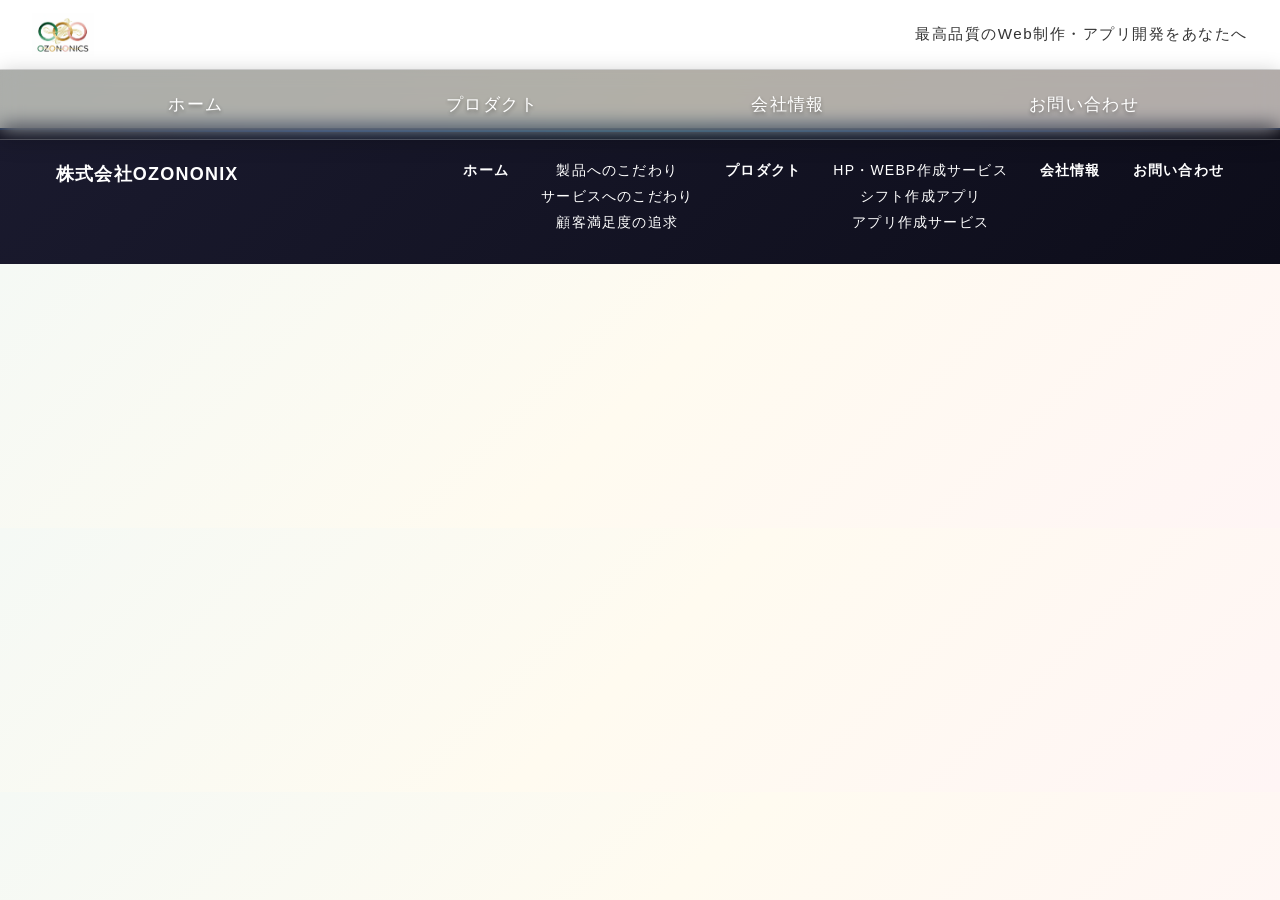
<file: index.html>
<!doctype html>
<html lang="ja">
  <head>
    <meta charset="UTF-8" />
    <meta name="viewport" content="width=device-width, initial-scale=1.0" />

    <!-- パフォーマンス最適化（Core Web Vitals） -->
    <link rel="preconnect" href="https://fonts.googleapis.com">
    <link rel="dns-prefetch" href="https://ozononix.com">

    <!-- 基本SEO -->
    <title>OZONONIX（オゾノニクス）| 熊本発 シフト管理アプリ・ホームページ制作・業務効率化【飲食店・美容室向け格安IT】</title>
    <meta name="description" content="OZONONIXは熊本発・全国対応のIT企業。月額1,980円〜のシフト管理アプリ「オゾシフ」（初月無料・全額返金）、初期費用50,000円〜のホームページ制作（全額返金保証・違約金なし）、格安業務効率化アプリ開発を提供。飲食店・居酒屋・美容室・カフェ向け。">
    <meta name="keywords" content="オゾノニクス,OZONONIX,熊本シフト管理アプリ,熊本ホームページ制作,熊本業務効率化アプリ,飲食店IT格安,飲食店DX熊本,居酒屋シフト管理,美容室シフト管理月額,カフェシフト管理アプリ,シフト管理月額1980円,ホームページ制作50000円,業務効率化アプリ開発熊本,初月無料シフト管理,全額返金保証,違約金なし,格安IT熊本,中小企業向けIT,個人経営向けIT,スマホ対応,全国対応">
    <meta name="author" content="OZONONIX">
    <meta name="robots" content="index, follow, max-snippet:-1, max-image-preview:large, max-video-preview:-1">
    <link rel="canonical" href="https://ozononix.com/">

    <!-- OGP -->
    <meta property="og:type" content="website">
    <meta property="og:url" content="https://ozononix.com/">
    <meta property="og:title" content="OZONONIX（オゾノニクス）| 熊本発 シフト管理・HP制作・業務アプリ【飲食店・美容室向け格安IT】">
    <meta property="og:description" content="初月無料・全額返金保証・最短3日導入。HP制作・シフト管理アプリ。熊本発・全国対応。">
    <meta property="og:image" content="https://ozononix.com/ogp.png">
    <meta property="og:image:width" content="1200">
    <meta property="og:image:height" content="630">
    <meta property="og:locale" content="ja_JP">
    <meta property="og:site_name" content="OZONONIX">

    <!-- Twitter Card -->
    <meta name="twitter:card" content="summary_large_image">
    <meta name="twitter:site" content="@ozononix">
    <meta name="twitter:title" content="OZONONIX（オゾノニクス）| シフト管理1,980円〜・HP制作50,000円〜・業務アプリ開発【熊本発・全国対応】">
    <meta name="twitter:description" content="初期費用50,000円〜HP制作・月額1,980円〜シフト管理。初月無料・全額返金保証・最短3日導入・違約金なし。熊本発・全国対応。">
    <meta name="twitter:image" content="https://ozononix.com/ogp.png">

    <!-- JSON-LD: Organization -->
    <script type="application/ld+json">
    {
      "@context": "https://schema.org",
      "@type": "Organization",
      "name": "OZONONIX",
      "alternateName": "オゾノニクス",
      "url": "https://ozononix.com/",
      "logo": {"@type": "ImageObject", "url": "https://ozononix.com/ogp.png", "width": 1200, "height": 630},
      "image": "https://ozononix.com/ogp.png",
      "description": "ホームページ制作（初期費用50,000円〜）とシフト管理アプリ「オゾシフ」（月額1,980円〜）を提供。初月無料・全額返金保証・最短3日導入・違約金なし。熊本発・全国対応。",
      "foundingDate": "2025-10-08",
      "founders": [{"@type": "Person", "name": "鬼塚 朔誠"}],
      "address": {"@type": "PostalAddress", "addressRegion": "熊本県", "addressLocality": "熊本市", "addressCountry": "JP"},
      "contactPoint": {"@type": "ContactPoint", "email": "joudencompany@gmail.com", "contactType": "customer service", "availableLanguage": "Japanese"},
      "areaServed": {"@type": "Country", "name": "Japan"},
      "sameAs": ["https://ozononix.com/"],
      "hasOfferCatalog": {
        "@type": "OfferCatalog",
        "name": "OZONONIXサービス一覧",
        "itemListElement": [
          {"@type": "Offer", "itemOffered": {"@type": "Service", "name": "シフト管理アプリ（オゾシフ）", "url": "https://ozononix.com/shift-app/"}, "price": "1980", "priceCurrency": "JPY", "priceSpecification": {"@type": "UnitPriceSpecification", "price": "1980", "priceCurrency": "JPY", "unitText": "月"}},
          {"@type": "Offer", "itemOffered": {"@type": "Service", "name": "ホームページ制作", "url": "https://ozononix.com/hp/"}, "price": "50000", "priceCurrency": "JPY"},
          {"@type": "Offer", "itemOffered": {"@type": "Service", "name": "業務効率化アプリ開発", "url": "https://ozononix.com/app/"}}
        ]
      }
    }
    </script>

    <!-- JSON-LD: SoftwareApplication（オゾシフ） -->
    <script type="application/ld+json">
    {
      "@context": "https://schema.org",
      "@type": "SoftwareApplication",
      "name": "オゾシフ",
      "alternateName": "OZOSHIFU",
      "applicationCategory": "BusinessApplication",
      "operatingSystem": "Web, iOS, Android",
      "url": "https://ozononix.com/shift-app/",
      "description": "飲食店・美容室向けシフト管理アプリ。スマホで簡単操作、自動シフト作成、スタッフへのプッシュ通知対応。月額1,980円〜、初月無料、全額返金保証。",
      "offers": {
        "@type": "Offer",
        "price": "1980",
        "priceCurrency": "JPY",
        "priceSpecification": {"@type": "UnitPriceSpecification", "price": "1980", "priceCurrency": "JPY", "unitText": "月"},
        "availability": "https://schema.org/InStock"
      },
      "featureList": ["シフト自動作成", "スマホ対応", "プッシュ通知", "複数店舗管理", "CSV出力", "リアルタイム共有"],
      "screenshot": "https://ozononix.com/ogp.png",
      "provider": {"@type": "Organization", "name": "OZONONIX", "url": "https://ozononix.com/"}
    }
    </script>

    <!-- JSON-LD: WebSite with SearchAction (サイトリンク最適化) -->
    <script type="application/ld+json">
    {
      "@context": "https://schema.org",
      "@type": "WebSite",
      "name": "OZONONIX（オゾノニクス）",
      "alternateName": ["OZONONIX", "オゾノニクス"],
      "url": "https://ozononix.com/",
      "description": "ホームページ制作（初期費用50,000円〜）・シフト管理アプリ「オゾシフ」（月額1,980円〜）・業務効率化アプリ開発。熊本発・全国対応。",
      "publisher": {"@type": "Organization", "name": "OZONONIX", "alternateName": "オゾノニクス"},
      "potentialAction": {
        "@type": "SearchAction",
        "target": {
          "@type": "EntryPoint",
          "urlTemplate": "https://ozononix.com/?q={search_term_string}"
        },
        "query-input": "required name=search_term_string"
      }
    }
    </script>

    <!-- JSON-LD: ItemList（サービス一覧 - サイトリンク促進） -->
    <script type="application/ld+json">
    {
      "@context": "https://schema.org",
      "@type": "ItemList",
      "name": "OZONONIXサービス一覧",
      "description": "オゾノニクスが提供するサービスの一覧",
      "itemListElement": [
        {
          "@type": "ListItem",
          "position": 1,
          "name": "シフト管理アプリ「オゾシフ」",
          "description": "飲食店・美容室向けシフト管理アプリ。月額1,980円〜・初月無料・全額返金保証。",
          "url": "https://ozononix.com/shift-app/"
        },
        {
          "@type": "ListItem",
          "position": 2,
          "name": "格安ホームページ制作",
          "description": "SEO・スマホ対応込みで初期費用50,000円〜。最短3日納品・全額返金保証。",
          "url": "https://ozononix.com/hp/"
        },
        {
          "@type": "ListItem",
          "position": 3,
          "name": "業務効率化アプリ開発",
          "description": "在庫管理・予約管理・勤怠管理など完全カスタム開発。初期費用500,000円〜。",
          "url": "https://ozononix.com/app/"
        }
      ]
    }
    </script>

    <!-- JSON-LD: FAQPage -->
    <script type="application/ld+json">
    {
      "@context": "https://schema.org",
      "@type": "FAQPage",
      "mainEntity": [
        {"@type": "Question", "name": "シフト管理アプリの料金はいくらですか？", "acceptedAnswer": {"@type": "Answer", "text": "ベーシック月額1,980円（〜19名・1店舗）、スタンダード月額2,980円（〜40名・店舗数無制限）、プレミアム月額3,980円（無制限・優先サポート）。すべて初月1ヶ月無料。"}},
        {"@type": "Question", "name": "ホームページ制作の費用はいくらですか？", "acceptedAnswer": {"@type": "Answer", "text": "初期費用50,000円〜（SEO・スマホ対応・お問い合わせフォーム込み）です。全額返金保証・違約金なし。まずは無料相談からどうぞ。"}},
        {"@type": "Question", "name": "無料トライアルはありますか？", "acceptedAnswer": {"@type": "Answer", "text": "はい。シフト管理アプリ「オゾシフ」は初月1ヶ月間、全機能を制限なく無料でお試しいただけます。クレジットカード登録不要です。"}},
        {"@type": "Question", "name": "満足できなかった場合はどうなりますか？", "acceptedAnswer": {"@type": "Answer", "text": "全額返金保証。理由を問わず全額返金いたします。違約金・解約手数料は一切かかりません。安心してお試しください。"}},
        {"@type": "Question", "name": "最短で何日で導入できますか？", "acceptedAnswer": {"@type": "Answer", "text": "お問い合わせから最短3営業日でご利用開始できます。初期設定のサポートも無料で対応します。"}},
        {"@type": "Question", "name": "熊本以外でも対応できますか？", "acceptedAnswer": {"@type": "Answer", "text": "全国対応しています。オンラインでのやり取りで導入・制作が可能です。遠方でも問題ありません。"}},
        {"@type": "Question", "name": "飲食店でも使えますか？", "acceptedAnswer": {"@type": "Answer", "text": "はい、飲食店向けに特化した機能を備えています。複数店舗の一括管理、アルバイトスタッフのシフト希望収集、自動シフト作成に対応しています。"}},
        {"@type": "Question", "name": "美容室でも利用できますか？", "acceptedAnswer": {"@type": "Answer", "text": "はい。美容室・サロン向けにも最適です。スタッフのシフト管理を効率化し、スマホからいつでも確認できます。"}},
        {"@type": "Question", "name": "契約期間の縛りはありますか？", "acceptedAnswer": {"@type": "Answer", "text": "月額契約で違約金・解約手数料は一切ありません。いつでも解約可能です。"}},
        {"@type": "Question", "name": "スマホからでも操作できますか？", "acceptedAnswer": {"@type": "Answer", "text": "はい。スマートフォン・タブレット・PCすべてに対応したレスポンシブデザインです。プッシュ通知機能も備えており、シフト変更をリアルタイムで通知します。"}},
        {"@type": "Question", "name": "シフト管理アプリの無料期間はいつから始まりますか？", "acceptedAnswer": {"@type": "Answer", "text": "お申し込みいただいた月から初月1ヶ月間が無料期間となります。クレジットカード登録不要でご利用開始できます。"}},
        {"@type": "Question", "name": "複数店舗でシフト管理できますか？", "acceptedAnswer": {"@type": "Answer", "text": "スタンダード（月額2,980円）以上のプランで店舗数無制限の複数店舗管理が可能です。それぞれの店舗のシフトを一元管理できます。"}},
        {"@type": "Question", "name": "アルバイトスタッフのシフト希望をスマホで収集できますか？", "acceptedAnswer": {"@type": "Answer", "text": "はい。スタッフ自身がスマホからシフト希望を入力でき、管理者が自動でシフト表を作成できます。LINEのような感覚で使えます。"}},
        {"@type": "Question", "name": "ホームページ制作でSEO対策はしてもらえますか？", "acceptedAnswer": {"@type": "Answer", "text": "すべてのプランにSEO基本対策（タイトル・メタ情報・構造化データ）が含まれます。プロプラン（40,000円〜）では詳細なSEO戦略・競合分析も対応します。"}},
        {"@type": "Question", "name": "シフト表をExcelやCSVで出力できますか？", "acceptedAnswer": {"@type": "Answer", "text": "はい。CSV形式でシフトデータを出力できます。給与計算システムや他のソフトウェアとの連携も容易です。"}},
        {"@type": "Question", "name": "小規模な飲食店でも使えますか？", "acceptedAnswer": {"@type": "Answer", "text": "はい、5名程度の小規模店舗から対応しています。ベーシックプラン（月額1,980円）で最大19名まで管理できます。個人経営の飲食店・カフェ・居酒屋にもご利用いただいています。"}},
        {"@type": "Question", "name": "オゾノニクスはどんな会社ですか？", "acceptedAnswer": {"@type": "Answer", "text": "OZONONIX（オゾノニクス）は熊本発・全国対応のIT企業です。シフト管理アプリ「オゾシフ」（月額1,980円〜）、ホームページ制作（初期費用50,000円〜）、業務効率化アプリ開発（初期費用500,000円〜）を提供しています。"}},
        {"@type": "Question", "name": "熊本でシフト管理とホームページ制作を両方依頼できますか？", "acceptedAnswer": {"@type": "Answer", "text": "はい。OZONONIXでは月額1,980円〜のシフト管理アプリと初期費用50,000円〜のホームページ制作をどちらも提供しています。熊本発・全国対応で、飲食店・美容室・個人経営の方に最適です。"}},
        {"@type": "Question", "name": "飲食店のDX（デジタル化）を格安でお願いできますか？", "acceptedAnswer": {"@type": "Answer", "text": "はい。飲食店・居酒屋・カフェ向けのDX支援として、シフト管理アプリ（月額1,980円〜）、ホームページ制作（50,000円〜）、在庫・予約管理アプリ開発を格安で提供しています。"}},
        {"@type": "Question", "name": "熊本以外からでもOZONONIXに依頼できますか？", "acceptedAnswer": {"@type": "Answer", "text": "はい、全国対応しています。オンラインでの打ち合わせ・開発・納品が可能です。東京・大阪・福岡など全国各地からお問い合わせいただいています。"}}
      ]
    }
    </script>

    <!-- JSON-LD: LocalBusiness -->
    <script type="application/ld+json">
    {
      "@context": "https://schema.org",
      "@type": "LocalBusiness",
      "name": "OZONONIX（オゾノニクス）",
      "url": "https://ozononix.com/",
      "logo": "https://ozononix.com/ogp.png",
      "image": "https://ozononix.com/ogp.png",
      "description": "熊本発・全国対応のIT企業。シフト管理アプリ「オゾシフ」（月額1,980円〜）とホームページ制作（初期費用50,000円〜）を提供。初月無料・全額返金保証・最短3日導入。飲食店・美容室・小規模事業者に最適。",
      "address": {
        "@type": "PostalAddress",
        "addressRegion": "熊本県",
        "addressLocality": "熊本市",
        "addressCountry": "JP"
      },
      "areaServed": [
        {"@type": "AdministrativeArea", "name": "熊本県"},
        {"@type": "Country", "name": "日本"}
      ],
      "priceRange": "¥1,980〜",
      "email": "joudencompany@gmail.com",
      "openingHours": "Mo-Fr 09:00-18:00",
      "contactPoint": {
        "@type": "ContactPoint",
        "email": "joudencompany@gmail.com",
        "contactType": "customer service",
        "availableLanguage": "Japanese"
      },
      "hasOfferCatalog": {
        "@type": "OfferCatalog",
        "name": "サービス一覧",
        "itemListElement": [
          {
            "@type": "Offer",
            "name": "シフト管理アプリ（オゾシフ）ベーシックプラン",
            "description": "19名以下・1店舗向け。自動シフト作成・プッシュ通知・CSV出力・スマホ対応。",
            "price": "1980",
            "priceCurrency": "JPY",
            "priceSpecification": {"@type": "UnitPriceSpecification", "price": "1980", "priceCurrency": "JPY", "unitText": "月"}
          },
          {
            "@type": "Offer",
            "name": "ホームページ制作スタンダードプラン",
            "description": "SEO・スマホ対応・お問い合わせフォーム込み。全額返金保証。",
            "price": "50000",
            "priceCurrency": "JPY"
          }
        ]
      }
    }
    </script>

    <!-- JSON-LD: Service（シフト管理） -->
    <script type="application/ld+json">
    {
      "@context": "https://schema.org",
      "@type": "Service",
      "serviceType": "シフト管理アプリ",
      "name": "オゾシフ - シフト管理アプリ",
      "url": "https://ozononix.com/shift-app/",
      "description": "飲食店・美容室向けシフト管理アプリ。スマホで簡単操作。自動シフト作成・プッシュ通知・CSV出力・複数店舗管理対応。月額1,980円〜、初月1ヶ月無料、全額返金保証。",
      "provider": {"@type": "Organization", "name": "OZONONIX", "url": "https://ozononix.com/"},
      "areaServed": {"@type": "Country", "name": "日本"},
      "offers": {
        "@type": "AggregateOffer",
        "lowPrice": "1980",
        "highPrice": "3980",
        "priceCurrency": "JPY",
        "offerCount": "3"
      },
      "audience": {
        "@type": "Audience",
        "audienceType": "飲食店、美容室、サロン、小規模事業者"
      }
    }
    </script>

    <!-- JSON-LD: BreadcrumbList -->
    <script type="application/ld+json">
    {
      "@context": "https://schema.org",
      "@type": "BreadcrumbList",
      "itemListElement": [
        {"@type": "ListItem", "position": 1, "name": "ホーム", "item": "https://ozononix.com/"},
        {"@type": "ListItem", "position": 2, "name": "シフト管理アプリ", "item": "https://ozononix.com/shift-app/"},
        {"@type": "ListItem", "position": 3, "name": "ホームページ制作", "item": "https://ozononix.com/hp/"},
        {"@type": "ListItem", "position": 4, "name": "業務効率化アプリ", "item": "https://ozononix.com/app/"}
      ]
    }
    </script>

    <!-- ファビコン -->
    <link rel="icon" href="/favicon.ico" />

    <!-- SPA（React Router）用リダイレクト処理 -->
    <script>
      (function() {
        const redirect = sessionStorage.getItem('redirect');
        if (redirect) {
          sessionStorage.removeItem('redirect');
          window.history.replaceState(null, null, redirect);
        }
      })();
    </script>
    <script type="module" crossorigin src="/assets/index-rAnS1tTD.js"></script>
    <link rel="stylesheet" crossorigin href="/assets/index-l0R9hIg0.css">
    <link rel="sitemap" type="application/xml" title="Sitemap" href="/sitemap.xml">

    <!-- プリレンダーヒーロー用CSS（Reactロード前のみ表示） -->
    <style id="prerender-style">
      #prerender {
        position: fixed;
        inset: 0;
        z-index: 9999;
        display: flex;
        flex-direction: column;
        align-items: center;
        justify-content: center;
        background: linear-gradient(135deg, #0ea5e9 0%, #6366f1 50%, #8b5cf6 100%);
        color: #fff;
        text-align: center;
        padding: 32px 20px;
        font-family: 'Hiragino Sans', 'Yu Gothic', sans-serif;
      }
      #prerender .pr-logo {
        font-size: clamp(2rem, 8vw, 4rem);
        font-weight: 900;
        letter-spacing: 0.04em;
        margin-bottom: 12px;
        text-shadow: 0 2px 16px rgba(0,0,0,0.18);
      }
      #prerender .pr-sub {
        font-size: clamp(0.9rem, 3vw, 1.2rem);
        opacity: 0.92;
        margin-bottom: 28px;
        line-height: 1.7;
      }
      #prerender .pr-badges {
        display: flex;
        flex-wrap: wrap;
        gap: 10px;
        justify-content: center;
        margin-bottom: 36px;
      }
      #prerender .pr-badge {
        background: rgba(255,255,255,0.18);
        border: 1.5px solid rgba(255,255,255,0.45);
        border-radius: 999px;
        padding: 6px 18px;
        font-size: clamp(0.75rem, 2.5vw, 0.95rem);
        font-weight: 600;
        backdrop-filter: blur(4px);
      }
      #prerender .pr-btns {
        display: flex;
        flex-wrap: wrap;
        gap: 14px;
        justify-content: center;
      }
      #prerender .pr-btn-primary {
        background: #fff;
        color: #6366f1;
        font-weight: 800;
        font-size: clamp(0.9rem, 3vw, 1.05rem);
        padding: 14px 32px;
        border-radius: 999px;
        text-decoration: none;
        box-shadow: 0 4px 20px rgba(0,0,0,0.15);
        transition: transform 0.15s;
      }
      #prerender .pr-btn-secondary {
        background: transparent;
        color: #fff;
        font-weight: 700;
        font-size: clamp(0.9rem, 3vw, 1.05rem);
        padding: 14px 32px;
        border-radius: 999px;
        border: 2px solid rgba(255,255,255,0.7);
        text-decoration: none;
        transition: transform 0.15s;
      }
    </style>
  </head>
  <body>
    <div id="root"></div>

    <!-- プリレンダーヒーロー（Reactが起動するまでの表示） -->
    <div id="prerender">
      <div class="pr-logo">OZONONIX</div>
      <div class="pr-sub">
        ホームページ制作・シフト管理アプリ<br>
        熊本発 — 全国対応
      </div>
      <div class="pr-badges">
        <span class="pr-badge">初月1ヶ月無料</span>
        <span class="pr-badge">全額返金保証</span>
        <span class="pr-badge">最短3日導入</span>
        <span class="pr-badge">違約金なし</span>
      </div>
      <div class="pr-btns">
        <a href="/shift-app/" class="pr-btn-primary">シフト管理アプリを見る</a>
        <a href="/hp/" class="pr-btn-secondary">HP制作を見る</a>
        <a href="/app/" class="pr-btn-secondary">業務アプリ開発を見る</a>
      </div>
    </div>

    <script>
      // Reactが#rootに描画したらプリレンダーを削除
      var _obs = new MutationObserver(function() {
        if (document.getElementById('root').childElementCount > 0) {
          var pr = document.getElementById('prerender');
          var st = document.getElementById('prerender-style');
          if (pr) pr.remove();
          if (st) st.remove();
          _obs.disconnect();
        }
      });
      _obs.observe(document.getElementById('root'), { childList: true });
    </script>
  </body>
</html>
</file>
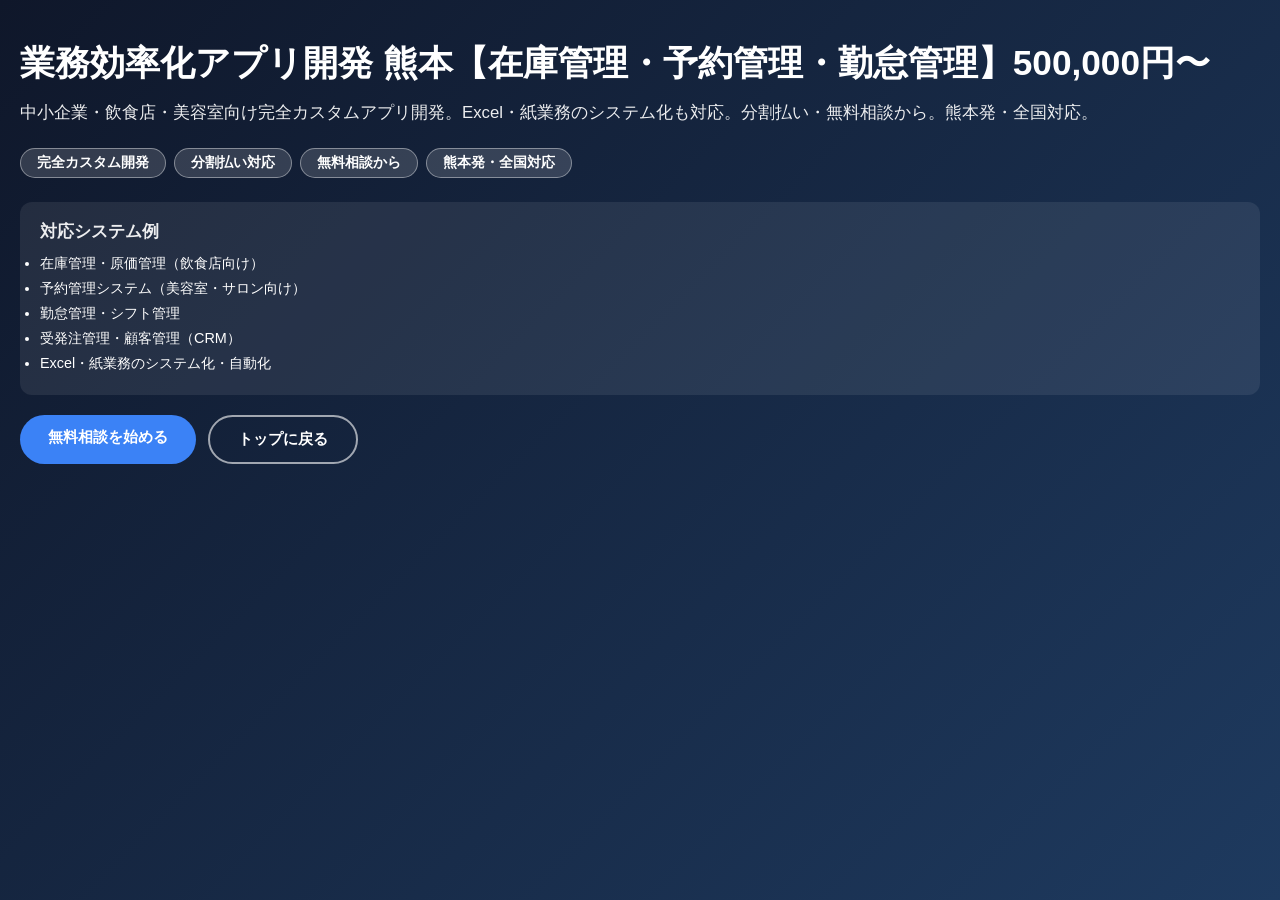
<file: app/index.html>
<!doctype html>
<html lang="ja">
  <head>
    <meta charset="UTF-8" />
    <meta name="viewport" content="width=device-width, initial-scale=1.0" />

    <!-- パフォーマンス最適化 -->
    <link rel="preconnect" href="https://fonts.googleapis.com">
    <link rel="dns-prefetch" href="https://ozononix.com">

    <!-- 基本SEO -->
    <title>業務効率化アプリ開発 熊本【在庫管理・予約管理・勤怠管理】格安カスタム開発 初期費用500,000円〜 | OZONONIX（オゾノニクス）</title>
    <meta name="description" content="熊本発・全国対応の格安業務効率化アプリ開発。在庫管理・予約管理・勤怠管理・シフト管理など完全カスタム開発。初期費用500,000円〜・分割払い対応・無料ヒアリング。中小企業・飲食店・小売店向けシステム開発。">
    <meta name="keywords" content="熊本業務効率化アプリ開発,熊本在庫管理アプリ開発,熊本予約管理アプリ開発,熊本勤怠管理アプリ開発,飲食店在庫管理アプリ開発,中小企業アプリ開発格安,業務効率化アプリ500000円,カスタムアプリ開発熊本,業務効率化アプリ開発,在庫管理システム開発,予約管理システム開発,勤怠管理アプリ開発,シフト管理アプリ開発,受発注管理システム,顧客管理システム開発,CRM開発,格安アプリ開発,分割払いアプリ開発,カスタムシステム開発,DX推進,中小企業DX,OZONONIX,オゾノニクス,熊本,全国対応">
    <meta name="author" content="OZONONIX">
    <meta name="robots" content="index, follow, max-snippet:-1, max-image-preview:large, max-video-preview:-1">
    <link rel="canonical" href="https://ozononix.com/app/">

    <!-- OGP -->
    <meta property="og:type" content="website">
    <meta property="og:url" content="https://ozononix.com/app/">
    <meta property="og:title" content="業務効率化アプリ開発 熊本【在庫管理・予約管理・勤怠管理】格安カスタム開発 | OZONONIX">
    <meta property="og:description" content="在庫管理・予約管理・勤怠管理など完全カスタム対応。中小企業向け低価格システム開発。まずは無料相談から。熊本発・全国対応。">
    <meta property="og:image" content="https://ozononix.com/ogp.png">
    <meta property="og:image:width" content="1200">
    <meta property="og:image:height" content="630">
    <meta property="og:locale" content="ja_JP">
    <meta property="og:site_name" content="OZONONIX">

    <!-- Twitter Card -->
    <meta name="twitter:card" content="summary_large_image">
    <meta name="twitter:site" content="@ozononix">
    <meta name="twitter:title" content="業務効率化アプリ開発 熊本【格安カスタム】在庫・予約・勤怠管理 | OZONONIX（オゾノニクス）">
    <meta name="twitter:description" content="在庫管理・予約管理・勤怠管理など完全カスタム対応。中小企業向け低価格。まずは無料相談。熊本発・全国対応。">
    <meta name="twitter:image" content="https://ozononix.com/ogp.png">

    <!-- JSON-LD: Service -->
    <script type="application/ld+json">
    {
      "@context": "https://schema.org",
      "@type": "Service",
      "serviceType": "業務効率化アプリ開発",
      "name": "OZONONIX 業務効率化アプリ開発",
      "url": "https://ozononix.com/app/",
      "image": "https://ozononix.com/ogp.png",
      "description": "中小企業・飲食店・美容室向けの業務効率化アプリ開発。在庫管理・予約管理・勤怠管理・シフト管理など完全カスタマイズ対応。スマホ・PC両対応。初期費用500,000円〜・無料相談から。熊本発・全国対応。",
      "provider": {
        "@type": "Organization",
        "name": "OZONONIX",
        "url": "https://ozononix.com/",
        "address": {"@type": "PostalAddress", "addressRegion": "熊本県", "addressLocality": "熊本市", "addressCountry": "JP"},
        "email": "joudencompany@gmail.com"
      },
      "areaServed": {"@type": "Country", "name": "日本"},
      "audience": {"@type": "Audience", "audienceType": "中小企業、飲食店、美容室、小売店、サービス業"},
      "offers": {
        "@type": "Offer",
        "price": "500000",
        "priceCurrency": "JPY",
        "description": "完全カスタマイズ対応・スマホ・PC両対応"
      }
    }
    </script>

    <!-- JSON-LD: FAQPage -->
    <script type="application/ld+json">
    {
      "@context": "https://schema.org",
      "@type": "FAQPage",
      "mainEntity": [
        {"@type": "Question", "name": "業務効率化アプリ開発の費用はいくらですか？", "acceptedAnswer": {"@type": "Answer", "text": "初期費用500,000円〜です。機能の複雑さや規模によって変動します。まずは無料相談で要件をお聞きした上でお見積もりします。"}},
        {"@type": "Question", "name": "どんなアプリを開発してもらえますか？", "acceptedAnswer": {"@type": "Answer", "text": "在庫管理・予約管理・勤怠管理・シフト管理・受発注管理・顧客管理（CRM）・売上分析など、業務に必要な機能を完全カスタマイズで開発します。既存システムとの連携も可能です。"}},
        {"@type": "Question", "name": "スマホでも使えますか？", "acceptedAnswer": {"@type": "Answer", "text": "はい、スマートフォン・タブレット・PCすべてに対応したWebアプリとして開発します。アプリストアへの公開も対応可能です。"}},
        {"@type": "Question", "name": "飲食店向けの業務システムも作れますか？", "acceptedAnswer": {"@type": "Answer", "text": "はい、飲食店向けのシフト管理・在庫管理・予約管理・売上管理システムの開発実績があります。現場の使いやすさを重視した設計をします。"}},
        {"@type": "Question", "name": "熊本以外でも依頼できますか？", "acceptedAnswer": {"@type": "Answer", "text": "全国対応しています。オンラインでの要件定義・開発・納品が可能です。遠方でも問題ありません。"}},
        {"@type": "Question", "name": "既存のExcelや紙の業務をシステム化できますか？", "acceptedAnswer": {"@type": "Answer", "text": "はい、Excel・紙帳票での業務をWebアプリ化・自動化するのが得意分野です。入力工数の削減・集計自動化・データ共有を実現します。"}},
        {"@type": "Question", "name": "開発後のサポートはありますか？", "acceptedAnswer": {"@type": "Answer", "text": "納品後の保守・機能追加・バグ修正にも対応します。継続的なサポート契約も可能です。"}},
        {"@type": "Question", "name": "開発期間はどれくらいかかりますか？", "acceptedAnswer": {"@type": "Answer", "text": "シンプルな機能であれば1〜2ヶ月、複数機能を組み合わせた場合は3〜6ヶ月程度です。要件によって異なりますのでお気軽にご相談ください。"}},
        {"@type": "Question", "name": "まずどうすれば依頼できますか？", "acceptedAnswer": {"@type": "Answer", "text": "メール（joudencompany@gmail.com）または本サイトのお問い合わせフォームからご連絡ください。現状の業務課題をお聞きした上で、最適なシステムをご提案します。無料相談から始められます。"}},
        {"@type": "Question", "name": "熊本で業務効率化アプリを格安で開発してもらえますか？", "acceptedAnswer": {"@type": "Answer", "text": "はい。OZONONIXは熊本発のシステム開発会社です。在庫管理・予約管理・勤怠管理など業務効率化アプリを初期費用500,000円〜で格安開発しています。全国対応・オンライン完結。"}},
        {"@type": "Question", "name": "飲食店向けの在庫管理アプリを開発してもらえますか？", "acceptedAnswer": {"@type": "Answer", "text": "はい。飲食店向けの在庫管理・原価管理・発注管理システムの開発に対応しています。現場の使いやすさを重視した設計で、スマホからも操作可能なWebアプリとして開発します。"}},
        {"@type": "Question", "name": "勤怠管理システムをカスタム開発してもらえますか？", "acceptedAnswer": {"@type": "Answer", "text": "はい。既存の勤怠管理システムでは対応できない独自ルールにも対応した、完全カスタムの勤怠管理アプリを開発します。スマホ打刻・CSV出力・給与連携も対応可能です。"}},
        {"@type": "Question", "name": "アプリ開発を分割払いで依頼できますか？", "acceptedAnswer": {"@type": "Answer", "text": "はい。開発費用は着手金と納品時の分割払いに対応しています。費用の詳細はまず無料ヒアリングでご要望をお聞きした上でお見積もりします。"}},
        {"@type": "Question", "name": "予約管理システムをカスタム開発してもらえますか？", "acceptedAnswer": {"@type": "Answer", "text": "はい。飲食店・美容室・サロン・クリニックなど向けの予約管理システムを完全カスタムで開発します。LINE連携・メール通知・スマホ対応も可能です。"}}
      ]
    }
    </script>

    <!-- JSON-LD: LocalBusiness -->
    <script type="application/ld+json">
    {
      "@context": "https://schema.org",
      "@type": "LocalBusiness",
      "name": "OZONONIX（オゾノニクス）業務効率化アプリ開発",
      "url": "https://ozononix.com/app/",
      "image": "https://ozononix.com/ogp.png",
      "description": "中小企業・飲食店・美容室向け業務効率化アプリ開発。在庫管理・予約管理・勤怠管理を完全カスタム開発。初期費用500,000円〜・分割払い対応・無料相談から。熊本発・全国対応。",
      "email": "joudencompany@gmail.com",
      "address": {"@type": "PostalAddress", "addressRegion": "熊本県", "addressLocality": "熊本市", "addressCountry": "JP"},
      "areaServed": {"@type": "Country", "name": "日本"},
      "priceRange": "¥¥¥"
    }
    </script>

    <!-- JSON-LD: BreadcrumbList -->
    <script type="application/ld+json">
    {
      "@context": "https://schema.org",
      "@type": "BreadcrumbList",
      "itemListElement": [
        {"@type": "ListItem", "position": 1, "name": "ホーム", "item": "https://ozononix.com/"},
        {"@type": "ListItem", "position": 2, "name": "業務効率化アプリ開発", "item": "https://ozononix.com/app/"}
      ]
    }
    </script>

    <link rel="icon" href="/app/favicon.ico">
    <link rel="sitemap" type="application/xml" title="Sitemap" href="/sitemap.xml">
    <script>
      (function() {
        const redirect = sessionStorage.getItem('redirect');
        if (redirect) {
          sessionStorage.removeItem('redirect');
          window.history.replaceState(null, null, redirect);
        }
      })();
    </script>
    <script type="module" crossorigin src="/app/assets/index-D877jjb_.js"></script>
    <link rel="stylesheet" crossorigin href="/app/assets/index-ca8AJFWK.css">
  </head>
  <body>
    <div id="root"></div>

    <!-- プリレンダー（React起動前に表示・Googleクローラー向け） -->
    <style id="pr-style">
      #pr{position:fixed;inset:0;z-index:9999;background:linear-gradient(135deg,#0f172a 0%,#1e3a5f 100%);color:#fff;font-family:'Hiragino Sans','Yu Gothic',sans-serif;overflow-y:auto;padding:40px 20px;}
      #pr h1{font-size:clamp(1.4rem,5vw,2.2rem);font-weight:900;margin-bottom:12px;}
      #pr p{font-size:clamp(0.9rem,3vw,1.05rem);opacity:.92;line-height:1.7;margin-bottom:20px;}
      #pr .pr-badges{display:flex;flex-wrap:wrap;gap:8px;margin-bottom:24px;}
      #pr .pr-badge{background:rgba(255,255,255,.15);border:1.5px solid rgba(255,255,255,.4);border-radius:999px;padding:5px 16px;font-size:.85rem;font-weight:600;}
      #pr .pr-features{background:rgba(255,255,255,.08);border-radius:12px;padding:16px 20px;margin-bottom:20px;}
      #pr .pr-features li{margin-bottom:6px;font-size:.9rem;}
      #pr .pr-btns{display:flex;flex-wrap:wrap;gap:12px;}
      #pr .pr-btn{background:#3b82f6;color:#fff;font-weight:800;font-size:.95rem;padding:12px 28px;border-radius:999px;text-decoration:none;}
      #pr .pr-btn-sub{background:transparent;color:#fff;border:2px solid rgba(255,255,255,.6);font-weight:700;font-size:.95rem;padding:12px 28px;border-radius:999px;text-decoration:none;}
    </style>
    <div id="pr">
      <h1>業務効率化アプリ開発 熊本【在庫管理・予約管理・勤怠管理】500,000円〜</h1>
      <p>中小企業・飲食店・美容室向け完全カスタムアプリ開発。Excel・紙業務のシステム化も対応。分割払い・無料相談から。熊本発・全国対応。</p>
      <div class="pr-badges">
        <span class="pr-badge">完全カスタム開発</span>
        <span class="pr-badge">分割払い対応</span>
        <span class="pr-badge">無料相談から</span>
        <span class="pr-badge">熊本発・全国対応</span>
      </div>
      <div class="pr-features">
        <p style="font-weight:700;margin-bottom:8px;">対応システム例</p>
        <ul>
          <li>在庫管理・原価管理（飲食店向け）</li>
          <li>予約管理システム（美容室・サロン向け）</li>
          <li>勤怠管理・シフト管理</li>
          <li>受発注管理・顧客管理（CRM）</li>
          <li>Excel・紙業務のシステム化・自動化</li>
        </ul>
      </div>
      <div class="pr-btns">
        <a href="/app/#contact" class="pr-btn">無料相談を始める</a>
        <a href="/" class="pr-btn-sub">トップに戻る</a>
      </div>
    </div>
    <script>
      (function(){var o=new MutationObserver(function(){if(document.getElementById('root').childElementCount>0){var p=document.getElementById('pr');var s=document.getElementById('pr-style');if(p)p.remove();if(s)s.remove();o.disconnect();}});o.observe(document.getElementById('root'),{childList:true});})();
    </script>
  </body>
</html>
</file>
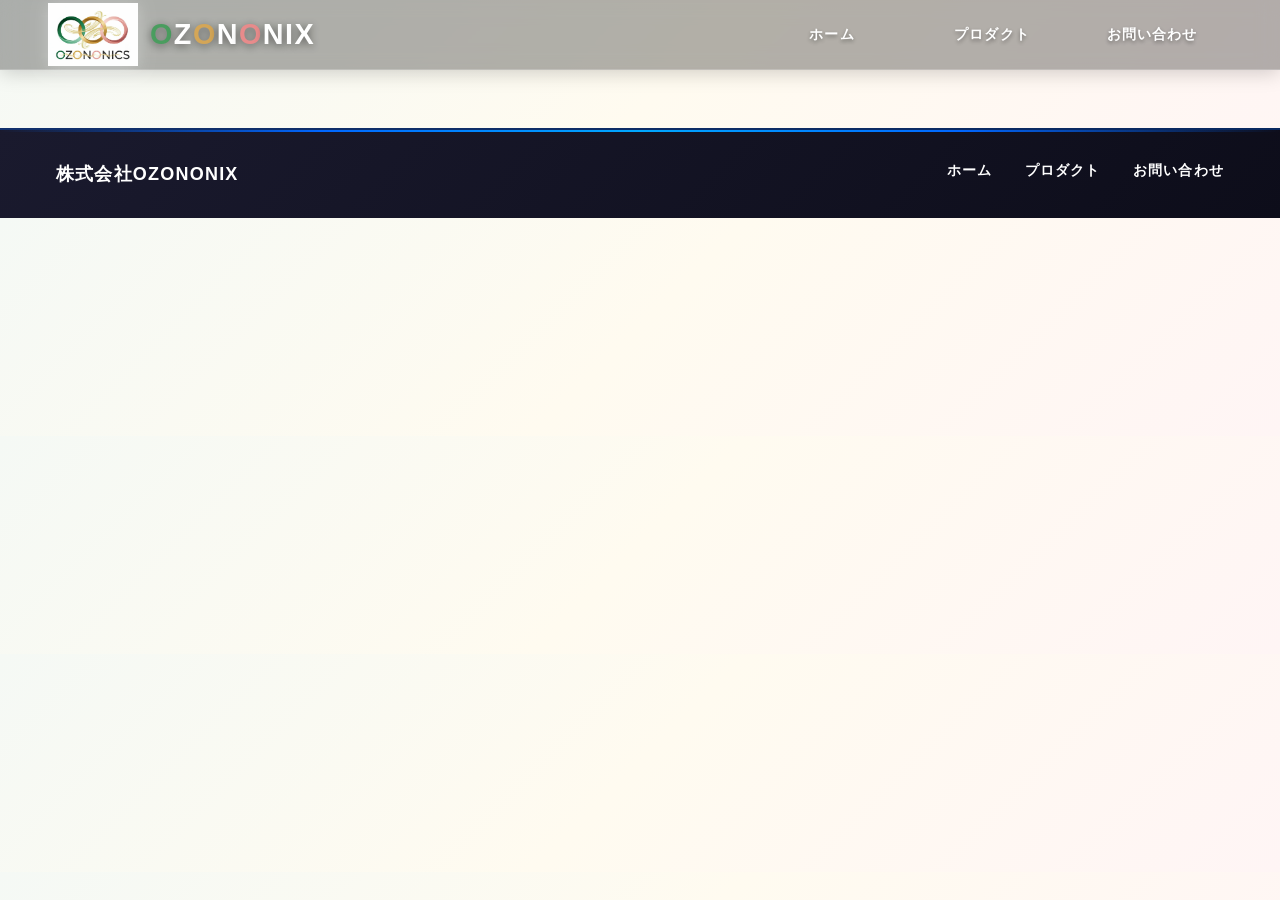
<file: hp/index.html>
<!doctype html>
<html lang="ja">
  <head>
    <meta charset="UTF-8" />
    <meta name="viewport" content="width=device-width, initial-scale=1.0" />

    <!-- パフォーマンス最適化 -->
    <link rel="preconnect" href="https://fonts.googleapis.com">
    <link rel="dns-prefetch" href="https://ozononix.com">

    <!-- 基本SEO -->
    <title>ホームページ制作【全額返金保証】50,000円〜・SEO・スマホ込み｜飲食店・美容室の集客に | OZONONIX</title>
    <meta name="description" content="集客できるホームページを作りたいけど高い…その悩みを解決。初期費用50,000円〜・SEO・スマホ・フォーム全込み。全額返金保証・違約金なし。飲食店・居酒屋・美容室・個人経営向け。無料相談受付中。熊本発・全国対応。">
    <meta name="keywords" content="ホームページ制作,HP作成,格安ホームページ制作,ホームページ制作全額返金保証,ホームページ違約金なし,飲食店ホームページ制作,美容室ホームページ制作,個人経営ホームページ,SEO対応ホームページ,スマホ対応ホームページ,Web制作,熊本ホームページ制作,熊本HP制作,全国対応,OZONONIX,オゾノニクス">
    <meta name="author" content="OZONONIX">
    <meta name="robots" content="index, follow, max-snippet:-1, max-image-preview:large, max-video-preview:-1">
    <link rel="canonical" href="https://ozononix.com/hp/">

    <!-- OGP -->
    <meta property="og:type" content="website">
    <meta property="og:url" content="https://ozononix.com/hp/">
    <meta property="og:title" content="ホームページ制作 50,000円〜 全額返金保証・違約金なし 飲食店・美容室対応 | OZONONIX">
    <meta property="og:description" content="初期費用50,000円〜・SEO対策・スマホ対応・フォーム込み。全額返金保証・違約金なし。飲食店・美容室・個人経営の集客に。熊本発・全国対応。まず無料相談を。">
    <meta property="og:image" content="https://ozononix.com/ogp.png">
    <meta property="og:image:width" content="1200">
    <meta property="og:image:height" content="630">
    <meta property="og:locale" content="ja_JP">
    <meta property="og:site_name" content="OZONONIX">

    <!-- Twitter Card -->
    <meta name="twitter:card" content="summary_large_image">
    <meta name="twitter:site" content="@ozononix">
    <meta name="twitter:title" content="ホームページ制作 50,000円〜 全額返金保証・違約金なし | OZONONIX（オゾノニクス）">
    <meta name="twitter:description" content="SEO対策・スマホ対応・フォーム込みで初期費用50,000円〜。全額返金保証・違約金なし。飲食店・美容室の集客に。熊本発・全国対応。">
    <meta name="twitter:image" content="https://ozononix.com/ogp.png">

    <!-- JSON-LD: Service -->
    <script type="application/ld+json">
    {
      "@context": "https://schema.org",
      "@type": "Service",
      "serviceType": "ホームページ制作",
      "name": "OZONONIX ホームページ制作",
      "url": "https://ozononix.com/hp/",
      "image": "https://ozononix.com/ogp.png",
      "description": "初期費用50,000円〜のホームページ制作。SEO対策・スマホ対応・お問い合わせフォーム込み。全額返金保証・違約金なし。飲食店・美容室・個人経営向け。熊本発・全国対応。",
      "provider": {
        "@type": "Organization",
        "name": "OZONONIX",
        "url": "https://ozononix.com/",
        "address": {"@type": "PostalAddress", "addressRegion": "熊本県", "addressLocality": "熊本市", "addressCountry": "JP"},
        "email": "joudencompany@gmail.com"
      },
      "areaServed": {"@type": "Country", "name": "日本"},
      "audience": {"@type": "Audience", "audienceType": "個人経営、飲食店、美容室、中小企業"},
      "offers": {
        "@type": "AggregateOffer",
        "lowPrice": "50000",
        "highPrice": "200000",
        "priceCurrency": "JPY",
        "offers": [
          {"@type": "Offer", "name": "スタンダードプラン", "price": "50000", "priceCurrency": "JPY", "description": "SEO・スマホ対応・お問い合わせフォーム込み"},
          {"@type": "Offer", "name": "プレミアムプラン", "price": "100000", "priceCurrency": "JPY", "description": "スタンダード+ブログ機能・SNS連携・アニメーション"},
          {"@type": "Offer", "name": "フルカスタムプラン", "price": "200000", "priceCurrency": "JPY", "description": "完全カスタム・LP制作・SEO詳細対策込み"}
        ]
      }
    }
    </script>

    <!-- JSON-LD: FAQPage -->
    <script type="application/ld+json">
    {
      "@context": "https://schema.org",
      "@type": "FAQPage",
      "mainEntity": [
        {"@type": "Question", "name": "ホームページ制作の費用はいくらですか？", "acceptedAnswer": {"@type": "Answer", "text": "初期費用50,000円〜（SEO・スマホ対応・お問い合わせフォーム込み）です。フルカスタムプランは200,000円〜です。まずは無料相談でお気軽にご連絡ください。"}},
        {"@type": "Question", "name": "ホームページ制作に全額返金保証はありますか？", "acceptedAnswer": {"@type": "Answer", "text": "はい。納品物にご満足いただけない場合は、理由を問わず全額返金いたします。違約金・解約手数料も一切かかりません。"}},
        {"@type": "Question", "name": "ホームページを作ると集客できますか？", "acceptedAnswer": {"@type": "Answer", "text": "SEO対策・スマホ対応・構造化データを標準搭載しているため、Googleに評価されやすいサイトを制作します。ただし検索順位の保証はできかねます。Instagramや公式LINEとの連携で集客効果をさらに高めることができます。"}},
        {"@type": "Question", "name": "個人経営でもホームページは必要ですか？", "acceptedAnswer": {"@type": "Answer", "text": "はい。飲食店・美容室・整体院などの個人経営では、Googleマップの情報補完・SNSからの誘導先・信頼性アップなどの効果があります。Instagramだけでは伝えきれない価格・メニュー・予約情報をまとめるのに特に有効です。"}},
        {"@type": "Question", "name": "飲食店のホームページを作ってもらえますか？", "acceptedAnswer": {"@type": "Answer", "text": "はい、飲食店・居酒屋・カフェ向けホームページを初期費用50,000円〜で制作しています。メニュー表示・アクセスマップ・お問い合わせフォームも込みです。無料相談からどうぞ。"}},
        {"@type": "Question", "name": "美容室のホームページを作ってもらえますか？", "acceptedAnswer": {"@type": "Answer", "text": "はい。美容室・ネイルサロン・エステ向けホームページを初期費用50,000円〜で制作しています。予約フォーム・メニュー表示・Instagram連携も対応可能です。"}},
        {"@type": "Question", "name": "ホームページの月額費用はかかりますか？", "acceptedAnswer": {"@type": "Answer", "text": "保守管理費が月額でかかります。金額はプランや内容によって異なりますので、無料相談時にご確認ください。いつでも解約可能で違約金はありません。"}},
        {"@type": "Question", "name": "ホームページ完成後に修正してもらえますか？", "acceptedAnswer": {"@type": "Answer", "text": "はい。納品後も修正対応しています。月3回まで無料で修正可能です（プランにより異なります）。大幅な追加・変更は別途お見積もりとなります。"}},
        {"@type": "Question", "name": "公式LINEとホームページを連携できますか？", "acceptedAnswer": {"@type": "Answer", "text": "はい。公式LINEへの友達追加ボタンをホームページに設置できます。LINE経由の問い合わせ・予約誘導を組み込むことでお客様との接点を増やせます。"}},
        {"@type": "Question", "name": "SEO対策は含まれていますか？", "acceptedAnswer": {"@type": "Answer", "text": "すべてのプランにSEO基本対策（タイトル・メタ情報・構造化データ・サイトマップ・表示速度最適化）が含まれます。Googleに評価されやすい設計で制作します。"}},
        {"@type": "Question", "name": "スマホ対応はしてもらえますか？", "acceptedAnswer": {"@type": "Answer", "text": "はい、すべてのプランでスマートフォン・タブレット・PC対応のレスポンシブデザインです。現在のホームページ閲覧の7割以上はスマホからのため、スマホ最適化は必須です。"}},
        {"@type": "Question", "name": "既存サイトのリニューアルも依頼できますか？", "acceptedAnswer": {"@type": "Answer", "text": "はい、既存サイトのデザインリニューアル・機能追加・SEO改善も対応しています。現状サイトを拝見した上でご提案します。"}},
        {"@type": "Question", "name": "熊本以外でも依頼できますか？", "acceptedAnswer": {"@type": "Answer", "text": "全国対応しています。オンラインでのやり取りで制作が完結します。遠方でも問題ありません。"}},
        {"@type": "Question", "name": "WordPressで作ってもらえますか？", "acceptedAnswer": {"@type": "Answer", "text": "WordPress・静的サイト・React等、ご要望に合わせた技術で制作します。更新頻度や用途に応じて最適な構成をご提案します。"}},
        {"@type": "Question", "name": "急いでいますが最短何日で完成しますか？", "acceptedAnswer": {"@type": "Answer", "text": "ご要望・素材が揃っている場合、最短3営業日での納品が可能です。お急ぎの場合はまずご相談ください。"}}
      ]
    }
    </script>

    <!-- JSON-LD: BreadcrumbList -->
    <script type="application/ld+json">
    {
      "@context": "https://schema.org",
      "@type": "BreadcrumbList",
      "itemListElement": [
        {"@type": "ListItem", "position": 1, "name": "ホーム", "item": "https://ozononix.com/"},
        {"@type": "ListItem", "position": 2, "name": "ホームページ制作", "item": "https://ozononix.com/hp/"}
      ]
    }
    </script>

    <!-- JSON-LD: HowTo（作成手順） -->
    <script type="application/ld+json">
    {
      "@context": "https://schema.org",
      "@type": "HowTo",
      "name": "ホームページ制作の手順",
      "description": "OZONONIXのホームページ制作は5ステップで完成します。初期費用50,000円〜・全額返金保証。",
      "totalTime": "P3D",
      "estimatedCost": {"@type": "MonetaryAmount", "currency": "JPY", "value": "50000"},
      "step": [
        {"@type": "HowToStep", "position": 1, "name": "丁寧なカウンセリング", "text": "ボットやAIではなく人が対応。ご要望をヒアリングし、料金をその場で確定します。確定金額からの増額は一切ありません。"},
        {"@type": "HowToStep", "position": 2, "name": "プロトタイプ作成", "text": "まずはプロトタイプを制作してお見せします。イメージと違う場合はこの段階で修正可能です。"},
        {"@type": "HowToStep", "position": 3, "name": "コンテンツ制作", "text": "文章・画像・アニメーションを作成します。完成次第ご確認いただき、適宜修正します。"},
        {"@type": "HowToStep", "position": 4, "name": "全体確認・修正", "text": "サイト全体をご確認いただきます。追加機能やページのご要望があればこの段階でご相談ください。"},
        {"@type": "HowToStep", "position": 5, "name": "公開・納品", "text": "最終確認後にブラウザへ公開します。SEO対策・スマホ対応・お問い合わせフォームがすべて込みです。"}
      ]
    }
    </script>

    <!-- JSON-LD: LocalBusiness -->
    <script type="application/ld+json">
    {
      "@context": "https://schema.org",
      "@type": "LocalBusiness",
      "name": "OZONONIX（オゾノニクス）",
      "url": "https://ozononix.com/hp/",
      "image": "https://ozononix.com/ogp.png",
      "description": "飲食店・美容室・個人経営向けホームページ制作。初期費用50,000円〜・SEO・スマホ対応・全額返金保証。熊本発・全国対応。",
      "email": "joudencompany@gmail.com",
      "address": {
        "@type": "PostalAddress",
        "addressRegion": "熊本県",
        "addressLocality": "熊本市",
        "addressCountry": "JP"
      },
      "geo": {
        "@type": "GeoCoordinates",
        "latitude": "32.8032",
        "longitude": "130.7079"
      },
      "areaServed": {"@type": "Country", "name": "日本"},
      "priceRange": "¥¥",
      "sameAs": ["https://line.me/R/ti/p/@152nnfoc"]
    }
    </script>

    <link rel="icon" href="/hp/favicon.ico">
    <link rel="sitemap" type="application/xml" title="Sitemap" href="/sitemap.xml">
    <script>
      (function() {
        const redirect = sessionStorage.getItem('redirect');
        if (redirect) {
          sessionStorage.removeItem('redirect');
          window.history.replaceState(null, null, redirect);
        }
      })();
    </script>
    <script type="module" crossorigin src="/hp/assets/index--26Y_h-D.js"></script>
    <link rel="stylesheet" crossorigin href="/hp/assets/index-CmQqs11K.css">
  </head>
  <body>
    <div id="root"></div>

    <!-- プリレンダー（React起動前に表示・Googleクローラー向け） -->
    <style id="pr-style">
      #pr{position:fixed;inset:0;z-index:9999;background:linear-gradient(135deg,#6366f1 0%,#8b5cf6 100%);color:#fff;font-family:'Hiragino Sans','Yu Gothic',sans-serif;overflow-y:auto;padding:40px 20px;}
      #pr h1{font-size:clamp(1.4rem,5vw,2.2rem);font-weight:900;margin-bottom:12px;}
      #pr p{font-size:clamp(0.9rem,3vw,1.05rem);opacity:.92;line-height:1.7;margin-bottom:20px;}
      #pr .pr-badges{display:flex;flex-wrap:wrap;gap:8px;margin-bottom:24px;}
      #pr .pr-badge{background:rgba(255,255,255,.18);border:1.5px solid rgba(255,255,255,.45);border-radius:999px;padding:5px 16px;font-size:.85rem;font-weight:600;}
      #pr .pr-steps{background:rgba(255,255,255,.12);border-radius:12px;padding:16px 20px;margin-bottom:20px;}
      #pr .pr-steps li{margin-bottom:6px;font-size:.9rem;}
      #pr .pr-btns{display:flex;flex-wrap:wrap;gap:12px;}
      #pr .pr-btn{background:#fff;color:#6366f1;font-weight:800;font-size:.95rem;padding:12px 28px;border-radius:999px;text-decoration:none;}
      #pr .pr-btn-sub{background:transparent;color:#fff;border:2px solid rgba(255,255,255,.7);font-weight:700;font-size:.95rem;padding:12px 28px;border-radius:999px;text-decoration:none;}
    </style>
    <div id="pr">
      <h1>ホームページ制作【全額返金保証】初期費用50,000円〜</h1>
      <p>飲食店・美容室・個人経営向け。SEO対策・スマホ対応・フォームがすべて込み。違約金なし。熊本発・全国対応。</p>
      <div class="pr-badges">
        <span class="pr-badge">全額返金保証</span>
        <span class="pr-badge">違約金なし</span>
        <span class="pr-badge">SEO・スマホ対応込み</span>
        <span class="pr-badge">飲食店・美容室対応</span>
      </div>
      <div class="pr-steps">
        <p style="font-weight:700;margin-bottom:8px;">おもな作成手順</p>
        <ol>
          <li>カウンセリング（料金その場確定・増額なし）</li>
          <li>プロトタイプ作成・確認</li>
          <li>コンテンツ制作・修正</li>
          <li>全体確認・修正</li>
          <li>公開・納品（SEO・スマホ対応込み）</li>
        </ol>
      </div>
      <div class="pr-btns">
        <a href="/hp/#contact" class="pr-btn">無料相談を始める</a>
        <a href="/" class="pr-btn-sub">トップに戻る</a>
      </div>
    </div>
    <script>
      (function(){var o=new MutationObserver(function(){if(document.getElementById('root').childElementCount>0){var p=document.getElementById('pr');var s=document.getElementById('pr-style');if(p)p.remove();if(s)s.remove();o.disconnect();}});o.observe(document.getElementById('root'),{childList:true});})();
    </script>
  </body>
</html>
</file>
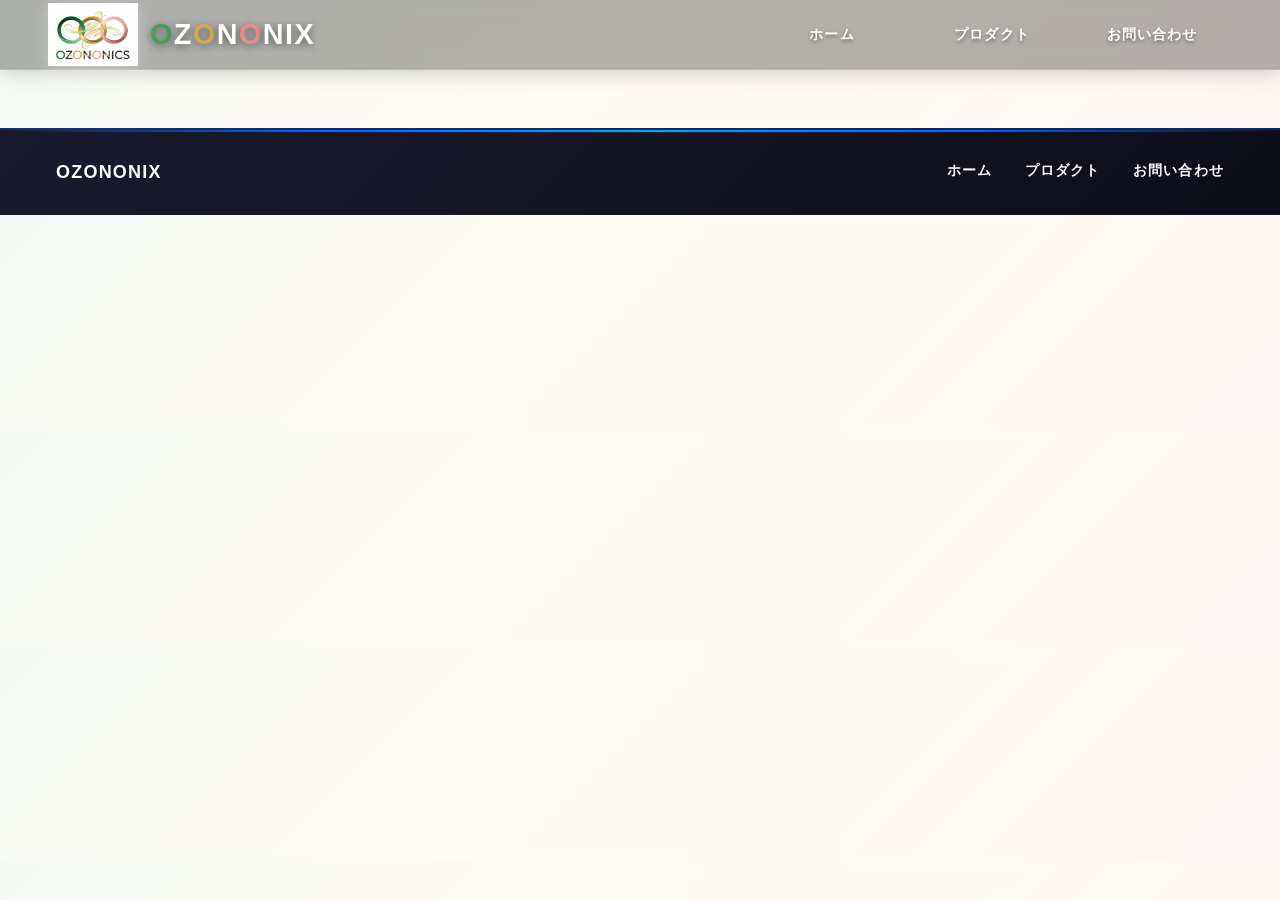
<file: shift-app/index.html>
<!doctype html>
<html lang="ja">
  <head>
    <meta charset="UTF-8" />
    <meta name="viewport" content="width=device-width, initial-scale=1.0" />

    <!-- パフォーマンス最適化 -->
    <link rel="preconnect" href="https://fonts.googleapis.com">
    <link rel="dns-prefetch" href="https://ozononix.com">

    <!-- 基本SEO -->
    <title>シフト管理アプリ 月額1,980円固定【居酒屋・美容室・カフェ対応】プッシュ通知でシフト忘れゼロ | オゾシフ（OZONONIX）</title>
    <meta name="description" content="月額1,980円固定のシフト管理アプリ「オゾシフ」。居酒屋・カフェ・美容室・サロン向け。プッシュ通知でシフト忘れゼロ、自動シフト作成、複数店舗対応。初月1ヶ月無料・全額返金保証・最短3日導入・違約金なし。熊本発・全国対応。">
    <meta name="keywords" content="シフト管理アプリ月額1980円,シフト管理月額固定,月額1980円シフト管理,居酒屋シフト管理アプリ,居酒屋シフト管理,カフェシフト管理アプリ,美容室シフト管理月額,美容室シフト管理安い,サロンシフト管理格安,プッシュ通知シフト管理,シフト管理プッシュ通知,シフト忘れ防止アプリ,シフト管理初月無料,シフト管理全額返金保証,シフト管理違約金なし,シフト管理最短3日,複数店舗シフト管理格安,シフト管理アプリ,シフト管理システム,シフト自動作成,飲食店シフト管理,アルバイト管理,CSV出力,OZONONIX,オゾノニクス,オゾシフ,熊本,全国対応">
    <meta name="author" content="OZONONIX">
    <meta name="robots" content="index, follow, max-snippet:-1, max-image-preview:large, max-video-preview:-1">
    <link rel="canonical" href="https://ozononix.com/shift-app/">

    <!-- OGP -->
    <meta property="og:type" content="website">
    <meta property="og:url" content="https://ozononix.com/shift-app/">
    <meta property="og:title" content="シフト管理アプリ 月額1,980円固定【居酒屋・美容室・カフェ対応】プッシュ通知 | オゾシフ">
    <meta property="og:description" content="自動シフト作成・プッシュ通知・CSV出力・複数店舗対応。月額1,980円〜・初月無料・全額返金保証・最短3日導入・違約金なし。熊本発・全国対応。">
    <meta property="og:image" content="https://ozononix.com/ogp.png">
    <meta property="og:image:width" content="1200">
    <meta property="og:image:height" content="630">
    <meta property="og:locale" content="ja_JP">
    <meta property="og:site_name" content="OZONONIX">

    <!-- Twitter Card -->
    <meta name="twitter:card" content="summary_large_image">
    <meta name="twitter:site" content="@ozononix">
    <meta name="twitter:title" content="シフト管理アプリ 月額1,980円固定【居酒屋・美容室・カフェ対応】| オゾシフ">
    <meta name="twitter:description" content="自動シフト作成・プッシュ通知・複数店舗対応。月額1,980円〜・初月無料・全額返金保証。熊本発・全国対応。">
    <meta name="twitter:image" content="https://ozononix.com/ogp.png">

    <!-- JSON-LD: SoftwareApplication -->
    <script type="application/ld+json">
    {
      "@context": "https://schema.org",
      "@type": "SoftwareApplication",
      "name": "オゾシフ",
      "alternateName": ["OZOSHIFU", "OZONONIXシフト管理アプリ"],
      "applicationCategory": "BusinessApplication",
      "operatingSystem": "Web, iOS, Android",
      "url": "https://ozononix.com/shift-app/",
      "image": "https://ozononix.com/ogp.png",
      "screenshot": "https://ozononix.com/ogp.png",
      "description": "飲食店・美容室・サロン向けシフト管理アプリ。自動シフト作成・プッシュ通知・CSV出力・複数店舗管理対応。スマホで簡単操作。月額1,980円〜、初月1ヶ月無料、全額返金保証。",
      "featureList": [
        "自動シフト作成",
        "スタッフのシフト希望収集",
        "プッシュ通知（シフトリマインダー）",
        "複数店舗一括管理",
        "CSV出力・勤怠管理",
        "リアルタイム共有",
        "スマホ・タブレット・PC対応",
        "公式LINEサポート",
        "初月1ヶ月無料トライアル",
        "全額返金保証"
      ],
      "offers": {
        "@type": "AggregateOffer",
        "lowPrice": "1980",
        "highPrice": "3980",
        "priceCurrency": "JPY",
        "offerCount": "3",
        "offers": [
          {
            "@type": "Offer",
            "name": "ベーシックプラン",
            "price": "1980",
            "priceCurrency": "JPY",
            "priceSpecification": {"@type": "UnitPriceSpecification", "price": "1980", "priceCurrency": "JPY", "unitText": "月"},
            "description": "従業員数〜19名・1店舗向け",
            "availability": "https://schema.org/InStock"
          },
          {
            "@type": "Offer",
            "name": "スタンダードプラン",
            "price": "2980",
            "priceCurrency": "JPY",
            "priceSpecification": {"@type": "UnitPriceSpecification", "price": "2980", "priceCurrency": "JPY", "unitText": "月"},
            "description": "従業員数〜40名・店舗数無制限",
            "availability": "https://schema.org/InStock"
          },
          {
            "@type": "Offer",
            "name": "プレミアムプラン",
            "price": "3980",
            "priceCurrency": "JPY",
            "priceSpecification": {"@type": "UnitPriceSpecification", "price": "3980", "priceCurrency": "JPY", "unitText": "月"},
            "description": "従業員数・店舗数無制限・優先サポート",
            "availability": "https://schema.org/InStock"
          }
        ]
      },
      "provider": {"@type": "Organization", "name": "OZONONIX", "url": "https://ozononix.com/"}
    }
    </script>

    <!-- JSON-LD: Service -->
    <script type="application/ld+json">
    {
      "@context": "https://schema.org",
      "@type": "Service",
      "serviceType": "シフト管理システム",
      "name": "オゾシフ - シフト管理サービス",
      "url": "https://ozononix.com/shift-app/",
      "description": "飲食店・美容室・サロン向けクラウドシフト管理サービス。スタッフのシフト希望収集から自動シフト作成・プッシュ通知まで一括対応。月額1,980円〜、初月無料。",
      "provider": {"@type": "Organization", "name": "OZONONIX", "url": "https://ozononix.com/"},
      "areaServed": {"@type": "Country", "name": "日本"},
      "audience": {
        "@type": "Audience",
        "audienceType": "飲食店、居酒屋、カフェ、レストラン、美容室、ネイルサロン、小売店、サービス業"
      },
      "offers": {
        "@type": "AggregateOffer",
        "lowPrice": "1980",
        "highPrice": "3980",
        "priceCurrency": "JPY"
      }
    }
    </script>

    <!-- JSON-LD: FAQPage -->
    <script type="application/ld+json">
    {
      "@context": "https://schema.org",
      "@type": "FAQPage",
      "mainEntity": [
        {"@type": "Question", "name": "シフト管理アプリの料金はいくらですか？", "acceptedAnswer": {"@type": "Answer", "text": "ベーシック月額1,980円（従業員〜19名・1店舗）、スタンダード月額2,980円（〜40名・店舗数無制限）、プレミアム月額3,980円（無制限・優先サポート）です。すべて初月1ヶ月無料でお試しいただけます。"}},
        {"@type": "Question", "name": "無料トライアルはありますか？", "acceptedAnswer": {"@type": "Answer", "text": "はい。初月1ヶ月間、全機能を制限なく無料でお試しいただけます。クレジットカード登録不要でご利用開始できます。"}},
        {"@type": "Question", "name": "最短で何日で導入できますか？", "acceptedAnswer": {"@type": "Answer", "text": "カスタマイズなしであればお問い合わせから最短3営業日でご利用開始できます。初期設定のサポートも無料で対応します。"}},
        {"@type": "Question", "name": "スマートフォンでも使えますか？", "acceptedAnswer": {"@type": "Answer", "text": "はい、iOS・Android・PCすべてに対応しています。アプリのインストール不要でブラウザからそのままご利用いただけます。"}},
        {"@type": "Question", "name": "満足できなかった場合はどうなりますか？", "acceptedAnswer": {"@type": "Answer", "text": "全額返金保証を設けています。理由を問わず全額返金いたします。違約金・解約手数料は一切かかりません。"}},
        {"@type": "Question", "name": "飲食店のシフト管理に使えますか？", "acceptedAnswer": {"@type": "Answer", "text": "はい、飲食店向けに最適化されています。複数店舗の一括管理、アルバイト・パートのシフト希望収集、自動シフト作成、プッシュ通知でのリマインダーに対応しています。居酒屋・カフェ・ファミレスなどでご利用いただけます。"}},
        {"@type": "Question", "name": "美容室・サロンでも使えますか？", "acceptedAnswer": {"@type": "Answer", "text": "はい、美容室・ネイルサロン・エステサロン向けにも最適です。スタッフのシフト管理を効率化し、LINEのような感覚でシフトの確認・変更ができます。"}},
        {"@type": "Question", "name": "複数店舗をまとめて管理できますか？", "acceptedAnswer": {"@type": "Answer", "text": "スタンダード（月額2,980円）以上のプランで店舗数無制限の複数店舗管理が可能です。本部で全店舗のシフトを一元管理できます。"}},
        {"@type": "Question", "name": "プッシュ通知はどのような機能ですか？", "acceptedAnswer": {"@type": "Answer", "text": "シフト確定時や変更時にスタッフのスマホへ自動でプッシュ通知が届きます。シフト忘れを防止し、変更連絡の手間も省けます。LINEのような感覚で通知を受け取れます。"}},
        {"@type": "Question", "name": "シフト表をExcelやCSVで出力できますか？", "acceptedAnswer": {"@type": "Answer", "text": "はい。CSV形式でシフトデータを出力できます。既存の給与計算ソフトや管理システムとの連携も容易です。"}},
        {"@type": "Question", "name": "スタッフがシフト希望を提出する方法は？", "acceptedAnswer": {"@type": "Answer", "text": "スタッフ自身がスマホやPCからシフト希望を入力します。紙やLINEでのやり取り不要で、管理者が一画面でスタッフ全員の希望を確認できます。"}},
        {"@type": "Question", "name": "解約はいつでもできますか？", "acceptedAnswer": {"@type": "Answer", "text": "月額契約で違約金・解約手数料は一切ありません。いつでも解約可能です。翌月以降の費用は発生しません。"}},
        {"@type": "Question", "name": "小規模な店舗でも導入できますか？", "acceptedAnswer": {"@type": "Answer", "text": "はい、5名程度の小規模店舗から対応しています。ベーシックプラン（月額1,980円）で最大19名まで管理できます。個人経営の飲食店や1店舗のみの美容室にも多くご利用いただいています。"}},
        {"@type": "Question", "name": "熊本以外でも利用できますか？", "acceptedAnswer": {"@type": "Answer", "text": "全国対応しています。クラウド型サービスのためオンラインで完結します。遠方でも問題なくご利用いただけます。"}},
        {"@type": "Question", "name": "導入時のサポートはありますか？", "acceptedAnswer": {"@type": "Answer", "text": "初期設定サポートは無料で対応しています。公式LINEやメールでのサポートも受け付けています。プレミアムプランでは優先サポートをご利用いただけます。"}},
        {"@type": "Question", "name": "シフト管理アプリを月額1,980円で使えますか？", "acceptedAnswer": {"@type": "Answer", "text": "はい。ベーシックプランは月額1,980円固定（従業員19名まで・1店舗）で、従業員数が増えても料金は変わりません。初月1ヶ月間は完全無料でお試しいただけます。"}},
        {"@type": "Question", "name": "居酒屋のシフト管理に使えますか？", "acceptedAnswer": {"@type": "Answer", "text": "はい、居酒屋・飲食店向けに最適化されています。アルバイト・パートスタッフのシフト希望収集、自動シフト作成、プッシュ通知でのリマインダー、複数店舗の一括管理に対応しています。"}},
        {"@type": "Question", "name": "美容室のシフト管理を月額で使えるアプリはありますか？", "acceptedAnswer": {"@type": "Answer", "text": "はい、オゾシフは美容室・ネイルサロン・エステサロン向けにも最適です。月額1,980円〜の固定料金で、スタッフのシフト管理を効率化できます。"}},
        {"@type": "Question", "name": "プッシュ通知でシフト忘れを防げますか？", "acceptedAnswer": {"@type": "Answer", "text": "はい。シフト確定時・変更時にスタッフのスマホへ自動でプッシュ通知が届きます。シフト忘れを防止し、変更連絡の手間も省けます。"}},
        {"@type": "Question", "name": "カフェのシフト管理にも使えますか？", "acceptedAnswer": {"@type": "Answer", "text": "はい、カフェ・コーヒーショップのシフト管理にも対応しています。少人数から複数店舗まで、月額1,980円〜の固定料金でご利用いただけます。"}}
      ]
    }
    </script>

    <!-- JSON-LD: BreadcrumbList -->
    <script type="application/ld+json">
    {
      "@context": "https://schema.org",
      "@type": "BreadcrumbList",
      "itemListElement": [
        {"@type": "ListItem", "position": 1, "name": "ホーム", "item": "https://ozononix.com/"},
        {"@type": "ListItem", "position": 2, "name": "シフト管理アプリ", "item": "https://ozononix.com/shift-app/"}
      ]
    }
    </script>

    <link rel="icon" href="/shift-app/favicon.ico">
    <link rel="sitemap" type="application/xml" title="Sitemap" href="/shift-app/sitemap.xml">
    <script>
      (function() {
        const redirect = sessionStorage.getItem('redirect');
        if (redirect) {
          sessionStorage.removeItem('redirect');
          window.history.replaceState(null, null, redirect);
        }
      })();
    </script>
    <script type="module" crossorigin src="/shift-app/assets/index-CCfXZTy0.js"></script>
    <link rel="stylesheet" crossorigin href="/shift-app/assets/index-BqGEW3Em.css">
  </head>
  <body>
    <div id="root"></div>

    <!-- プリレンダー（React起動前に表示・Googleクローラー向け） -->
    <style id="pr-style">
      #pr{position:fixed;inset:0;z-index:9999;background:linear-gradient(135deg,#0ea5e9 0%,#6366f1 100%);color:#fff;font-family:'Hiragino Sans','Yu Gothic',sans-serif;overflow-y:auto;padding:40px 20px;}
      #pr h1{font-size:clamp(1.4rem,5vw,2.2rem);font-weight:900;margin-bottom:12px;}
      #pr p{font-size:clamp(0.9rem,3vw,1.05rem);opacity:.92;line-height:1.7;margin-bottom:20px;}
      #pr .pr-badges{display:flex;flex-wrap:wrap;gap:8px;margin-bottom:24px;}
      #pr .pr-badge{background:rgba(255,255,255,.18);border:1.5px solid rgba(255,255,255,.45);border-radius:999px;padding:5px 16px;font-size:.85rem;font-weight:600;}
      #pr .pr-features{background:rgba(255,255,255,.12);border-radius:12px;padding:16px 20px;margin-bottom:20px;}
      #pr .pr-features li{margin-bottom:6px;font-size:.9rem;}
      #pr .pr-btns{display:flex;flex-wrap:wrap;gap:12px;}
      #pr .pr-btn{background:#fff;color:#0ea5e9;font-weight:800;font-size:.95rem;padding:12px 28px;border-radius:999px;text-decoration:none;}
      #pr .pr-btn-sub{background:transparent;color:#fff;border:2px solid rgba(255,255,255,.7);font-weight:700;font-size:.95rem;padding:12px 28px;border-radius:999px;text-decoration:none;}
    </style>
    <div id="pr">
      <h1>シフト管理アプリ「オゾシフ」月額1,980円〜 初月無料</h1>
      <p>居酒屋・カフェ・美容室向けクラウドシフト管理。自動シフト作成・プッシュ通知・複数店舗対応。全額返金保証・違約金なし。熊本発・全国対応。</p>
      <div class="pr-badges">
        <span class="pr-badge">月額1,980円固定</span>
        <span class="pr-badge">初月1ヶ月無料</span>
        <span class="pr-badge">全額返金保証</span>
        <span class="pr-badge">プッシュ通知対応</span>
        <span class="pr-badge">複数店舗OK</span>
      </div>
      <div class="pr-features">
        <p style="font-weight:700;margin-bottom:8px;">主な機能</p>
        <ul>
          <li>スタッフのシフト希望収集（スマホから入力）</li>
          <li>自動シフト作成</li>
          <li>プッシュ通知（シフト確定・変更を即通知）</li>
          <li>複数店舗一括管理</li>
          <li>CSV出力・勤怠管理</li>
        </ul>
      </div>
      <div class="pr-btns">
        <a href="/shift-app/#contact" class="pr-btn">1ヶ月無料で試す</a>
        <a href="/" class="pr-btn-sub">トップに戻る</a>
      </div>
    </div>
    <script>
      (function(){var o=new MutationObserver(function(){if(document.getElementById('root').childElementCount>0){var p=document.getElementById('pr');var s=document.getElementById('pr-style');if(p)p.remove();if(s)s.remove();o.disconnect();}});o.observe(document.getElementById('root'),{childList:true});})();
    </script>
  </body>
</html>
</file>
<file: assets/index-l0R9hIg0.css>
body{background:linear-gradient(135deg,#f5f9f5,#fffbf0,#fff5f5);margin:0;padding:0;overflow-x:hidden}.top-header{color:#333;text-align:right;margin:0;padding:.5rem 2rem;font-size:1.1rem;background:linear-gradient(135deg,#fff,#f8f9fb);font-weight:300;letter-spacing:.08em;border-bottom:1px solid #e8ecf1}.header{display:flex;justify-content:space-between;align-items:center;padding:1.5rem 3rem;background:#0000004d;-webkit-backdrop-filter:blur(10px);backdrop-filter:blur(10px);color:#fff;position:fixed;top:0;left:0;right:0;z-index:100;height:70px;margin:0;box-shadow:0 2px 20px #0003;border-bottom:1px solid rgba(255,255,255,.2);transition:all .4s ease}.header.scrolled{background:#fffffffa;-webkit-backdrop-filter:blur(20px) saturate(180%);backdrop-filter:blur(20px) saturate(180%);box-shadow:0 2px 20px #0000001a;border-bottom:1px solid rgba(200,200,200,.3)}.logo-area{display:flex;align-items:center;gap:1rem;cursor:pointer;transition:all .3s ease}.logo-area:hover{transform:translateY(-2px);filter:brightness(1.1)}.logo-area:hover .logo-img{transform:rotate(5deg) scale(1.05)}.logo-text{font-size:1.8rem;font-weight:700;letter-spacing:.05em;text-transform:uppercase;transition:all .3s ease;text-shadow:0 2px 8px rgba(0,0,0,.5)}.header.scrolled .logo-text{text-shadow:0 2px 8px rgba(0,0,0,.2)}.logo-o-green{color:#4a9d5f}.logo-o-gold{color:#d4a657}.logo-o-red{color:#e88b8b}.logo-z,.logo-n,.logo-i,.logo-x{color:#fff}.header.scrolled .logo-z,.header.scrolled .logo-n,.header.scrolled .logo-i,.header.scrolled .logo-x{color:#333}.header.scrolled .logo-text{background:linear-gradient(135deg,#4a9d5f,#d4a657,#e88b8b);-webkit-background-clip:text;-webkit-text-fill-color:transparent;background-clip:text;text-shadow:none}.logo-img{width:90px;height:auto;filter:drop-shadow(0 2px 8px rgba(255,255,255,.3));transition:all .3s ease}.header.scrolled .logo-img{filter:drop-shadow(0 2px 8px rgba(74,157,95,.3))}.logo-text{font-size:1.8rem;font-weight:700;color:#06f;letter-spacing:.05em;text-transform:uppercase;transition:all .3s ease}.nav-links{display:flex;gap:0;list-style:none;padding:0;font-size:1.05rem}.nav-box{display:block;height:100%;padding:0 24px;width:160px;text-align:center;line-height:70px;background:transparent;text-decoration:none;color:#fff;text-shadow:0 2px 4px rgba(0,0,0,.4);font-weight:500;transition:all .3s ease;letter-spacing:.08em;position:relative}.nav-box:after{content:"";position:absolute;bottom:0;left:50%;transform:translate(-50%);width:0;height:3px;background:linear-gradient(90deg,#fffc,#fff6);transition:width .3s ease}.header.scrolled .nav-box{color:#333;text-shadow:none}.header.scrolled .nav-box:nth-child(1){color:#4a9d5f}.header.scrolled .nav-box:nth-child(2),.header.scrolled .dropdown-title{color:#d4a657}.header.scrolled .nav-box:nth-child(3){color:#e88b8b}.header.scrolled .nav-box:nth-child(4){color:#4a9d5f}.header.scrolled .nav-box:after{background:linear-gradient(90deg,#4a9d5f,#d4a657,#e88b8b)}.nav-box:hover{color:#f0f0f0}.header.scrolled .nav-box:hover{opacity:.7}.nav-box:hover:after{width:80%}.dropdown-menu{position:absolute;background:#fffffffa;-webkit-backdrop-filter:blur(10px);backdrop-filter:blur(10px);padding:0;list-style:none;margin-top:0;box-shadow:0 8px 30px #00329626;border-radius:12px;font-size:1rem;overflow:hidden;border:1px solid rgba(0,102,255,.1)}.dropdown-item{display:block;padding:1rem 1.5rem;text-decoration:none;color:#333;transition:all .3s ease;font-weight:400;position:relative}.dropdown-item:before{content:"";position:absolute;left:0;top:0;height:100%;width:0;background:linear-gradient(90deg,rgba(0,102,255,.1),transparent);transition:width .3s ease}.dropdown-item:hover:before{width:100%}.dropdown-item:hover{color:#06f;padding-left:2rem}.hero-catchcopy{position:relative;width:100%;height:100vh;min-height:850px;overflow:hidden;display:flex;align-items:center;justify-content:center;padding:0;margin:0}.hero-catchcopy::before{content:'';position:absolute;top:0;left:0;right:0;bottom:0;background:linear-gradient(to right,rgba(0,0,0,.15) 0%,rgba(0,0,0,.08) 40%,rgba(0,0,0,.03) 70%,rgba(0,0,0,.0) 100%);z-index:2}.hero-catchcopy::after{content:'';position:absolute;bottom:0;left:0;right:0;height:35%;background:linear-gradient(to top,rgba(0,0,0,.4) 0%,transparent 100%);z-index:2;pointer-events:none}.hero-background{position:absolute;top:0;left:0;width:100%;height:100%;object-fit:cover;object-position:center;z-index:1}.hero-catchcopy:before{content:"";position:absolute;inset:0;background:linear-gradient(to right,rgba(0,0,0,.15) 0%,rgba(0,0,0,.1) 40%,rgba(0,0,0,.05) 70%,transparent 100%);z-index:2}.hero-catchcopy:after{content:"";position:absolute;bottom:0;left:0;right:0;height:35%;background:linear-gradient(to top,rgba(0,0,0,.4) 0%,transparent 100%);z-index:2;pointer-events:none}.hero-content{position:relative;z-index:10;padding:2rem;max-width:900px;text-align:center;opacity:0;animation:slideInFromBottom 1.2s ease-out .3s forwards}@keyframes slideInFromBottom{0%{opacity:0;transform:translateY(50px)}to{opacity:1;transform:translateY(0)}}.catchcopy-main{font-size:7rem;font-weight:900;color:#fff;margin-bottom:1.8rem;letter-spacing:.05em;line-height:1.25;text-shadow:0 0 20px rgba(255,255,255,1),0 0 50px rgba(255,255,255,.9),0 0 80px rgba(255,255,255,.4),0 2px 8px rgba(0,0,0,.6),0 4px 20px rgba(0,0,0,.4);text-align:left}.catchcopy-sub{font-size:1.35rem;font-weight:400;color:#fff;letter-spacing:.25em;text-transform:uppercase;text-shadow:0 2px 8px rgba(0,0,0,.9);opacity:.95;text-align:left}.news{position:relative;max-width:1300px;margin:8rem auto;padding:4rem 5rem;background:linear-gradient(135deg,#f5fff5f2,#fffbf0e6,#fff5f5e6);-webkit-backdrop-filter:blur(10px);backdrop-filter:blur(10px);border-radius:28px;box-shadow:0 8px 40px #0032961a;border:1px solid rgba(0,102,255,.15);overflow:hidden;opacity:0;transform:translateY(50px);transition:all .8s ease-out}.news.animate-in{opacity:1;transform:translateY(0)}.news:before{content:"";position:absolute;top:0;left:0;right:0;height:4px;background:linear-gradient(90deg,#4a9d5f,#d4a657,#e88b8b,#d4a657,#4a9d5f);background-size:300% 100%;animation:shimmer 4s linear infinite}.newstopic:link,.newstopic:visited{color:#222;font-weight:500;text-decoration:none;padding:.5rem 0;transition:color .3s ease;position:relative}.newstopic:after{content:"→";margin-left:8px;opacity:0;transform:translate(-10px);transition:all .3s ease;color:#4a9d5f}.newstopic:hover:after{opacity:1;transform:translate(0)}.newstopic:hover{opacity:.8}.news h2{text-align:center;font-size:2.8rem;font-weight:800;color:#1a1a2e;margin:0 1rem;letter-spacing:.15em;text-transform:uppercase;animation:fadeInDown .8s ease-out}.news-subtitle{text-align:center;font-size:.95rem;color:#666;font-weight:300;letter-spacing:.2em}.news-header{display:flex;justify-content:center;align-items:baseline;gap:1.5rem;margin-bottom:3.5rem}.news-items{max-width:1100px;margin:2rem auto;text-align:left;line-height:3}.news-items p{padding:1rem 1.5rem;border-radius:12px;transition:all .3s ease;opacity:0;animation:slideInFromLeft .6s ease-out forwards}.news-items p:nth-child(1){animation-delay:.1s}.news-items p:nth-child(2){animation-delay:.2s}.news-items p:nth-child(3){animation-delay:.3s}@keyframes slideInFromLeft{0%{opacity:0;transform:translate(-50px)}to{opacity:1;transform:translate(0)}}.news-items p:hover{background:#fff9;transform:translate(10px)}.bold-date{font-weight:700;color:#005404;font-size:1rem;letter-spacing:.05em;font-family:Courier New,monospace}.strong-point{max-width:1300px;margin:10rem auto;padding:5rem 3rem;background-color:transparent;opacity:0;transform:translateY(50px);transition:all .8s ease-out}.strong-point.animate-in{opacity:1;transform:translateY(0)}.strong-list{display:flex;justify-content:space-between;align-items:flex-start;gap:60px}.strong-item-left{flex:1;text-align:center;background:linear-gradient(135deg,#f5fff5f2,#fffbf0e6);-webkit-backdrop-filter:blur(10px);backdrop-filter:blur(10px);padding:2.5rem;border-radius:24px;box-shadow:0 8px 40px #4a9d5f26;border:1px solid rgba(74,157,95,.2);transition:all .5s ease;position:relative;overflow:hidden}.strong-item-left:before{content:"";position:absolute;top:-50%;right:-50%;width:200%;height:200%;background:radial-gradient(circle,rgba(74,157,95,.08) 0%,transparent 70%);transition:all .6s ease}.strong-item-left:hover:before{top:-30%;right:-30%;background:radial-gradient(circle,rgba(74,157,95,.15) 0%,transparent 70%)}.strong-item-left:hover{transform:translateY(-12px);box-shadow:0 20px 70px #4a9d5f40;border-color:#4a9d5f66}.main2{width:100%;height:480px;object-fit:cover;border-radius:20px;margin-bottom:2rem;box-shadow:0 4px 20px #00329626;position:relative;z-index:1;transition:all .5s ease}.strong-item-left:hover .strongtitle2 a{transform:translate(6px)}.strong-item-left:hover .main2{transform:scale(1.05)}.strongtitle2 a{display:inline-block;font-size:1.6rem;color:#2f6f44;font-weight:800;letter-spacing:.08em;text-decoration:none;transition:transform .4s ease}.strongtitle2{margin-bottom:1.5rem}.strongleft{color:#000;line-height:1.9;font-size:1.08rem;position:relative;z-index:1;font-weight:400}.strong-item-right{flex:1;display:flex;flex-direction:column;gap:3rem}.strong-sub-item{background:linear-gradient(135deg,#fffffff2,#f0f4ffe6);-webkit-backdrop-filter:blur(10px);backdrop-filter:blur(10px);border-radius:24px;padding:2.5rem;box-shadow:0 8px 40px #0032961f;text-align:center;transition:all .5s ease;border:1px solid rgba(0,102,255,.15);position:relative;overflow:hidden}.strong-sub-item:before{content:"";position:absolute;top:-50%;left:-50%;width:200%;height:200%;background:radial-gradient(circle,rgba(0,168,255,.05) 0%,transparent 70%);transition:all .6s ease}.strong-sub-item:hover:before{top:-30%;left:-30%;background:radial-gradient(circle,rgba(0,168,255,.1) 0%,transparent 70%)}.strong-sub-item:hover{transform:translateY(-12px);box-shadow:0 20px 70px #00329640;border-color:#0066ff4d}.arrow{display:inline-block;width:.5em;height:.5em;border-top:2px solid currentColor;border-right:2px solid currentColor;transform:rotate(45deg);margin-left:8px;transition:transform .4s ease}.strongtitle2:hover .arrow,.strongtitle3:hover .arrow,.strongtitle4:hover .arrow{transform:rotate(45deg) translate(6px,-6px)}.strongtitle2 a:link,.strongtitle2 a:visited,.strongtitle3 a:link,.strongtitle3 a:visited,.strongtitle4 a:link,.strongtitle4 a:visited{color:#06f;font-weight:800;text-decoration:none}.main3,.main4{width:100%;height:200px;object-fit:contain;border-radius:20px;margin-bottom:1.5rem;box-shadow:0 4px 20px #00329626;position:relative;z-index:1;transition:all .5s ease}.strong-sub-item:hover .main3,.strong-sub-item:hover .main4{transform:scale(1.05)}.strongtitle3,.strongtitle4{font-size:1.4rem;color:#06f;font-weight:800;margin-bottom:1rem;text-decoration:none;letter-spacing:.08em;position:relative;z-index:1}.strongright{font-size:1.05rem;color:#555;line-height:1.9;position:relative;z-index:1;font-weight:400}.company-info{max-width:1300px;margin:10rem auto 8rem;padding:5rem 6rem;background:linear-gradient(135deg,#fffffff2,#f0f4ffe6);-webkit-backdrop-filter:blur(10px);backdrop-filter:blur(10px);border-radius:28px;box-shadow:0 8px 40px #0032961f;border:1px solid rgba(0,102,255,.15);position:relative;overflow:hidden;opacity:0;transform:translateY(50px);transition:all .8s ease-out}.company-info.animate-in{opacity:1;transform:translateY(0)}.company-info:before{content:"";position:absolute;top:0;right:0;width:300px;height:300px;background:radial-gradient(circle,rgba(0,102,255,.08) 0%,transparent 70%);border-radius:50%;animation:float 10s ease-in-out infinite}.company-info h2{text-align:left;padding:1rem 2rem;border-left:6px solid #0066ff;margin-bottom:4rem;font-size:2.5rem;font-weight:800;color:#1a1a2e;letter-spacing:.08em;position:relative;z-index:1;animation:slideInFromLeft .8s ease-out}.info-list{display:flex;flex-direction:column;gap:2.5rem;position:relative;z-index:1}.info-row{display:flex;justify-content:space-between;align-items:flex-start;border-bottom:1px solid rgba(0,102,255,.1);padding-bottom:1.2rem;transition:all .3s ease;opacity:0;animation:fadeInUp .6s ease-out forwards}.info-row:nth-child(1){animation-delay:.1s}.info-row:nth-child(2){animation-delay:.2s}.info-row:nth-child(3){animation-delay:.3s}.info-row:nth-child(4){animation-delay:.4s}.info-row:nth-child(5){animation-delay:.5s}.info-row:nth-child(6){animation-delay:.6s}@keyframes fadeInUp{0%{opacity:0;transform:translateY(20px)}to{opacity:1;transform:translateY(0)}}.info-row:hover{border-bottom-color:#0066ff40}.info-row dt{width:28%;font-weight:700;color:#06f;font-size:1.15rem;letter-spacing:.08em}.info-row dd{width:72%;margin:0;font-size:1.15rem;color:#333;line-height:1.9;font-weight:500}.fade-in-section{opacity:0;transform:translateY(50px);transition:opacity .8s ease-out,transform .8s ease-out}@media (max-width: 768px){.hero-catchcopy{height:95vh;min-height:700px}.hero-content{padding:0 2rem 4rem}.catchcopy-main{font-size:3.8rem}.hero-content{text-align:center;padding:1rem 1.5rem}.catchcopy-sub{font-size:1rem}.slideshow-container{width:95%;height:60vh;margin:0 auto 5rem}.info-row{flex-direction:column;padding:1.5rem 0}.info-row dt{width:100%;margin-bottom:.8rem}.info-row dd{width:100%}.strong-list{flex-direction:column;gap:3rem}.strong-item-left,.strong-item-right{width:100%}.header{padding:1.5rem 1rem}.news,.company-info{padding:3rem 2rem;margin:4rem 1rem}.logo-img{width:60px}.logo-text{font-size:1.3rem}}.footer{text-align:center;padding:3rem 2rem;background:linear-gradient(135deg,#1a1a2e,#0d0d1a);color:#fff;border-top:2px solid rgba(0,102,255,.3);margin-top:8rem;font-size:.95rem;font-weight:300;letter-spacing:.08em;position:relative;overflow:hidden}.footer:before{content:"";position:absolute;top:0;left:0;right:0;height:2px;background:linear-gradient(90deg,transparent,#0066ff,#00a8ff,#0066ff,transparent);animation:shimmer 3s linear infinite}div.top-header{position:fixed;top:0;left:0;right:0;width:100%;height:70px;display:flex;flex-direction:row;align-items:center;justify-content:space-between;padding:0 2rem;background:#fff;-webkit-backdrop-filter:blur(6px);backdrop-filter:blur(6px);border-bottom:1px solid rgba(77,77,77,.2);z-index:90;transition:all .4s ease;box-sizing:border-box}div.top-header .logo-area{display:flex;align-items:center;flex-shrink:0}div.top-header .logo-img{height:44px;width:auto;object-fit:contain;display:block}div.top-header .header-text-area{flex:1;display:flex;justify-content:flex-end;align-items:center;min-width:0;padding-left:.5rem}div.top-header .top-header-text{margin:0;font-size:.95rem;font-weight:500;letter-spacing:.1em;color:#333;text-align:right;white-space:nowrap;overflow:hidden;text-overflow:ellipsis}@media (max-width: 768px){div.top-header{height:56px;padding:0 1rem}div.top-header .logo-img{height:30px}div.top-header .top-header-text{font-size:.65rem;letter-spacing:.03em}}@media (max-width: 360px){div.top-header .top-header-text{font-size:.55rem;letter-spacing:0}div.top-header .logo-img{height:26px}}header.header{position:fixed;top:70px;left:0;right:0;height:70px;display:flex;align-items:center;justify-content:center;padding:0 2rem;background:#0000004d;-webkit-backdrop-filter:blur(10px);backdrop-filter:blur(10px);color:#fff;z-index:100;box-shadow:0 2px 20px #0003;border-bottom:1px solid rgba(255,255,255,.2);transition:all .4s ease}header.header.scrolled{top:0;background:#fffffffa;-webkit-backdrop-filter:blur(20px) saturate(180%);backdrop-filter:blur(20px) saturate(180%);box-shadow:0 2px 20px #0000001a;border-bottom:1px solid rgba(200,200,200,.3)}header.header .logo-area{display:flex;align-items:center;gap:1.5rem;cursor:pointer;transition:all .3s ease;flex-shrink:0}header.header .logo-area:hover{transform:translateY(-2px);filter:brightness(1.1)}header.header .logo-area:hover .logo-img{transform:rotate(5deg) scale(1.05)}header.header .logo-img{width:90px;height:auto;filter:drop-shadow(0 2px 8px rgba(255,255,255,.3));transition:all .3s ease}header.header.scrolled .logo-img{filter:drop-shadow(0 2px 8px rgba(74,157,95,.3))}header.header .logo-text{font-size:1.8rem;font-weight:700;letter-spacing:.05em;text-transform:uppercase;transition:all .3s ease;text-shadow:0 2px 8px rgba(0,0,0,.5);display:inline-block}header.header .logo-o-green{color:#4a9d5f}header.header .logo-o-gold{color:#d4a657}header.header .logo-o-red{color:#e88b8b}header.header .logo-z,header.header .logo-n,header.header .logo-i,header.header .logo-x{color:#fff}header.header.scrolled .logo-text{background:linear-gradient(135deg,#4a9d5f,#d4a657,#e88b8b);-webkit-background-clip:text;-webkit-text-fill-color:transparent;background-clip:text;text-shadow:none}header.header .nav-links{display:flex;gap:1rem;list-style:none;padding:0;margin:0;font-size:1.05rem;align-items:center}header.header .nav-box{display:flex;align-items:center;justify-content:center;height:70px;padding:0 2rem;min-width:280px;text-align:center;background:transparent;text-decoration:none;color:#fff;text-shadow:0 2px 4px rgba(0,0,0,.4);font-weight:500;transition:all .3s ease;letter-spacing:.08em;position:relative;white-space:nowrap}header.header .nav-box:after{content:"";position:absolute;bottom:0;left:50%;transform:translate(-50%);width:0;height:3px;background:linear-gradient(90deg,#fffc,#fff6);transition:width .3s ease}header.header .nav-box:hover:after{width:80%}header.header.scrolled .nav-box{color:#333;text-shadow:none}header.header.scrolled .nav-links .nav-box:nth-child(1){color:#4a9d5f}header.header.scrolled .nav-links .nav-box:nth-child(2){color:#d4a657}header.header.scrolled .nav-links .nav-box:nth-child(3){color:#e88b8b}header.header.scrolled .nav-links .nav-box:nth-child(4){color:#4a9d5f}header.header.scrolled .nav-box:after{background:linear-gradient(90deg,#4a9d5f,#d4a657,#e88b8b)}header.header .nav-box:hover{color:#f0f0f0}header.header.scrolled .nav-box:hover{opacity:.7}header.header .dropdown-menu{position:absolute;background:#fffffffa;-webkit-backdrop-filter:blur(10px);backdrop-filter:blur(10px);padding:0;list-style:none;margin-top:0;box-shadow:0 8px 30px #00329626;border-radius:12px;font-size:1rem;overflow:hidden;border:1px solid rgba(0,102,255,.1)}header.header .dropdown-item{display:block;padding:1rem 1.5rem;text-decoration:none;color:#333;transition:all .3s ease;font-weight:400;position:relative}header.header .dropdown-item:before{content:"";position:absolute;left:0;top:0;height:100%;width:0;background:linear-gradient(90deg,rgba(0,102,255,.1),transparent);transition:width .3s ease}header.header .dropdown-item:hover:before{width:100%}header.header .dropdown-item:hover{color:#06f;padding-left:2rem}.hamburger{display:none;flex-direction:column;gap:5px;cursor:pointer;padding:.5rem;background:none;border:none;z-index:110}.hamburger span{display:block;width:25px;height:2px;background:#fff;transition:all .3s ease;transform-origin:center}.hamburger.open span:nth-child(1){transform:translateY(7px) rotate(45deg)}.hamburger.open span:nth-child(2){opacity:0}.hamburger.open span:nth-child(3){transform:translateY(-7px) rotate(-45deg)}header.header.scrolled .hamburger span{background:#333}.menu-overlay{position:fixed;inset:0;background:#0006;z-index:105}@media (max-width: 768px){header.header{top:50px;height:60px;padding:0 1rem;justify-content:space-between}header.header.scrolled{top:0}header.header .logo-img{width:60px}header.header .logo-text{font-size:1.3rem}header.header .nav-links{display:none;position:fixed;top:110px;left:0;right:0;flex-direction:column;background:#fffffffa;padding:.5rem 0;box-shadow:0 8px 20px #00000026;gap:0;z-index:106}header.header .nav-links.open{display:flex}header.header .nav-box{color:#333!important;height:52px;padding:0 1.5rem;min-width:unset;width:100%;justify-content:flex-start;text-shadow:none;border-bottom:1px solid rgba(0,0,0,.06);font-size:1rem}header.header .nav-box:after{display:none}.hamburger{display:flex}}.footer{background-color:#1f2937;color:#fff;padding:2rem 0}.footer-container{max-width:1200px;margin:0 auto;padding:0 1rem;display:flex;justify-content:space-between;align-items:start}.footer-company{font-size:1.125rem;font-weight:700}.footer-nav{display:flex;gap:2rem;align-items:start}.footer-column{display:flex;flex-direction:column;gap:.5rem}.footer-link{font-size:.875rem;color:#fff;text-decoration:none;transition:color .3s ease}.footer-link:hover{color:#d1d5db}.footer-link--bold{font-weight:700}@media (max-width: 768px){.footer-container{flex-direction:column;align-items:center;gap:1.5rem;text-align:center}.footer-nav{flex-direction:column;align-items:center;gap:1.2rem}.footer-column{align-items:center}}.section-slideshow-container{max-width:1300px;width:calc(100% - 2rem);height:520px;min-height:480px;position:relative;margin:8rem auto;display:flex;border-radius:28px;overflow:hidden;box-shadow:0 8px 40px #0032961a;border:1px solid rgba(0,102,255,.15);background:linear-gradient(135deg,#f5fff5f2,#fffbf0e6,#fff5f5e6);opacity:0;animation:fadeInScale 1s ease-out .5s forwards}@keyframes fadeInScale{0%{opacity:0;transform:scale(.95) translateY(30px)}to{opacity:1;transform:scale(1) translateY(0)}}.section-slideshow-container:before{content:"";position:absolute;top:0;left:0;right:0;height:4px;background:linear-gradient(90deg,#4a9d5f,#d4a657,#e88b8b,#d4a657,#4a9d5f);background-size:300% 100%;animation:shimmer 4s linear infinite;z-index:10}.section-slide{position:absolute;top:0;left:0;width:100%;height:100%;opacity:0;pointer-events:none;transition:opacity .7s ease,transform .7s ease;transform:scale(.97);overflow-y:auto;display:flex;flex-direction:column;justify-content:center}.section-slide.active{opacity:1;pointer-events:auto;transform:scale(1)}.slide-btn{position:absolute;top:50%;transform:translateY(-50%);z-index:20;background:#ffffffe6;border:none;border-radius:50%;width:44px;height:44px;display:flex;align-items:center;justify-content:center;cursor:pointer;box-shadow:0 4px 16px #00329626;transition:background .2s ease,transform .2s ease;color:#1a1a2e;font-size:1.3rem;line-height:1}.slide-btn:hover{background:#fff;transform:translateY(-50%) scale(1.08)}.slide-btn--prev{left:16px}.slide-btn--next{right:16px}.slide-dots{position:absolute;bottom:16px;left:50%;transform:translate(-50%);z-index:20;display:flex;gap:8px;align-items:center}.slide-dot{width:8px;height:8px;border-radius:50%;background:#c8c8dc99;border:1.5px solid rgba(0,80,200,.2);cursor:pointer;transition:all .3s ease;padding:0}.slide-dot.active,.slide-dot:hover{background:#06fc;border-color:#06fc;transform:scale(1.35)}.sec1{width:100%;max-width:1200px;margin:0 auto;padding:5rem 2rem 6rem;font-family:Noto Sans JP,sans-serif}.sec1 .eyebrow{display:flex;align-items:center;justify-content:center;gap:12px;margin-bottom:12px}.sec1 .eyebrow-line{width:48px;height:2px;background:linear-gradient(90deg,#4a9d5f,#d4a657)}.sec1 .eyebrow-text{font-size:.8rem;font-weight:700;letter-spacing:.25em;color:#4a9d5f;text-transform:uppercase}.sec1 h2{text-align:center;font-size:clamp(1.5rem,2.5vw,2.2rem);font-weight:900;line-height:1.4;color:#1a1a2e;margin-bottom:2.5rem;letter-spacing:.04em}.sec1 h2 em{font-style:normal;color:#4a9d5f}.services-grid{display:grid;grid-template-columns:1fr 1fr;gap:2rem}.service-card{position:relative;background:linear-gradient(135deg,rgba(245,255,245,.98) 0%,rgba(255,251,240,.95) 100%);border:1px solid rgba(74,157,95,.2);border-radius:24px;padding:2.5rem 2rem;box-shadow:0 8px 40px rgba(74,157,95,.12);transition:all .4s ease;overflow:hidden;display:flex;flex-direction:column}.service-card:first-child{border-right:none}.service-card:before{content:"";position:absolute;bottom:0;left:0;width:100%;height:3px;background:linear-gradient(90deg,#4a9d5f,#d4a657);transform:scaleX(0);transform-origin:left;transition:transform .35s ease}.service-card:hover:before{transform:scaleX(1)}.service-card:hover{transform:translateY(-8px);box-shadow:0 20px 60px rgba(74,157,95,.22)}.service-card .card-number{font-family:Bebas Neue,Impact,sans-serif;font-size:4rem;color:rgba(74,157,95,.15);line-height:1;margin-bottom:6px;-webkit-user-select:none;user-select:none;position:absolute;top:1rem;right:1.5rem}.service-card h3{font-size:1rem;font-weight:700;margin-bottom:10px;color:#1a1a2e;border-bottom:2px solid rgba(74,157,95,.3);padding-bottom:8px}.service-card p{font-size:.85rem;line-height:1.8;color:#555}.cta-banner{display:flex;align-items:center;justify-content:center;gap:16px;background:linear-gradient(135deg,#4a9d5f,#2f6f44);color:#fff;padding:18px 40px;font-size:clamp(1rem,2vw,1.15rem);font-weight:800;letter-spacing:.08em;cursor:pointer;border:none;border-radius:50px;width:100%;transition:all .3s ease;box-shadow:0 8px 30px rgba(74,157,95,.45);margin-top:2rem}.cta-banner:hover{transform:translateY(-2px);box-shadow:0 8px 25px #4a9d5f66}.cta-badge{background:#ffffff40;color:#fff;padding:3px 12px;font-size:.875rem;font-weight:900;letter-spacing:.05em;border-radius:20px;border:1.5px solid rgba(255,255,255,.5)}.cta-banner:hover .cta-badge{background:#ffffff59}.sec2{width:100%;max-width:1300px;margin:0 auto;padding:5rem 3rem;background:linear-gradient(135deg,rgba(240,244,255,.97),rgba(255,255,255,.95));border-radius:28px;box-shadow:0 8px 40px rgba(0,50,150,.1);border:1px solid rgba(0,102,255,.12);font-family:Noto Sans JP,sans-serif;position:relative;overflow:hidden}.sec2 h2{font-size:clamp(1.5rem,2.5vw,2.2rem);font-weight:900;line-height:1.3;color:#1a1a2e;margin-bottom:1.8rem;letter-spacing:.04em}.sec2 h2 span{display:block;font-size:clamp(.9rem,1.8vw,1.3rem);font-weight:400;color:#555;margin-top:4px}.web-layout{display:grid;grid-template-columns:1fr 1fr;gap:40px;align-items:center}.web-copy{font-size:.925rem;line-height:2;color:#555;margin-bottom:24px}.web-copy em{font-style:normal;color:#4a9d5f;font-weight:700}.consult-tag{display:inline-block;border:2px solid #4a9d5f;padding:10px 22px;border-radius:50px;font-size:.875rem;font-weight:700;letter-spacing:.08em;color:#4a9d5f;cursor:pointer;transition:all .25s ease;text-decoration:none}.consult-tag:hover{background:#4a9d5f;color:#fff}.tags-grid{display:flex;flex-direction:column;gap:12px}.feature-tag{display:flex;align-items:center;gap:14px;padding:16px 20px;background:rgba(255,255,255,.9);border-left:4px solid #4a9d5f;border-radius:0 16px 16px 0;font-size:.95rem;font-weight:700;color:#1a1a2e;transition:all .3s ease;box-shadow:0 4px 16px rgba(74,157,95,.12);backdrop-filter:blur(8px)}.feature-tag:hover{transform:translate(4px)}.feature-tag .tag-icon{width:34px;height:34px;background:linear-gradient(135deg,#4a9d5f1a,#d4a6571a);border-radius:50%;display:flex;align-items:center;justify-content:center;flex-shrink:0;font-size:1rem}.sec3{width:100%;max-width:1300px;margin:0 auto;padding:5rem 3rem;background:linear-gradient(135deg,rgba(245,255,245,.97),rgba(255,251,240,.95));border-radius:28px;box-shadow:0 8px 40px rgba(74,157,95,.1);border:1px solid rgba(74,157,95,.15);font-family:Noto Sans JP,sans-serif;position:relative;overflow:hidden}.shift-header{display:flex;align-items:flex-start;gap:20px;margin-bottom:36px}.shift-badge{background:linear-gradient(135deg,#4a9d5f,#2f6f44);color:#fff;font-size:.75rem;font-weight:900;letter-spacing:.12em;padding:5px 14px;border-radius:20px;white-space:nowrap;margin-top:6px;transform:rotate(-2deg);display:inline-block;box-shadow:0 2px 8px #4a9d5f4d}.shift-header-text h2{font-size:clamp(1.3rem,2.5vw,2rem);font-weight:900;color:#1a1a2e;line-height:1.3}.shift-header-text h2 em{font-style:normal;color:#4a9d5f}.shift-body{display:grid;grid-template-columns:1fr 1fr;gap:36px;align-items:start}.shift-points{list-style:none;display:flex;flex-direction:column;gap:16px}.shift-points li{display:flex;align-items:flex-start;gap:14px;padding-bottom:16px;border-bottom:1px solid rgba(74,157,95,.15)}.shift-points li:last-child{border-bottom:none}.point-num{font-family:Bebas Neue,Impact,sans-serif;font-size:1.8rem;color:#4a9d5f;line-height:1;flex-shrink:0;width:30px}.point-text{font-size:.9rem;line-height:1.7;color:#2d2d2d;padding-top:2px}.shift-summary{background:linear-gradient(135deg,#f5fff5f2,#fffbf0f2);border:1px solid rgba(74,157,95,.2);border-radius:16px;padding:28px;box-shadow:0 4px 15px #4a9d5f1a}.shift-summary .summary-label{font-size:.65rem;letter-spacing:.22em;color:#4a9d5f;font-weight:700;text-transform:uppercase;margin-bottom:12px;display:block}.shift-summary p{font-size:.95rem;line-height:1.9;font-weight:400;letter-spacing:.03em;color:#333}.shift-summary em{font-style:normal;color:#4a9d5f;font-weight:700}@media (max-width: 768px){.section-slideshow-container{width:calc(100% - 2rem);height:auto;min-height:520px;border-radius:20px;margin:4rem 1rem}.sec1,.sec2,.sec3{padding:40px 20px 56px}.services-grid{grid-template-columns:1fr;gap:12px}.service-card:first-child{border-right:none}.web-layout,.shift-body{grid-template-columns:1fr;gap:24px}.shift-header{flex-direction:column;gap:8px}.slide-btn{width:34px;height:34px;font-size:1rem}.slide-btn--prev{left:6px}.slide-btn--next{right:6px}}.company-page{min-height:100vh;background:linear-gradient(to bottom right,#f8fafc,#eff6ff)}.hero-section{background:linear-gradient(to right,#2563eb,#4f46e5);color:#fff;padding:5rem 0}.hero-content{max-width:72rem;margin:0 auto;padding:0 1.5rem}.hero-content h1{font-size:3rem;font-weight:700;margin-bottom:1rem}.hero-subtitle{font-size:1.25rem;color:#bfdbfe}.company-container{max-width:72rem;margin:0 auto;padding:3rem 1.5rem}.company-section{background:#fff;border-radius:1rem;box-shadow:0 10px 15px -3px #0000001a;padding:2rem;margin-bottom:2rem}.section-header{margin-bottom:1.5rem}.section-header h2{font-size:1.875rem;font-weight:700;color:#1f2937}.info-grid{display:grid;grid-template-columns:1fr;gap:1.5rem}@media (min-width: 768px){.info-grid{grid-template-columns:repeat(2,1fr)}}.info-item{border-left:4px solid #3b82f6;padding-left:1rem}.info-item-full{grid-column:1 / -1}.info-item dt{font-size:.875rem;font-weight:600;color:#6b7280;margin-bottom:.25rem}.info-item dd{font-size:1.125rem;font-weight:500;color:#1f2937}.sub-text{font-size:.875rem;color:#4b5563}.business-content{display:flex;flex-direction:column;gap:1.5rem}.business-card{border-radius:.75rem;padding:1.5rem}.business-card-blue{background:linear-gradient(to right,#dbeafe,#e0e7ff)}.business-card-purple{background:linear-gradient(to right,#fae8ff,#fce7f3)}.business-card-green{background:linear-gradient(to right,#dcfce7,#ccfbf1)}.business-card h3{font-size:1.25rem;font-weight:700;color:#1f2937;margin-bottom:.75rem}.business-card p{color:#374151;line-height:1.75}.vision-section{background:linear-gradient(to bottom right,#2563eb,#4f46e5);color:#fff}.vision-section .section-header h2{color:#fff}.vision-content{display:flex;flex-direction:column;gap:1.5rem}.vision-item h3{font-size:1.5rem;font-weight:700;margin-bottom:.75rem}.vision-item p{color:#bfdbfe;font-size:1.125rem;line-height:1.75}.value-list{list-style:none;padding:0;color:#bfdbfe}.value-list li{display:flex;align-items:flex-start;gap:.5rem;margin-bottom:.5rem}.value-list .bullet{color:#fde047;margin-top:.25rem;flex-shrink:0}.history-content{display:flex;flex-direction:column;gap:1rem}.history-item{display:flex;gap:1rem;padding-bottom:1rem;border-bottom:1px solid #e5e7eb}.history-item-last{border-bottom:none}.history-date{font-weight:700;color:#2563eb;min-width:8rem;flex-shrink:0}.history-text{color:#374151}.partners-grid{display:grid;grid-template-columns:1fr;gap:2rem}@media (min-width: 768px){.partners-grid{grid-template-columns:repeat(2,1fr)}}.partners-item h3{font-size:1.125rem;font-weight:700;color:#374151;margin-bottom:.75rem}.partners-item ul{list-style:none;padding:0}.partners-item li{color:#4b5563;margin-bottom:.5rem}.contact-content{display:flex;flex-direction:column;gap:1rem}.contact-item{display:flex;align-items:flex-start;gap:1rem}.contact-icon{font-size:1.5rem;flex-shrink:0}.contact-label{font-weight:600;color:#374151;margin-bottom:.25rem}.contact-link{color:#2563eb;text-decoration:none}.contact-link:hover{text-decoration:underline}.contact-text{color:#4b5563}.contact-footer{margin-top:2rem;padding-top:1.5rem;border-top:1px solid #e5e7eb;text-align:center}.contact-footer p{font-size:.875rem;color:#6b7280}@media (max-width: 767px){.hero-content h1{font-size:2rem}.section-header h2{font-size:1.5rem}.company-section{padding:1.5rem}.history-item{flex-direction:column;gap:.25rem}.history-date{min-width:auto}}.company-section{background:#fff;border-radius:1rem;box-shadow:0 10px 15px -3px #0000001a;padding:2rem;margin-bottom:2rem;transition:transform .3s ease,box-shadow .3s ease}.company-section:hover{transform:translateY(-4px);box-shadow:0 20px 25px -5px #00000026}.company-vision-section{padding:6rem 2rem;background:linear-gradient(135deg,#f8f9fb,#fff);position:relative;overflow:hidden}.company-vision-section:before{content:"";position:absolute;top:-50%;right:-10%;width:500px;height:500px;background:radial-gradient(circle,rgba(74,157,95,.05) 0%,transparent 70%);border-radius:50%;pointer-events:none}.vision-container{max-width:1200px;margin:0 auto}.section-header{text-align:center;margin-bottom:4rem}.section-title{font-size:2.5rem;font-weight:700;color:#333;margin-bottom:1rem;background:linear-gradient(135deg,#4a9d5f,#d4a657,#e88b8b);-webkit-background-clip:text;-webkit-text-fill-color:transparent;background-clip:text}.section-subtitle{font-size:1.1rem;color:#666;font-weight:400;letter-spacing:.05em}.vision-cards{display:grid;grid-template-columns:repeat(auto-fit,minmax(300px,1fr));gap:2rem;margin-bottom:5rem}.vision-card{background:#fff;border-radius:16px;padding:2.5rem 2rem;box-shadow:0 4px 20px #00000014;transition:all .4s cubic-bezier(.4,0,.2,1);position:relative;overflow:hidden}.vision-card:before{content:"";position:absolute;top:0;left:0;width:100%;height:4px;background:linear-gradient(90deg,transparent,currentColor,transparent);opacity:0;transition:opacity .4s ease}.vision-card:hover{transform:translateY(-8px);box-shadow:0 12px 40px #00000026}.vision-card:hover:before{opacity:1}.vision-card-green{color:#4a9d5f;border-top:4px solid #4a9d5f}.vision-card-gold{color:#d4a657;border-top:4px solid #d4a657}.vision-card-red{color:#e88b8b;border-top:4px solid #e88b8b}.card-icon{width:60px;height:60px;margin-bottom:1.5rem;background:currentColor;border-radius:12px;display:flex;align-items:center;justify-content:center;opacity:.1;transition:all .4s ease}.vision-card:hover .card-icon{opacity:.15;transform:scale(1.1) rotate(5deg)}.card-icon svg{width:32px;height:32px;color:currentColor}.card-title{font-size:1.5rem;font-weight:700;color:#333;margin-bottom:1rem;letter-spacing:.02em}.card-description{font-size:1rem;line-height:1.8;color:#555;font-weight:400;letter-spacing:.03em}.action-principles{background:#fff;border-radius:20px;padding:3rem 2.5rem;box-shadow:0 4px 30px #0000001a}.principles-title{font-size:2rem;font-weight:700;color:#333;text-align:center;margin-bottom:3rem;position:relative;display:inline-block;width:100%}.principles-title:after{content:"";position:absolute;bottom:-10px;left:50%;transform:translate(-50%);width:60px;height:3px;background:linear-gradient(90deg,#4a9d5f,#d4a657,#e88b8b);border-radius:2px}.principles-grid{display:grid;grid-template-columns:repeat(auto-fit,minmax(250px,1fr));gap:2.5rem}.principle-item{position:relative;padding-left:0;transition:transform .3s ease}.principle-item:hover{transform:translate(8px)}.principle-number{font-size:3rem;font-weight:800;background:linear-gradient(135deg,#4a9d5f,#d4a657,#e88b8b);-webkit-background-clip:text;-webkit-text-fill-color:transparent;background-clip:text;opacity:1;margin-bottom:.5rem;line-height:1}.principle-item h4{font-size:1.2rem;font-weight:700;color:#333;margin-bottom:.8rem;letter-spacing:.02em}.principle-item p{font-size:.95rem;line-height:1.7;color:#666;font-weight:400;letter-spacing:.03em}@media (max-width: 768px){.company-vision-section{padding:4rem 1.5rem}.section-title{font-size:2rem}.section-subtitle{font-size:1rem}.vision-cards{grid-template-columns:1fr;gap:1.5rem;margin-bottom:3rem}.vision-card,.action-principles{padding:2rem 1.5rem}.principles-title{font-size:1.5rem;margin-bottom:2rem}.principles-grid{grid-template-columns:1fr;gap:2rem}.principle-item:hover{transform:translate(4px)}.vision-cards,.principles-grid,.info-grid,.partners-grid{grid-template-columns:1fr}.history-item{flex-direction:column;gap:.25rem}}@media (max-width: 480px){.company-vision-section{padding:3rem 1rem}.section-header{margin-bottom:2.5rem}.section-title{font-size:1.75rem}.card-title{font-size:1.3rem}.card-description{font-size:.95rem}.principle-number{font-size:2.5rem}}.contact-page{min-height:100vh;padding-top:70px;background-color:#f8f9fa}.shift-plan-group{margin-bottom:32px}.plan-options{display:flex;flex-direction:column;gap:12px;margin-top:12px}.plan-option{position:relative;cursor:pointer;display:block}.plan-option input[type=radio]{position:absolute;left:16px;top:50%;transform:translateY(-50%);width:18px;height:18px;margin:0;cursor:pointer;opacity:1;accent-color:#667eea}.plan-content{background:#f8f9fa;border:2px solid #e9ecef;border-radius:12px;padding:16px 16px 16px 48px;transition:all .3s ease;display:flex;align-items:center;justify-content:space-between;min-height:70px}.plan-option:hover .plan-content{border-color:#667eea;box-shadow:0 2px 8px #667eea26;background:#fff}.plan-option.selected .plan-content{border-color:#667eea;background:linear-gradient(135deg,#667eea14,#764ba214);box-shadow:0 2px 8px #667eea33}.plan-info{flex:1}.plan-content h4{font-size:1.05rem;margin-bottom:4px;color:#2c3e50;font-weight:600}.plan-content p{font-size:.9rem;color:#6c757d;margin:0}.plan-price{font-size:1rem;color:#667eea;font-weight:700;white-space:nowrap;margin-left:16px}.free-trial-section{margin-top:24px;padding-top:24px;border-top:2px solid #e9ecef}.free-trial-checkbox{display:flex;align-items:center;cursor:pointer;gap:12px;padding:16px;background:linear-gradient(135deg,#667eea0d,#764ba20d);border-radius:8px;border:2px solid #667eea;transition:all .3s ease}.free-trial-checkbox:hover{background:linear-gradient(135deg,#667eea1a,#764ba21a);box-shadow:0 2px 8px #667eea26}.free-trial-checkbox input[type=checkbox]{width:20px;height:20px;cursor:pointer;accent-color:#667eea;flex-shrink:0}.free-trial-text{font-size:1.05rem;color:#667eea;font-weight:600}.trial-notice{margin-top:16px;padding:16px;background:#f0f7ff;border-left:4px solid #667eea;border-radius:8px}.trial-notice-title{font-size:1rem;font-weight:600;color:#2c3e50;margin-bottom:8px}.trial-notice-list{margin:0;padding-left:20px;list-style:disc}.trial-notice-list li{font-size:.9rem;color:#495057;margin-bottom:6px;line-height:1.5}.plan-change-notice{margin-top:16px;padding:16px;background:#fff9e6;border-left:4px solid #ffc107;border-radius:8px;display:flex;gap:12px}.notice-icon{font-size:1.5rem;margin:0;flex-shrink:0}.notice-content{flex:1}.notice-title{font-size:1rem;font-weight:600;color:#2c3e50;margin:0 0 8px}.notice-text{font-size:.9rem;color:#495057;margin:0;line-height:1.6}.notice-text strong{color:#d97706;font-weight:600}.contact-hero{background:linear-gradient(135deg,#667eea,#764ba2);color:#fff;padding:6rem 2rem 4rem;text-align:center}.contact-hero-content h1{font-size:2.5rem;margin-bottom:16px;font-weight:700}.contact-hero-content p{font-size:1.1rem;opacity:.95;max-width:600px;margin:0 auto}.contact-container{max-width:1200px;margin:-40px auto 0;padding:0 20px 80px;display:grid;grid-template-columns:1fr 2fr;gap:40px;position:relative}.contact-info-section{display:flex;flex-direction:column;gap:30px}.contact-methods{display:flex;flex-direction:column;gap:20px;margin-bottom:20px}.contact-method-card{background:#fff;padding:24px;border-radius:12px;box-shadow:0 4px 12px #00000014;text-align:center;transition:transform .3s ease,box-shadow .3s ease}.contact-method-card:hover{transform:translateY(-4px);box-shadow:0 4px 16px #0000001f}.contact-icon{font-size:2.5rem;margin-bottom:12px}.contact-method-card h3{font-size:1.1rem;margin-bottom:8px;color:#2c3e50}.contact-method-card p{font-size:1rem;color:#667eea;font-weight:600;margin-bottom:8px}.response-time{display:inline-block;font-size:.85rem;color:#6c757d;background:#f0f2f5;padding:4px 12px;border-radius:12px}.service-list{background:#fff;padding:24px;border-radius:12px;box-shadow:0 4px 12px #00000014}.service-list h3{font-size:1.2rem;margin-bottom:16px;color:#2c3e50;border-bottom:2px solid #667eea;padding-bottom:8px}.service-list ul{list-style:none;padding:0;margin:0}.service-list li{color:#495057;border-bottom:1px solid #e9ecef;position:relative;padding:10px 0 10px 24px}.service-list li:last-child{border-bottom:none}.service-list li:before{content:"✓";position:absolute;left:0;color:#667eea;font-weight:700}.contact-form-section{background:#fff;padding:40px;border-radius:12px;box-shadow:0 4px 16px #0000001a}.contact-form h2{font-size:1.8rem;margin-bottom:12px;color:#2c3e50}.form-description{color:#6c757d;margin-bottom:32px;line-height:1.6}.required-note{font-size:.9rem;color:#dc3545}.form-group{margin-bottom:24px}.form-group label{display:block;margin-bottom:8px;font-weight:600;color:#2c3e50;font-size:.95rem}.required{color:#dc3545;margin-left:4px}.form-group input,.form-group select,.form-group textarea{width:100%;padding:12px 16px;border:2px solid #e9ecef;border-radius:8px;font-size:1rem;transition:border-color .3s ease,box-shadow .3s ease;font-family:inherit}.form-group input:focus,.form-group select:focus,.form-group textarea:focus{outline:none;border-color:#667eea;box-shadow:0 0 0 3px #667eea1a}.form-group input.error,.form-group select.error,.form-group textarea.error{border-color:#dc3545}.form-group textarea{resize:vertical;min-height:120px}.error-message{display:block;color:#dc3545;font-size:.85rem;margin-top:6px}.privacy-agreement{margin-bottom:24px;padding:20px;background:#f8f9fa;border-radius:8px;border:2px solid #e9ecef}.privacy-checkbox{display:flex;align-items:center;cursor:pointer;gap:10px;margin-bottom:8px}.privacy-checkbox.error{padding-bottom:8px;border-bottom:2px solid #dc3545}.privacy-checkbox input[type=checkbox]{width:18px;height:18px;cursor:pointer;accent-color:#667eea;flex-shrink:0}.checkbox-text{font-size:1rem;color:#2c3e50;line-height:1.6;font-weight:500}.checkbox-text .required{color:#dc3545;margin-left:4px;font-weight:700}.privacy-link-text{margin:0;padding-left:28px;font-size:.9rem;color:#6c757d}.privacy-link-text a{color:#667eea;text-decoration:underline;font-weight:500;margin:0 4px}.privacy-link-text a:hover{color:#764ba2}.privacy-policy-note{background:#f8f9fa;padding:16px;border-radius:8px;margin-bottom:24px}.privacy-policy-note p{margin:0;font-size:.9rem;color:#6c757d}.privacy-policy-note a{color:#667eea;text-decoration:underline}.submit-button{width:100%;background:linear-gradient(135deg,#667eea,#764ba2);color:#fff;padding:16px 32px;border:none;border-radius:8px;font-size:1.1rem;font-weight:600;cursor:pointer;transition:transform .2s ease,box-shadow .2s ease}.submit-button:hover{transform:translateY(-2px);box-shadow:0 4px 12px #667eea66}.submit-button:disabled{opacity:.6;cursor:not-allowed;transform:none}.submit-button:disabled:hover{transform:none;box-shadow:none}.modal-overlay{position:fixed;inset:0;background:#0009;display:flex;align-items:center;justify-content:center;z-index:1000;padding:20px;overflow-y:auto}.modal-content{background:#fff;border-radius:16px;max-width:800px;width:100%;max-height:90vh;overflow-y:auto;box-shadow:0 8px 32px #0003;margin:auto}.modal-header{position:sticky;top:0;background:linear-gradient(135deg,#667eea,#764ba2);color:#fff;padding:24px 32px;display:flex;justify-content:space-between;align-items:center;border-radius:16px 16px 0 0;z-index:1}.modal-header h2{margin:0;font-size:1.8rem}.modal-close{background:#fff3;border:none;color:#fff;font-size:2rem;width:40px;height:40px;border-radius:50%;cursor:pointer;display:flex;align-items:center;justify-content:center;transition:background .3s ease;padding:0;line-height:1}.modal-close:hover{background:#ffffff4d}.modal-body{padding:32px;color:#2c3e50;line-height:1.8}.modal-body section{margin-bottom:32px}.modal-body h3{font-size:1.3rem;color:#667eea;margin-bottom:12px;padding-bottom:8px;border-bottom:2px solid #e9ecef}.modal-body p{margin-bottom:12px;color:#495057}.modal-body ul{margin:12px 0;padding-left:24px}.modal-body li{margin-bottom:8px;color:#495057}.policy-date{text-align:right;font-style:italic;color:#6c757d;margin-top:32px;padding-top:16px;border-top:1px solid #e9ecef}.tokushoho-table{width:100%;border-collapse:collapse;margin-bottom:24px;font-size:.95rem}.tokushoho-table th,.tokushoho-table td{padding:12px 16px;border:1px solid #dee2e6;vertical-align:top;line-height:1.7}.tokushoho-table th{background:#f0f2ff;color:#667eea;font-weight:700;white-space:nowrap;width:30%}.tokushoho-table td{color:#495057}.tokushoho-table tr:nth-child(2n) td{background:#fafbff}.terms-chapter{font-size:1.1rem;font-weight:800;color:#fff;background:linear-gradient(135deg,#667eea,#764ba2);padding:10px 16px;border-radius:6px;margin:32px 0 16px}.terms-warning{background:#fff5f5;border-left:4px solid #ef4444;padding:16px 20px;border-radius:0 8px 8px 0}.terms-alert{background:#fff5f5;border:1px solid #fca5a5;border-radius:6px;padding:12px 16px;color:#dc2626;margin-top:12px}.terms-cancel-table{border:1px solid #dee2e6;border-radius:8px;overflow:hidden;margin:16px 0;font-size:.92rem}.terms-cancel-row{display:grid;grid-template-columns:1fr auto;gap:16px;padding:12px 16px;align-items:center;border-bottom:1px solid #dee2e6}.terms-cancel-row:last-child{border-bottom:none}.terms-cancel-header{background:#f0f2ff;font-weight:700;color:#667eea}.terms-cancel-amount{white-space:nowrap;color:#dc2626;font-weight:700;text-align:right}.trial-modal-content{max-width:700px}.trial-modal-notice{background:#fff9e6;border-left:4px solid #ffc107;padding:20px;border-radius:8px;margin-bottom:32px}.trial-modal-notice-title{font-size:1.1rem;font-weight:700;color:#d97706;margin-bottom:12px;display:flex;align-items:center;gap:8px}.trial-modal-notice-list{list-style:none;padding:0;margin:0}.trial-modal-notice-list li{font-size:.95rem;color:#495057;margin-bottom:8px;padding-left:24px;position:relative;line-height:1.6}.trial-modal-notice-list li:before{content:"•";position:absolute;left:8px;color:#ffc107;font-weight:700}.trial-modal-notice-list li strong{color:#d97706;font-weight:700}.trial-highlight{background:linear-gradient(135deg,#667eea1a,#764ba21a);padding:12px 16px;border-radius:8px;border-left:4px solid #667eea;font-weight:600;color:#667eea;margin-top:8px}.trial-modal-subtitle{font-size:1.3rem;color:#2c3e50;margin-bottom:24px;text-align:center;font-weight:600}.trial-modal-plans{display:flex;flex-direction:column;gap:16px;margin-bottom:32px}.trial-modal-plan{position:relative;cursor:pointer;display:block}.trial-modal-plan input[type=radio]{position:absolute;left:20px;top:50%;transform:translateY(-50%);width:20px;height:20px;cursor:pointer;accent-color:#667eea}.trial-modal-plan-content{background:#f8f9fa;border:2px solid #e9ecef;border-radius:12px;padding:20px 20px 20px 60px;transition:all .3s ease}.trial-modal-plan:hover .trial-modal-plan-content{border-color:#667eea;background:#fff;box-shadow:0 2px 8px #667eea26}.trial-modal-plan.selected .trial-modal-plan-content{border-color:#667eea;background:linear-gradient(135deg,#667eea14,#764ba214);box-shadow:0 2px 8px #667eea33}.trial-modal-plan-content h4{font-size:1.2rem;color:#2c3e50;margin-bottom:8px;font-weight:600}.trial-modal-plan-content p{font-size:.95rem;color:#6c757d;margin-bottom:8px}.trial-modal-price{font-size:1rem;color:#667eea;font-weight:700}.trial-modal-submit{width:100%;background:linear-gradient(135deg,#667eea,#764ba2);color:#fff;padding:16px 32px;border:none;border-radius:8px;font-size:1.2rem;font-weight:600;cursor:pointer;transition:all .3s ease;position:relative}.trial-modal-submit:hover:not(:disabled){transform:translateY(-2px);box-shadow:0 4px 12px #667eea66}.trial-modal-submit:disabled{opacity:.5;cursor:not-allowed}.trial-modal-submit:after{content:"→";position:absolute;right:24px;top:50%;transform:translateY(-50%);font-size:1.5rem;transition:transform .3s ease}.trial-modal-submit:hover:not(:disabled):after{transform:translateY(-50%) translate(4px)}@media (max-width: 992px){.contact-container{grid-template-columns:1fr;margin-top:20px}.contact-form-section{padding:30px 24px}}@media (max-width: 768px){.contact-hero{padding:60px 20px 40px}.contact-hero-content h1{font-size:2rem}.contact-hero-content p{font-size:1rem}.contact-form-section{padding:24px 20px}.contact-form h2{font-size:1.5rem}}@media (max-width: 480px){.contact-container{padding:0 16px 60px}.contact-hero-content h1{font-size:1.75rem}.submit-button{font-size:1rem;padding:14px 24px}}.products-page{padding-top:70px;min-height:100vh;background:linear-gradient(135deg,#f5f9f5,#fffbf0,#fff5f5)}.products-hero{text-align:center;padding:6rem 2rem 4rem;background:linear-gradient(135deg,#4a9d5f1a,#d4a6571a,#e88b8b1a);margin-bottom:6rem;position:relative;overflow:hidden}.products-hero:before{content:"";position:absolute;top:0;left:0;right:0;height:3px;background:linear-gradient(90deg,#4a9d5f,#d4a657,#e88b8b,#d4a657,#4a9d5f);background-size:300% 100%;animation:shimmer 4s linear infinite}@keyframes shimmer{0%{background-position:-200% 0}to{background-position:200% 0}}.products-title{font-size:4rem;font-weight:800;background:linear-gradient(135deg,#4a9d5f,#d4a657,#e88b8b);-webkit-background-clip:text;-webkit-text-fill-color:transparent;background-clip:text;margin-bottom:1rem;letter-spacing:.1em;animation:fadeInDown .8s ease-out}@keyframes fadeInDown{0%{opacity:0;transform:translateY(-30px)}to{opacity:1;transform:translateY(0)}}.products-subtitle{font-size:1.2rem;color:#666;font-weight:300;letter-spacing:.3em;text-transform:uppercase;animation:fadeIn 1s ease-out .3s both}@keyframes fadeIn{0%{opacity:0}to{opacity:1}}.products-container{max-width:1400px;margin:0 auto;padding:0 3rem 8rem}.product-item{display:flex;gap:4rem;align-items:center;margin-bottom:8rem;background:linear-gradient(135deg,#fffffff2,#f0f4ffe6);-webkit-backdrop-filter:blur(10px);backdrop-filter:blur(10px);padding:3rem;border-radius:28px;box-shadow:0 8px 40px #0032961f;border:1px solid rgba(0,102,255,.15);opacity:0;transform:translateY(50px);transition:all .8s ease-out;position:relative;overflow:hidden}.product-item:before{content:"";position:absolute;top:-50%;right:-50%;width:200%;height:200%;background:radial-gradient(circle,rgba(0,168,255,.05) 0%,transparent 70%);transition:all .6s ease;pointer-events:none}.product-item:hover:before{top:-30%;right:-30%;background:radial-gradient(circle,rgba(0,168,255,.1) 0%,transparent 70%)}.product-item.animate-in{opacity:1;transform:translateY(0)}.product-item:hover{transform:translateY(-8px);box-shadow:0 20px 60px #00329633;border-color:#0066ff40}.product-item.reverse{flex-direction:row-reverse;background:linear-gradient(135deg,#fffbf0f2,#f5fff5e6);border-color:#4a9d5f26}.product-item.reverse:before{background:radial-gradient(circle,rgba(74,157,95,.05) 0%,transparent 70%)}.product-item.reverse:hover:before{background:radial-gradient(circle,rgba(74,157,95,.1) 0%,transparent 70%)}.product-item.reverse:hover{box-shadow:0 20px 60px #4a9d5f33;border-color:#4a9d5f40}.product-image-wrapper{flex:1;min-width:450px;position:relative;overflow:hidden;border-radius:20px;box-shadow:0 8px 30px #00329626;z-index:1;background:#f5f5f5}.product-image-wrapper:after{content:"";position:absolute;inset:0;background:linear-gradient(to bottom,rgba(255,255,255,.1) 0%,transparent 50%,rgba(0,0,0,.1) 100%);pointer-events:none;transition:opacity .3s ease}.product-item:hover .product-image-wrapper:after{opacity:.5}.product-image{width:100%;height:450px;object-fit:contain;border-radius:20px;transition:transform .5s ease;display:block;padding:20px}.product-item:hover .product-image{transform:scale(1.05)}.product-content{flex:1.2;display:flex;flex-direction:column;gap:1.5rem;z-index:1}.product-name{font-size:2.2rem;font-weight:800;background:linear-gradient(135deg,#4a9d5f,#d4a657);-webkit-background-clip:text;-webkit-text-fill-color:transparent;background-clip:text;margin:0;letter-spacing:.05em;position:relative;padding-bottom:.5rem}.product-name:after{content:"";position:absolute;bottom:0;left:0;width:60px;height:3px;background:linear-gradient(90deg,#4a9d5f,#d4a657);transition:width .3s ease}.product-item:hover .product-name:after{width:120px}.product-description{font-size:1.1rem;line-height:1.9;color:#555;margin:0;font-weight:400}.product-features{list-style:none;padding:0;margin:1rem 0;display:grid;grid-template-columns:repeat(2,1fr);gap:1rem}.product-features li{background:#4a9d5f14;border-radius:8px;font-size:.95rem;color:#333;font-weight:500;position:relative;padding:.8rem 1.2rem .8rem 2.5rem;transition:all .3s ease;border:1px solid rgba(74,157,95,.15)}.product-features li:before{content:"✓";position:absolute;left:1rem;top:50%;transform:translateY(-50%);color:#4a9d5f;font-weight:700;font-size:1.1rem;transition:all .3s ease}.product-features li:hover{background:#4a9d5f26;transform:translate(5px);border-color:#4a9d5f4d}.product-features li:hover:before{transform:translateY(-50%) scale(1.2)}.product-button{display:inline-flex;align-items:center;gap:.8rem;padding:1rem 2.5rem;background:linear-gradient(135deg,#4a9d5f,#d4a657);color:#fff;text-decoration:none;border-radius:50px;font-weight:600;font-size:1.1rem;transition:all .3s ease;align-self:flex-start;box-shadow:0 4px 20px #4a9d5f4d;position:relative;overflow:hidden}.product-button:before{content:"";position:absolute;top:0;left:-100%;width:100%;height:100%;background:linear-gradient(90deg,transparent,rgba(255,255,255,.3),transparent);transition:left .5s ease}.product-button:hover:before{left:100%}.product-button:hover{transform:translate(8px);box-shadow:0 6px 30px #4a9d5f66}.button-arrow{transition:transform .3s ease;font-size:1.3rem}.product-button:hover .button-arrow{transform:translate(5px)}@media (max-width: 1024px){.product-item,.product-item.reverse{flex-direction:column;gap:2.5rem}.product-image-wrapper{min-width:100%;width:100%}.product-features{grid-template-columns:1fr}.products-title{font-size:3rem}}@media (max-width: 768px){.products-hero{padding:4rem 1.5rem 3rem}.products-title{font-size:2.5rem;letter-spacing:.05em}.products-subtitle{font-size:1rem;letter-spacing:.2em}.products-container{padding:0 1.5rem 4rem}.product-item{padding:2rem;margin-bottom:4rem;gap:2rem}.product-name{font-size:1.8rem}.product-description{font-size:1rem}.product-image{height:300px;padding:15px}.product-image-wrapper{min-width:100%}.product-button{width:100%;justify-content:center;padding:1rem 2rem}.product-features li{font-size:.9rem}}@media (max-width: 480px){.products-title{font-size:2rem}.product-item{padding:1.5rem}.product-name{font-size:1.5rem}.product-image{height:250px;padding:10px}}.product-item:nth-child(1){transition-delay:.1s}.product-item:nth-child(2){transition-delay:.2s}.product-item:nth-child(3){transition-delay:.3s}.page-title{font-size:2.6rem;font-weight:800;color:#1f3d2b;letter-spacing:.08em;margin-bottom:2.5rem;padding:5.5rem 0 1rem;text-align:center}.page-lead{font-size:1.1rem;line-height:2;color:#333;max-width:820px;margin:0 auto 4.5rem;text-align:center}@media (max-width: 768px){.page-title{font-size:2.1rem}.page-lead{font-size:1.05rem}.page-section{padding-left:.8rem}}.product-card{margin-top:5rem;padding:2.5rem 2.8rem;background:#f9fbfa;border-radius:20px;border:1px solid #e2e8e5;position:relative;overflow:hidden;transition:all .4s ease}.product-card:before{content:"";position:absolute;top:-60%;right:-60%;width:200%;height:200%;background:radial-gradient(circle,rgba(47,111,68,.08) 0%,transparent 70%);transition:all .5s ease;pointer-events:none}.product-card:hover{transform:translateY(-8px);box-shadow:0 18px 50px #2f6f442e;border-color:#2f6f444d}.product-card:hover:before{top:-40%;right:-40%}.product-title{font-size:1.6rem;font-weight:700;color:#1f3d2b;margin-bottom:.6rem;position:relative;z-index:1}.product-tag{display:inline-block;font-size:.85rem;font-weight:600;color:#2f6f44;background:#2f6f441a;padding:.3rem .7rem;border-radius:6px;margin-bottom:1.2rem;position:relative;z-index:1}.product-text{font-size:1.05rem;line-height:1.9;color:#333;margin-bottom:1.8rem;position:relative;z-index:1}.product-link{font-size:.95rem;font-weight:600;color:#2f6f44;text-decoration:none;position:relative;z-index:1;transition:all .3s ease}.product-link:after{content:"→";margin-left:6px;transition:transform .3s ease}.product-link:hover{color:#1f5a36}.product-link:hover:after{transform:translate(6px)}@media (max-width: 768px){.product-card{padding:2rem 1.5rem}.product-card:hover{transform:translateY(-4px)}}.page-lead{font-size:1.1rem;line-height:2;color:#333;max-width:800px;margin:0 auto 4rem;text-align:center}.page-section{margin-bottom:4rem;padding-left:1.2rem;border-left:4px solid #2f6f44}.page-section p{font-size:1.05rem;line-height:1.9;color:#333}.fade-in-section{opacity:0;transform:translateY(30px);transition:all .8s ease}.fade-in-section.is-visible{opacity:1;transform:translateY(0)}@media (max-width: 768px){.page-title{font-size:2.1rem}.page-section{padding-left:.8rem}}.page-content{max-width:1000px;margin:6rem auto;padding:0 1.5rem}.page-title{font-size:2.6rem;font-weight:800;color:#1f3d2b;letter-spacing:.08em;margin-bottom:2.5rem;text-align:center;padding:5.5rem 0 1rem}.page-lead{font-size:1.1rem;line-height:2;color:#444;max-width:800px;margin:0 auto 4rem;text-align:center}.page-section{margin-bottom:4rem;padding-left:1.5rem;border-left:4px solid #2f6f44;background:linear-gradient(to right,rgba(47,111,68,.06),transparent)}.page-section h2{font-size:1.5rem;font-weight:700;color:#1f3d2b;margin-bottom:1rem}.page-section p{font-size:1.05rem;line-height:1.9;color:#444}@media (max-width: 768px){.page-title{font-size:2rem;letter-spacing:.05em}.page-lead{text-align:left}.page-section{padding-left:.8rem}}.shift-app-page{width:100%;position:relative;overflow-x:hidden;background:#fff;font-family:-apple-system,BlinkMacSystemFont,Segoe UI,Roboto,Helvetica Neue,Arial,sans-serif;padding-bottom:80px}.app-hero{background:#fff;padding:80px 32px;position:relative;overflow:hidden;min-height:600px}.hero-main-message{text-align:center;margin-bottom:60px;animation:zoomIn .8s cubic-bezier(.34,1.56,.64,1)}@keyframes zoomIn{0%{opacity:0;transform:scale(.5)}to{opacity:1;transform:scale(1)}}.hero-unnecessary{display:flex;justify-content:center;gap:40px;margin-bottom:32px;flex-wrap:wrap}.unnecessary-item{font-size:2.5rem;font-weight:900;color:#fff;background:linear-gradient(135deg,#e53e3e,#dc2626);padding:16px 32px;border-radius:50px;text-shadow:2px 2px 4px rgba(0,0,0,.2);box-shadow:0 8px 20px #e53e3e4d;animation:shake .5s ease-in-out infinite alternate;position:relative}.unnecessary-item:before{content:"✕";position:absolute;left:-40px;color:#e53e3e;font-size:2rem;animation:pulse 1s ease-in-out infinite;display:none}@keyframes shake{0%{transform:rotate(0)}to{transform:rotate(0)}}@keyframes pulseButton{0%,to{transform:scale(1);box-shadow:0 8px 25px #10b98166}50%{transform:scale(1.05);box-shadow:0 12px 35px #10b98199}}.hero-main-title{font-size:4rem;font-weight:900;color:#2d3748;line-height:1.3;margin-bottom:40px;animation:slideInScale 1s ease-out .3s both}@keyframes slideInScale{0%{opacity:0;transform:translateY(50px) scale(.8)}to{opacity:1;transform:translateY(0) scale(1)}}.hero-main-title .highlight{font-size:5rem;background:linear-gradient(135deg,#3b82f6,#06b6d4);-webkit-background-clip:text;-webkit-text-fill-color:transparent;background-clip:text;display:inline-block;animation:glow 2s ease-in-out infinite;position:relative}@keyframes glow{0%,to{filter:drop-shadow(0 0 10px rgba(59,130,246,.5))}50%{filter:drop-shadow(0 0 25px rgba(6,182,212,.8))}}.hero-trial-banner{background:linear-gradient(135deg,#10b981,#14b8a6);padding:32px 48px;border-radius:25px;box-shadow:0 15px 50px #10b98166;margin-bottom:60px;animation:bounceIn 1s ease-out .5s both;position:relative;overflow:hidden}.hero-trial-banner:before{content:"";position:absolute;top:-50%;left:-50%;width:200%;height:200%;background:linear-gradient(45deg,transparent,rgba(255,255,255,.3),transparent);animation:shine 3s infinite}@keyframes shine{0%{transform:translate(-100%) translateY(-100%) rotate(45deg)}to{transform:translate(100%) translateY(100%) rotate(45deg)}}@keyframes bounceIn{0%{opacity:0;transform:scale(.3)}50%{transform:scale(1.05)}to{opacity:1;transform:scale(1)}}.trial-badge{font-size:2.5rem;font-weight:900;color:#fff;text-align:center;margin-bottom:24px;text-shadow:2px 2px 4px rgba(0,0,0,.2);position:relative;z-index:1}.trial-details{display:flex;justify-content:center;gap:40px;flex-wrap:wrap;position:relative;z-index:1}.trial-detail-item{display:flex;align-items:center;gap:12px;font-size:1.125rem;font-weight:700;color:#fff}.trial-icon{width:32px;height:32px;background:#fff;border-radius:50%;display:flex;align-items:center;justify-content:center;font-size:1.125rem;box-shadow:0 2px 8px #0000001a}.hero-container{max-width:1200px;margin:0 auto;display:grid;grid-template-columns:1.2fr 1fr;gap:0;align-items:center;position:relative}.hero-image{width:120%;height:600px;border-radius:20px;overflow:hidden;box-shadow:0 20px 60px #00000026;position:relative;margin-left:-10%}.hero-image:after{content:"";position:absolute;inset:0;background:linear-gradient(to right,#fff0,#ffffff4d,#fffc);pointer-events:none}.hero-image img{width:100%;height:100%;object-fit:contain;background:#f7fafc}.hero-content{position:relative;z-index:1;display:flex;flex-direction:column;justify-content:center;height:500px}.hero-tagline{font-size:1.2rem;color:#3b82f6;font-weight:600;margin-bottom:16px;letter-spacing:1px}.hero-tagline .highlight{color:#0891b2;font-weight:700}.app-title{font-size:3rem;font-weight:700;margin-bottom:24px;background:linear-gradient(135deg,#3b82f6,#06b6d4);-webkit-background-clip:text;-webkit-text-fill-color:transparent;background-clip:text;line-height:1.3;animation:fadeInUp .8s ease-out}@keyframes fadeInUp{0%{opacity:0;transform:translateY(30px)}to{opacity:1;transform:translateY(0)}}.app-subtitle{font-size:1.125rem;color:#4a5568;line-height:1.8;margin-bottom:32px;animation:fadeInUp .8s ease-out .2s both}.hero-features{display:flex;flex-direction:column;gap:16px;margin-bottom:40px}.hero-feature-item{display:flex;align-items:center;gap:12px;font-size:1rem;color:#2d3748;animation:fadeInUp .8s ease-out .4s both}.hero-feature-icon{width:28px;height:28px;background:linear-gradient(135deg,#3b82f6,#06b6d4);border-radius:50%;display:flex;align-items:center;justify-content:center;color:#fff;font-size:1rem;flex-shrink:0}.hero-cta{display:flex;gap:16px;flex-wrap:wrap;animation:fadeInUp .8s ease-out .6s both}.hero-button{background:linear-gradient(135deg,#3b82f6,#06b6d4);color:#fff;font-size:1.125rem;font-weight:700;padding:16px 40px;border:none;border-radius:50px;cursor:pointer;box-shadow:0 10px 30px #3b82f64d;transition:all .3s ease;display:inline-flex;align-items:center;gap:8px}.hero-button:hover{transform:translateY(-3px);box-shadow:0 15px 40px #667eea66}.hero-button-secondary{background:#fff;color:#3b82f6;border:2px solid #3b82f6}.hero-button-secondary:hover{background:#f7fafc}.container{max-width:1200px;margin:0 auto;padding:0 32px}.section-title{font-size:2.5rem;font-weight:700;text-align:center;margin-bottom:60px;color:#2d3748;position:relative;padding-bottom:20px}.section-title:after{content:"";position:absolute;bottom:0;left:50%;transform:translate(-50%);width:80px;height:4px;background:linear-gradient(90deg,#3b82f6,#06b6d4);border-radius:2px}.fade-in-section{opacity:0;transform:translateY(30px);transition:opacity .8s ease-out,transform .8s ease-out}.fade-in-section.animate-in{opacity:1;transform:translateY(0)}.app-overview{padding:100px 32px;background:#fff}.overview-container{max-width:1200px;margin:0 auto;display:grid;grid-template-columns:1fr 1fr;gap:60px;align-items:center}.overview-content{order:1;background:linear-gradient(135deg,#f0f9ff,#e0f2fe);padding:48px;border-radius:20px;box-shadow:0 4px 15px #0000000d}.overview-image{width:100%;height:400px;border-radius:20px;overflow:hidden;box-shadow:0 15px 50px #0000001a;order:2}.overview-image img{width:100%;height:100%;object-fit:contain;background:#f7fafc}.overview-text{font-size:1.125rem;line-height:2;color:#1e293b;font-weight:500}.app-features{padding:100px 32px;background:#f7fafc}.app-customize{padding:100px 32px;background:#fff;position:relative;overflow:hidden}.customize-intro{text-align:center;max-width:900px;margin:0 auto 80px}.customize-intro-text{font-size:3.5rem;font-weight:900;color:#e53e3e;line-height:1.8;margin-bottom:40px;text-shadow:3px 3px 0 rgba(255,255,255,.8),5px 5px 20px rgba(229,62,62,.4);animation:emphasisPulse 2s ease-in-out infinite}@keyframes emphasisPulse{0%,to{transform:scale(1);text-shadow:3px 3px 0 rgba(255,255,255,.8),5px 5px 20px rgba(229,62,62,.4)}50%{transform:scale(1.05);text-shadow:3px 3px 0 rgba(255,255,255,.8),5px 5px 30px rgba(229,62,62,.7)}}@keyframes slideInBounce{0%{opacity:0;transform:translateY(-50px)}60%{transform:translateY(10px)}to{opacity:1;transform:translateY(0)}}.customize-problem{background:linear-gradient(135deg,#fff5f5,#fed7d7);padding:40px;border-radius:20px;margin-bottom:40px;border-left:6px solid #e53e3e}.customize-problem-title{font-size:1.5rem;font-weight:700;color:#c53030;margin-bottom:24px;display:flex;align-items:center;gap:12px}.customize-problem-list{display:grid;grid-template-columns:repeat(auto-fit,minmax(250px,1fr));gap:16px}.customize-problem-item{background:#fff;padding:20px;border-radius:12px;font-size:1rem;color:#2d3748;box-shadow:0 2px 8px #0000000d;display:flex;align-items:center;gap:12px}.problem-icon{font-size:1.5rem;flex-shrink:0}.customize-solution{text-align:center;padding:60px 40px;background:linear-gradient(135deg,#f0f4ff,#e8f0fe);border-radius:20px;margin-bottom:60px}.customize-solution-title{font-size:2.5rem;font-weight:700;background:linear-gradient(135deg,#3b82f6,#06b6d4);-webkit-background-clip:text;-webkit-text-fill-color:transparent;background-clip:text;margin-bottom:24px}.customize-solution-text{font-size:1.5rem;color:#2d3748;font-weight:600;margin-bottom:16px}.customize-solution-highlight{font-size:1.75rem;color:#3b82f6;font-weight:700}.customize-examples{display:grid;grid-template-columns:repeat(auto-fit,minmax(300px,1fr));gap:32px;margin-top:60px}.customize-card{background:#fff;border-radius:20px;overflow:hidden;box-shadow:0 10px 30px #00000014;transition:all .3s ease}.customize-card:hover{transform:translateY(-8px);box-shadow:0 20px 50px #0000001f}.customize-card-image{width:100%;height:200px;overflow:hidden}.customize-card-image img{width:100%;height:100%;object-fit:cover}.customize-card-content{padding:32px}.customize-card-title{font-size:1.5rem;font-weight:700;color:#2d3748;margin-bottom:16px}.customize-card-text{font-size:1rem;line-height:1.8;color:#718096}.feature-grid{display:grid;grid-template-columns:repeat(auto-fit,minmax(320px,1fr));gap:40px}.feature-card{background-color:#fff;border-radius:20px;overflow:hidden;box-shadow:0 10px 30px #00000014;transition:all .3s ease;cursor:pointer}.feature-card:hover{transform:translateY(-10px);box-shadow:0 20px 50px #0000001f}.image-wrapper{position:relative;width:100%;height:280px;overflow:hidden;background:#f7fafc}.feature-image{width:100%;height:100%;object-fit:contain;background:#f7fafc;transition:transform .4s ease}.feature-card:hover .feature-image{transform:scale(1.08)}.image-badge{position:absolute;top:20px;right:20px;background:linear-gradient(135deg,#3b82f6,#06b6d4);color:#3b82f6;padding:8px 20px;border-radius:25px;font-size:.75rem;font-weight:700;letter-spacing:1.5px;box-shadow:0 4px 15px #667eea66;z-index:2}.feature-content{padding:32px;background:#fff}.feature-title{font-size:1.5rem;font-weight:700;color:#2d3748;margin-bottom:16px;transition:color .3s}.feature-card:hover .feature-title{color:#3b82f6}.feature-description{font-size:1rem;line-height:1.8;color:#718096}.app-benefits{padding:100px 32px;background:#f7fafc}.benefits-list{display:grid;grid-template-columns:repeat(auto-fit,minmax(280px,1fr));gap:32px}.benefit-card{background-color:#fff;padding:48px 32px;border-radius:20px;text-align:center;box-shadow:0 8px 25px #0000000f;transition:all .3s ease;border:2px solid transparent}.benefit-card:hover{transform:translateY(-8px);box-shadow:0 15px 40px #0000001a;color:#3b82f6}.benefit-icon{width:80px;height:80px;margin:0 auto 24px;background:linear-gradient(135deg,#3b82f6,#06b6d4);border-radius:50%;display:flex;align-items:center;justify-content:center;color:#fff;font-size:2.5rem}.benefit-number{font-size:1.25rem;font-weight:700;color:#3b82f6;margin-bottom:16px;letter-spacing:2px}.benefit-title{font-size:1.25rem;font-weight:700;color:#2d3748;margin-bottom:16px}.benefit-text{font-size:1rem;line-height:1.8;color:#718096}.app-pricing{padding:100px 32px;background:#fff}.pricing-grid{display:grid;grid-template-columns:repeat(auto-fit,minmax(300px,1fr));gap:32px;align-items:stretch}.pricing-card{background-color:#fff;padding:48px 32px;border-radius:20px;text-align:center;border:2px solid #e2e8f0;transition:all .3s ease;position:relative;display:flex;flex-direction:column}.pricing-card:hover{transform:translateY(-8px);box-shadow:0 15px 40px #0000001a;color:#3b82f6}.pricing-card.featured{border-color:#3b82f6;transform:scale(1.05);box-shadow:0 20px 50px #3b82f633}.pricing-card.featured:hover{transform:scale(1.05) translateY(-8px)}.popular-badge{position:absolute;top:-16px;left:50%;transform:translate(-50%);background:linear-gradient(135deg,#3b82f6,#06b6d4);color:#fff;padding:8px 28px;border-radius:25px;font-size:.875rem;font-weight:700;box-shadow:0 4px 15px #3b82f666}.plan-name{font-size:1.75rem;font-weight:700;color:#2d3748;margin-bottom:24px}.plan-price{margin-bottom:32px;padding-bottom:32px;border-bottom:2px solid #e2e8f0}.price-amount{font-size:2.75rem;font-weight:700;background:linear-gradient(135deg,#667eea,#764ba2);-webkit-background-clip:text;-webkit-text-fill-color:transparent;background-clip:text;display:inline-block}.price-period{font-size:1.125rem;color:#718096;margin-left:4px}.plan-features{list-style:none;padding:0;margin:0;flex-grow:1}.plan-features li{padding:14px 0;color:#4a5568;font-size:1rem;display:flex;align-items:center;justify-content:flex-start;gap:12px;text-align:left}.check-icon{color:#3b82f6;font-weight:700;font-size:1.2rem;flex-shrink:0}.app-faq{padding:100px 32px;background:#f7fafc}.faq-list{max-width:800px;margin:0 auto}.faq-item{background-color:#fff;margin-bottom:16px;border-radius:16px;overflow:hidden;box-shadow:0 4px 15px #0000000d;transition:all .3s ease}.faq-item:hover{box-shadow:0 8px 25px #00000014}.faq-question{padding:28px 32px;cursor:pointer;display:flex;justify-content:space-between;align-items:center;font-size:1.125rem;font-weight:600;color:#2d3748;transition:all .2s;gap:20px}.faq-question:hover{background-color:#f7fafc;color:#3b82f6}.faq-icon{width:24px;height:24px;color:#3b82f6;stroke-width:2.5;transition:transform .3s;flex-shrink:0}.faq-item.active .faq-icon{transform:rotate(180deg)}.faq-answer{max-height:0;overflow:hidden;transition:max-height .3s ease,padding .3s ease;color:#718096;line-height:1.8;font-size:1rem}.faq-item.active .faq-answer{max-height:500px;padding:0 32px 28px}.fixed-footer{position:fixed;bottom:0;left:0;width:100%;background:linear-gradient(135deg,#3b82f6,#06b6d4);padding:12px 32px;box-shadow:0 -4px 20px #00000026;z-index:1000;animation:slideUp .5s ease-out}@keyframes slideUp{0%{transform:translateY(100%)}to{transform:translateY(0)}}.footer-content{max-width:1200px;margin:0 auto;display:flex;justify-content:space-between;align-items:center;gap:24px;flex-wrap:wrap}.footer-text{display:flex;align-items:center;gap:32px;flex-wrap:wrap}.footer-title{font-size:1.5rem;font-weight:700;color:#fff;display:flex;align-items:center;gap:12px}.line-badge{background:#06c755;padding:6px 16px;border-radius:20px;font-size:.875rem;font-weight:700;box-shadow:0 2px 10px #06c75566}.footer-benefit{font-size:1.125rem;color:#fff;font-weight:600}.footer-cta-button{background:linear-gradient(135deg,#10b981,#14b8a6);color:#fff;font-size:1.25rem;font-weight:800;padding:16px 48px;border:none;border-radius:50px;cursor:pointer;box-shadow:0 8px 25px #10b98166;transition:all .3s ease;white-space:nowrap;animation:pulseButton 2s ease-in-out infinite}@keyframes pulse{0%,to{transform:scale(1);box-shadow:0 8px 25px #ffd70066}50%{transform:scale(1.05);box-shadow:0 12px 35px #ffd70099}}.footer-cta-button:hover{transform:translateY(-3px) scale(1.05);box-shadow:0 15px 40px #10b98199}.app-cta{padding:120px 32px;background:linear-gradient(135deg,#3b82f6,#06b6d4);color:#fff;text-align:center;position:relative;overflow:hidden}.cta-pattern{position:absolute;top:0;left:0;width:100%;height:100%;background-image:url("data:image/svg+xml,%3Csvg width='60' height='60' viewBox='0 0 60 60' xmlns='http://www.w3.org/2000/svg'%3E%3Cg fill='none' fill-rule='evenodd'%3E%3Cg fill='%23ffffff' fill-opacity='0.05'%3E%3Cpath d='M36 34v-4h-2v4h-4v2h4v4h2v-4h4v-2h-4zm0-30V0h-2v4h-4v2h4v4h2V6h4V4h-4zM6 34v-4H4v4H0v2h4v4h2v-4h4v-2H6zM6 4V0H4v4H0v2h4v4h2V6h4V4H6z'/%3E%3C/g%3E%3C/g%3E%3C/svg%3E");opacity:.3}.shift-app-page{padding-bottom:100px}.cta-pattern{position:absolute;top:0;left:0;width:100%;height:100%;background-image:url("data:image/svg+xml,%3Csvg width='60' height='60' viewBox='0 0 60 60' xmlns='http://www.w3.org/2000/svg'%3E%3Cg fill='none' fill-rule='evenodd'%3E%3Cg fill='%23ffffff' fill-opacity='0.05'%3E%3Cpath d='M36 34v-4h-2v4h-4v2h4v4h2v-4h4v-2h-4zm0-30V0h-2v4h-4v2h4v4h2V6h4V4h-4zM6 34v-4H4v4H0v2h4v4h2v-4h4v-2H6zM6 4V0H4v4H0v2h4v4h2V6h4V4H6z'/%3E%3C/g%3E%3C/g%3E%3C/svg%3E");opacity:.3}.cta-content{position:relative;z-index:1;max-width:800px;margin:0 auto}.cta-title{font-size:2.75rem;font-weight:700;margin-bottom:24px;text-shadow:0 2px 4px rgba(0,0,0,.1)}.cta-text{font-size:1.25rem;margin-bottom:48px;opacity:.95;line-height:1.8}.cta-button{background:#fff;color:#3b82f6;font-size:1.125rem;font-weight:700;padding:18px 48px;border:none;border-radius:50px;cursor:pointer;box-shadow:0 10px 30px #0003;transition:all .3s ease;display:inline-flex;align-items:center;gap:12px}.cta-button:hover{transform:translateY(-4px);box-shadow:0 15px 40px #0000004d;background:#f7fafc}.button-arrow{transition:transform .3s;font-size:1.5rem}.cta-button:hover .button-arrow{transform:translate(5px)}@media (max-width: 768px){.hero-unnecessary{gap:20px;margin-bottom:32px}.unnecessary-item{font-size:1.5rem;padding:12px 24px}.hero-trial-banner{padding:24px 32px}.trial-badge{font-size:2rem}.trial-details{gap:24px}.trial-detail-item{font-size:1rem}.trial-icon{width:28px;height:28px;font-size:1rem}.footer-content{flex-direction:column;text-align:center;gap:12px}.footer-text{flex-direction:column;gap:12px}.footer-title{font-size:1.25rem;font-weight:700;color:#fff;display:flex;align-items:center;gap:12px}.footer-benefit{font-size:1rem;color:#fff;font-weight:600}.footer-cta-button{background:linear-gradient(135deg,gold,orange);color:#1a202c;font-size:1.125rem;font-weight:800;padding:12px 40px;border:none;border-radius:50px;cursor:pointer;box-shadow:0 8px 25px #ffd70066;transition:all .3s ease;white-space:nowrap;animation:pulse 2s ease-in-out infinite}.fixed-footer{padding:10px 20px}.shift-app-page{padding-bottom:120px}.hero-container{grid-template-columns:1fr;gap:40px}.hero-image{height:300px;order:-1}.hero-content{text-align:center}.hero-tagline{font-size:1rem}.app-title{font-size:2rem}.app-subtitle{font-size:1rem}.hero-features{align-items:center}.hero-cta{justify-content:center}.overview-container{grid-template-columns:1fr;gap:40px}.overview-content{order:2}.overview-image{order:1;height:300px}.customize-intro-text{font-size:1.5rem}.customize-problem{padding:24px}.customize-problem-list{grid-template-columns:1fr}.customize-solution{padding:40px 24px}.customize-solution-title{font-size:1.75rem}.customize-solution-text{font-size:1.25rem}.customize-solution-highlight{font-size:1.5rem}.customize-examples{grid-template-columns:1fr}.section-title{font-size:2rem;margin-bottom:40px}.container{padding:0 20px}.app-overview,.app-features,.app-benefits,.app-pricing,.app-faq,.app-cta{padding:80px 20px}.overview-box{padding:40px 28px}.feature-grid,.benefits-list,.pricing-grid{grid-template-columns:1fr;gap:28px}.pricing-card.featured{transform:scale(1)}.pricing-card.featured:hover{transform:translateY(-8px)}.cta-title{font-size:2rem}.cta-text{font-size:1.1rem}.cta-button{padding:16px 36px;font-size:1rem}.image-wrapper{height:220px}.feature-content{padding:24px}}@media (max-width: 480px){.app-hero{padding:80px 20px 60px}.app-title{font-size:2rem}.app-subtitle{font-size:1rem}.stat-number{font-size:2rem}.stat-label{font-size:.8rem}.section-title{font-size:1.75rem}.overview-text{font-size:1rem}.feature-title{font-size:1.25rem}.feature-description{font-size:.95rem}.benefit-icon{width:70px;height:70px;font-size:2rem}.faq-question{padding:20px 24px;font-size:1rem}.faq-item.active .faq-answer{padding:0 24px 20px;font-size:.95rem}}*{margin:0;padding:0;box-sizing:border-box}body{font-family:sans-serif;background-color:#fff;color:#333}

/* === #131 Home CSS (merged) === */
.our-services{max-width:1200px;margin:8rem auto;padding:0 2rem}
.services-header{text-align:center;margin-bottom:4rem}
.services-eyebrow{display:inline-block;font-size:.85rem;font-weight:700;letter-spacing:.25em;text-transform:uppercase;color:#4a9d5f;background:#4a9d5f1a;padding:.4rem 1.2rem;border-radius:20px;margin-bottom:1.2rem}
.services-title{font-size:2.4rem;font-weight:800;color:#1a1a2e;line-height:1.4;margin:0 0 1rem}
.services-title-accent{background:linear-gradient(135deg,#4a9d5f,#d4a657);-webkit-background-clip:text;-webkit-text-fill-color:transparent;background-clip:text}
.services-subtitle{font-size:1rem;color:#666;letter-spacing:.05em}
.service-card-number{font-size:4rem;font-weight:900;color:#4a9d5f1f;line-height:1;position:absolute;top:1rem;right:1.5rem;font-family:Georgia,serif;letter-spacing:-.02em}
.service-card-btn{display:inline-block;text-align:center;padding:.85rem 1.5rem;background:linear-gradient(135deg,#4a9d5f,#3a8d4f);color:#fff;text-decoration:none;border-radius:50px;font-weight:700;font-size:.95rem;letter-spacing:.05em;transition:all .3s ease;box-shadow:0 4px 15px #4a9d5f59}
.service-card--hp{background:linear-gradient(135deg,#f0f4fffa,#fffffff2);border-color:#06f3;box-shadow:0 8px 40px #0032961a}
.service-card-btn--hp{background:linear-gradient(135deg,#06f,#0052cc);box-shadow:0 4px 15px #0066ff59}
@media(max-width:768px){.main2{height:220px;object-fit:cover}}
</file>
<file: app/assets/index-ca8AJFWK.css>
.header{display:flex;justify-content:space-between;align-items:center;padding:0 3rem;background:#0000004d;-webkit-backdrop-filter:blur(10px);backdrop-filter:blur(10px);color:#fff;position:fixed;top:0;left:0;right:0;z-index:100;height:70px;margin:0;box-shadow:0 2px 20px #0003;border-bottom:1px solid rgba(255,255,255,.2);transition:all .4s ease}.header .logo-area{display:flex;align-items:center;gap:12px}.header .nav-box{color:#fff;text-decoration:none;font-size:14px;font-weight:600;transition:all .3s ease;position:relative;padding:8px 0}.header .nav-box:hover{color:#3b82f6}body{background:linear-gradient(135deg,#f5f9f5,#fffbf0,#fff5f5);margin:0;padding:0;overflow-x:hidden}.top-header{color:#333;text-align:right;margin:0;padding:.5rem 2rem;font-size:1.1rem;background:linear-gradient(135deg,#fff,#f8f9fb);font-weight:300;letter-spacing:.08em;border-bottom:1px solid #e8ecf1}.header.scrolled{background:#fffffffa;-webkit-backdrop-filter:blur(20px) saturate(180%);backdrop-filter:blur(20px) saturate(180%);box-shadow:0 2px 20px #0000001a;border-bottom:1px solid rgba(200,200,200,.3)}.logo-area{display:flex;align-items:center;gap:1rem;cursor:pointer;transition:all .3s ease}.logo-area:hover{transform:translateY(-2px);filter:brightness(1.1)}.logo-area:hover .logo-img{transform:rotate(5deg) scale(1.05)}.logo-text{font-size:1.8rem;font-weight:700;letter-spacing:.05em;text-transform:uppercase;transition:all .3s ease;text-shadow:0 2px 8px rgba(0,0,0,.5)}.header.scrolled .logo-text{text-shadow:0 2px 8px rgba(0,0,0,.2)}.logo-o-green{color:#4a9d5f}.logo-o-gold{color:#d4a657}.logo-o-red{color:#e88b8b}.logo-z,.logo-n,.logo-i,.logo-x{color:#fff}.header.scrolled .logo-z,.header.scrolled .logo-n,.header.scrolled .logo-i,.header.scrolled .logo-x{color:#333}.header.scrolled .logo-text{background:linear-gradient(135deg,#4a9d5f,#d4a657,#e88b8b);-webkit-background-clip:text;-webkit-text-fill-color:transparent;background-clip:text;text-shadow:none}.logo-img{width:90px;height:auto;filter:drop-shadow(0 2px 8px rgba(255,255,255,.3));transition:all .3s ease}.header.scrolled .logo-img{filter:drop-shadow(0 2px 8px rgba(74,157,95,.3))}.logo-text{font-size:1.8rem;font-weight:700;color:#06f;letter-spacing:.05em;text-transform:uppercase;transition:all .3s ease}.nav-links{display:flex;gap:0;list-style:none;padding:0;font-size:1.05rem}.nav-box{display:flex;align-items:center;justify-content:center;height:70px;padding:0 24px;width:160px;text-align:center;background:transparent;text-decoration:none;color:#fff;text-shadow:0 2px 4px rgba(0,0,0,.4);font-weight:500;transition:all .3s ease;letter-spacing:.08em;position:relative}.nav-box:after{content:"";position:absolute;bottom:0;left:50%;transform:translate(-50%);width:0;height:3px;background:linear-gradient(90deg,#fffc,#fff6);transition:width .3s ease}.header.scrolled .nav-box{color:#333;text-shadow:none}.header.scrolled .nav-box:nth-child(1){color:#4a9d5f}.header.scrolled .nav-box:nth-child(2),.header.scrolled .dropdown-title{color:#d4a657}.header.scrolled .nav-box:nth-child(3){color:#e88b8b}.header.scrolled .nav-box:nth-child(4){color:#4a9d5f}.header.scrolled .nav-box:after{background:linear-gradient(90deg,#4a9d5f,#d4a657,#e88b8b)}.nav-box:hover{color:#f0f0f0}.header.scrolled .nav-box:hover{opacity:.7}.nav-box:hover:after{width:80%}.dropdown-menu{position:absolute;background:#fffffffa;-webkit-backdrop-filter:blur(10px);backdrop-filter:blur(10px);padding:0;list-style:none;margin-top:0;box-shadow:0 8px 30px #00329626;border-radius:12px;font-size:1rem;overflow:hidden;border:1px solid rgba(0,102,255,.1)}.dropdown-item{display:block;padding:1rem 1.5rem;text-decoration:none;color:#333;transition:all .3s ease;font-weight:400;position:relative}.dropdown-item:before{content:"";position:absolute;left:0;top:0;height:100%;width:0;background:linear-gradient(90deg,rgba(0,102,255,.1),transparent);transition:width .3s ease}.dropdown-item:hover:before{width:100%}.dropdown-item:hover{color:#06f;padding-left:2rem}.hero-catchcopy{position:relative;width:100%;height:100vh;min-height:700px;overflow:hidden;display:flex;align-items:flex-end;justify-content:flex-start;padding:0;margin:0}.hero-background{position:absolute;top:0;left:0;width:100%;height:100%;object-fit:cover;object-position:center;z-index:1}.hero-catchcopy:before{content:"";position:absolute;inset:0;background:linear-gradient(to right,rgba(0,0,0,.5) 0%,rgba(0,0,0,.35) 40%,rgba(0,0,0,.2) 70%,transparent 100%);z-index:2}.hero-catchcopy:after{content:"";position:absolute;bottom:0;left:0;right:0;height:35%;background:linear-gradient(to top,rgba(0,0,0,.4) 0%,transparent 100%);z-index:2;pointer-events:none}.hero-content{position:relative;z-index:10;padding:0 8rem 6rem 6rem;max-width:900px;text-align:left;opacity:0;animation:slideInFromBottom 1.2s ease-out .3s forwards}@keyframes slideInFromBottom{0%{opacity:0;transform:translateY(50px)}to{opacity:1;transform:translateY(0)}}.catchcopy-main{font-size:5rem;font-weight:800;color:#fff;margin-bottom:1.8rem;letter-spacing:.05em;line-height:1.25;text-shadow:0 2px 10px rgba(0,0,0,.8),0 4px 20px rgba(0,0,0,.6);text-align:left}.catchcopy-sub{font-size:1.35rem;font-weight:400;color:#fff;letter-spacing:.25em;text-transform:uppercase;text-shadow:0 2px 8px rgba(0,0,0,.9);opacity:.95;text-align:left}.slideshow-container{width:90%;max-width:1400px;height:75vh;position:relative;justify-content:center;margin:0 auto 8rem;display:flex;border-radius:24px;overflow:hidden;box-shadow:0 20px 60px #00329633;border:1px solid rgba(0,102,255,.1);opacity:0;animation:fadeInScale 1s ease-out .5s forwards}@keyframes fadeInScale{0%{opacity:0;transform:scale(.95) translateY(30px)}to{opacity:1;transform:scale(1) translateY(0)}}.slide{padding:0;position:absolute;display:flex;top:0;left:0;width:100%;height:100%;opacity:0;justify-content:center;align-items:center;animation:fade 40s infinite}.slide:after{content:"";position:absolute;inset:0;background:linear-gradient(to right,#fffc,#fff0 15% 85%,#fffc),linear-gradient(to bottom,#fff9,#fff0 15% 85%,#fff9);pointer-events:none;z-index:1}.topphotop{width:90%;height:90%;object-fit:contain;object-position:center}.slide:nth-child(1){animation-delay:0s}.slide:nth-child(2){animation-delay:10s}.slide:nth-child(3){animation-delay:20s}.slide:nth-child(4){animation-delay:30s}@keyframes fade{0%{opacity:0;transform:scale(1.05)}4%{opacity:1;transform:scale(1)}23%{opacity:1;transform:scale(1)}27%{opacity:0;transform:scale(.95)}to{opacity:0;transform:scale(.95)}}.news{position:relative;max-width:1300px;margin:8rem auto;padding:4rem 5rem;background:linear-gradient(135deg,#f5fff5f2,#fffbf0e6,#fff5f5e6);-webkit-backdrop-filter:blur(10px);backdrop-filter:blur(10px);border-radius:28px;box-shadow:0 8px 40px #0032961a;border:1px solid rgba(0,102,255,.15);overflow:hidden;opacity:0;transform:translateY(50px);transition:all .8s ease-out}.news.animate-in{opacity:1;transform:translateY(0)}.news:before{content:"";position:absolute;top:0;left:0;right:0;height:4px;background:linear-gradient(90deg,#4a9d5f,#d4a657,#e88b8b,#d4a657,#4a9d5f);background-size:300% 100%;animation:shimmer 4s linear infinite}@keyframes shimmer{0%{background-position:-200% 0}to{background-position:200% 0}}.newstopic:link,.newstopic:visited{background:linear-gradient(135deg,#4a9d5f,#d4a657,#e88b8b);-webkit-background-clip:text;-webkit-text-fill-color:transparent;background-clip:text;font-weight:500;text-decoration:none;padding:.5rem 0;transition:all .3s ease;position:relative}.newstopic:after{content:"→";margin-left:8px;opacity:0;transform:translate(-10px);transition:all .3s ease;color:#4a9d5f}.newstopic:hover:after{opacity:1;transform:translate(0)}.newstopic:hover{opacity:.8}.news h2{text-align:center;font-size:2.8rem;font-weight:800;color:#1a1a2e;margin:0 1rem;letter-spacing:.15em;text-transform:uppercase;animation:fadeInDown .8s ease-out}@keyframes fadeInDown{0%{opacity:0;transform:translateY(-30px)}to{opacity:1;transform:translateY(0)}}.news-subtitle{text-align:center;font-size:.95rem;color:#666;font-weight:300;letter-spacing:.2em}.news-header{display:flex;justify-content:center;align-items:baseline;gap:1.5rem;margin-bottom:3.5rem}.news-items{max-width:1100px;margin:2rem auto;text-align:left;line-height:3}.news-items p{padding:1rem 1.5rem;border-radius:12px;transition:all .3s ease;opacity:0;animation:slideInFromLeft .6s ease-out forwards}.news-items p:nth-child(1){animation-delay:.1s}.news-items p:nth-child(2){animation-delay:.2s}.news-items p:nth-child(3){animation-delay:.3s}@keyframes slideInFromLeft{0%{opacity:0;transform:translate(-50px)}to{opacity:1;transform:translate(0)}}.news-items p:hover{background:#fff9;transform:translate(10px)}.bold-date{font-weight:700;color:#4a9d5f;font-size:1rem;letter-spacing:.05em;font-family:Courier New,monospace}.strong-point{max-width:1300px;margin:10rem auto;padding:5rem 3rem;background-color:transparent;opacity:0;transform:translateY(50px);transition:all .8s ease-out}.strong-point.animate-in{opacity:1;transform:translateY(0)}.strong-list{display:flex;justify-content:space-between;align-items:flex-start;gap:60px}.strong-item-left{flex:1;text-align:center;background:linear-gradient(135deg,#f5fff5f2,#fffbf0e6);-webkit-backdrop-filter:blur(10px);backdrop-filter:blur(10px);padding:2.5rem;border-radius:24px;box-shadow:0 8px 40px #4a9d5f26;border:1px solid rgba(74,157,95,.2);transition:all .5s ease;position:relative;overflow:hidden}.strong-item-left:before{content:"";position:absolute;top:-50%;right:-50%;width:200%;height:200%;background:radial-gradient(circle,rgba(74,157,95,.08) 0%,transparent 70%);transition:all .6s ease}.strong-item-left:hover:before{top:-30%;right:-30%;background:radial-gradient(circle,rgba(74,157,95,.15) 0%,transparent 70%)}.strong-item-left:hover{transform:translateY(-12px);box-shadow:0 20px 70px #4a9d5f40;border-color:#4a9d5f66}.main2{width:100%;height:480px;object-fit:contain;border-radius:20px;margin-bottom:2rem;box-shadow:0 4px 20px #00329626;position:relative;z-index:1;transition:all .5s ease}.strong-item-left:hover .main2{transform:scale(1.05)}.strongtitle2{font-size:1.6rem;background:linear-gradient(135deg,#4a9d5f,#d4a657);-webkit-background-clip:text;-webkit-text-fill-color:transparent;background-clip:text;font-weight:800;margin-bottom:1.5rem;text-decoration:none;letter-spacing:.08em;position:relative;z-index:1}.strongtitle2 a{text-decoration:none;position:relative}.strongleft{color:#555;line-height:1.9;font-size:1.08rem;position:relative;z-index:1;font-weight:400}.strong-item-right{flex:1;display:flex;flex-direction:column;gap:3rem}.strong-sub-item{background:linear-gradient(135deg,#fffffff2,#f0f4ffe6);-webkit-backdrop-filter:blur(10px);backdrop-filter:blur(10px);border-radius:24px;padding:2.5rem;box-shadow:0 8px 40px #0032961f;text-align:center;transition:all .5s ease;border:1px solid rgba(0,102,255,.15);position:relative;overflow:hidden}.strong-sub-item:before{content:"";position:absolute;top:-50%;left:-50%;width:200%;height:200%;background:radial-gradient(circle,rgba(0,168,255,.05) 0%,transparent 70%);transition:all .6s ease}.strong-sub-item:hover:before{top:-30%;left:-30%;background:radial-gradient(circle,rgba(0,168,255,.1) 0%,transparent 70%)}.strong-sub-item:hover{transform:translateY(-12px);box-shadow:0 20px 70px #00329640;border-color:#0066ff4d}.arrow{display:inline-block;width:.5em;height:.5em;border-top:2px solid currentColor;border-right:2px solid currentColor;transform:rotate(45deg);margin-left:8px;transition:transform .4s ease}.strongtitle2:hover .arrow,.strongtitle3:hover .arrow,.strongtitle4:hover .arrow{transform:rotate(45deg) translate(6px,-6px)}.strongtitle2 a:link,.strongtitle2 a:visited,.strongtitle3 a:link,.strongtitle3 a:visited,.strongtitle4 a:link,.strongtitle4 a:visited{color:#06f;font-weight:800;text-decoration:none}.main3,.main4{width:100%;height:200px;object-fit:contain;border-radius:20px;margin-bottom:1.5rem;box-shadow:0 4px 20px #00329626;position:relative;z-index:1;transition:all .5s ease}.strong-sub-item:hover .main3,.strong-sub-item:hover .main4{transform:scale(1.05)}.strongtitle3,.strongtitle4{font-size:1.4rem;color:#06f;font-weight:800;margin-bottom:1rem;text-decoration:none;letter-spacing:.08em;position:relative;z-index:1}.strongright{font-size:1.05rem;color:#555;line-height:1.9;position:relative;z-index:1;font-weight:400}.company-info{max-width:1300px;margin:10rem auto 8rem;padding:5rem 6rem;background:linear-gradient(135deg,#fffffff2,#f0f4ffe6);-webkit-backdrop-filter:blur(10px);backdrop-filter:blur(10px);border-radius:28px;box-shadow:0 8px 40px #0032961f;border:1px solid rgba(0,102,255,.15);position:relative;overflow:hidden;opacity:0;transform:translateY(50px);transition:all .8s ease-out}.company-info.animate-in{opacity:1;transform:translateY(0)}.company-info:before{content:"";position:absolute;top:0;right:0;width:300px;height:300px;background:radial-gradient(circle,rgba(0,102,255,.08) 0%,transparent 70%);border-radius:50%;animation:float 10s ease-in-out infinite}.company-info h2{text-align:left;padding:1rem 2rem;border-left:6px solid #0066ff;margin-bottom:4rem;font-size:2.5rem;font-weight:800;color:#1a1a2e;letter-spacing:.08em;position:relative;z-index:1;animation:slideInFromLeft .8s ease-out}.info-list{display:flex;flex-direction:column;gap:2.5rem;position:relative;z-index:1}.info-row{display:flex;justify-content:space-between;align-items:flex-start;border-bottom:1px solid rgba(0,102,255,.1);padding-bottom:1.2rem;transition:all .3s ease;opacity:0;animation:fadeInUp .6s ease-out forwards}.info-row:nth-child(1){animation-delay:.1s}.info-row:nth-child(2){animation-delay:.2s}.info-row:nth-child(3){animation-delay:.3s}.info-row:nth-child(4){animation-delay:.4s}.info-row:nth-child(5){animation-delay:.5s}.info-row:nth-child(6){animation-delay:.6s}@keyframes fadeInUp{0%{opacity:0;transform:translateY(20px)}to{opacity:1;transform:translateY(0)}}.info-row:hover{border-bottom-color:#0066ff40}.info-row dt{width:28%;font-weight:700;color:#06f;font-size:1.15rem;letter-spacing:.08em}.info-row dd{width:72%;margin:0;font-size:1.15rem;color:#333;line-height:1.9;font-weight:500}.fade-in-section{opacity:0;transform:translateY(50px);transition:opacity .8s ease-out,transform .8s ease-out}@media (max-width: 768px){.hero-catchcopy{height:auto;min-height:auto}.hero-content{padding:0 2rem 4rem}.catchcopy-main{font-size:2.8rem}.catchcopy-sub{font-size:1rem}.slideshow-container{width:95%;height:60vh;margin:0 auto 5rem}.info-row{flex-direction:column;padding:1.5rem 0}.info-row dt{width:100%;margin-bottom:.8rem}.info-row dd{width:100%}.strong-list{flex-direction:column;gap:3rem}.strong-item-left,.strong-item-right{width:100%}.header{padding:1.5rem 1rem}.news,.company-info{padding:3rem 2rem;margin:4rem 1rem}.logo-img{width:60px}.logo-text{font-size:1.3rem}.header{padding:0 1.5rem;height:45px}.logo-area{gap:.5rem}.logo-img{width:40px;height:40px}.logo-text{font-size:1rem}.nav-links{gap:.2rem;font-size:.75rem}.nav-box{padding:0 10px;width:auto;min-width:65px;height:45px;font-size:.75rem;letter-spacing:.05em}}.footer{text-align:center;padding:3rem 2rem;background:linear-gradient(135deg,#1a1a2e,#0d0d1a);color:#fff;border-top:2px solid rgba(0,102,255,.3);margin-top:8rem;font-size:.95rem;font-weight:300;letter-spacing:.08em;position:relative;overflow:hidden}.footer:before{content:"";position:absolute;top:0;left:0;right:0;height:2px;background:linear-gradient(90deg,transparent,#0066ff,#00a8ff,#0066ff,transparent);animation:shimmer 3s linear infinite}@media (max-width: 480px){.header{padding:0 .8rem;height:55px}.logo-area{gap:.4rem}.logo-img{width:32px}.logo-text{font-size:.75rem;letter-spacing:.03em}.nav-links{font-size:.58rem;gap:.3rem}.nav-box{padding:0 8px;width:auto;min-width:52px;height:55px;font-size:.58rem;letter-spacing:.05em}}@media (max-width: 360px){.header{padding:0 .6rem;height:50px}.logo-img{width:28px}.logo-text{font-size:.68rem;letter-spacing:.03em}.nav-links{gap:.2rem}.nav-box{padding:0 6px;min-width:48px;height:50px;font-size:.54rem;letter-spacing:.04em}}.footer{background-color:#1f2937;color:#fff;padding:2rem 0}.footer-container{max-width:1200px;margin:0 auto;padding:0 1rem;display:flex;justify-content:space-between;align-items:start}.footer-company{font-size:1.125rem;font-weight:700}.footer-nav{display:flex;gap:2rem;align-items:start}.footer-column{display:flex;flex-direction:column;gap:.5rem}.footer-link{font-size:.875rem;color:#fff;text-decoration:none;transition:color .3s ease}.footer-link:hover{color:#d1d5db}.footer-link--bold{font-weight:700}@media (max-width: 768px){.footer-container{flex-direction:row;justify-content:space-between;align-items:center}.footer-nav{gap:10px}.footer-link{font-size:.7rem;white-space:nowrap}}.shift-app-page{width:100%;padding-top:70px;position:relative;overflow-x:hidden;background:#fff;font-family:-apple-system,BlinkMacSystemFont,Segoe UI,Roboto,Helvetica Neue,Arial,sans-serif;padding-bottom:80px}.app-hero{padding:0 32px;position:relative;overflow:hidden;min-height:500px;background-color:#f7fafc}.app-hero:before{display:none}.app-hero:before{content:"";position:absolute;inset:0;background:linear-gradient(to bottom,#000000a6,#00000073,#ffffffd9);z-index:0}.hero-main-message:before{content:"";position:absolute;inset:0;background:none;z-index:0;display:none}@keyframes zoomIn{0%{opacity:0;transform:scale(.5)}to{opacity:1;transform:scale(1)}}.hero-unnecessary{justify-content:center;position:relative;z-index:1}.unnecessary-item{font-size:2.5rem;font-weight:900;color:#1a202c;background:linear-gradient(135deg,#fbbf24,#f59e0b);text-shadow:none;box-shadow:0 8px 20px #f59e0b66;text-decoration:line-through;text-decoration-color:#dc2626;text-decoration-thickness:3px;padding:16px 32px;border-radius:50px;animation:shake .5s ease-in-out infinite alternate;position:relative}.unnecessary-item:before{content:"✕";position:absolute;left:-40px;color:#e53e3e;font-size:2rem;animation:pulse 1s ease-in-out infinite;display:none}@keyframes shake{0%{transform:rotate(0)}to{transform:rotate(0)}}@keyframes pulseButton{0%,to{transform:scale(1);box-shadow:0 8px 25px #10b98166}50%{transform:scale(1.05);box-shadow:0 12px 35px #10b98199}}.hero-main-title{font-size:5vw;font-weight:900;color:#1a202c;text-shadow:none;position:absolute;top:8vh;left:50%;transform:translate(-50%);z-index:1;letter-spacing:.03em;line-height:1.5;margin-bottom:0;text-align:center;padding:0;animation:none;font-family:Helvetica Neue,Arial,sans-serif;display:flex;flex-direction:column;align-items:center;gap:1vh;width:auto}.subtitle-text{font-size:2.5vw;font-weight:700;color:#1a202c;display:block}@keyframes slideInScale{0%{opacity:0;transform:translateY(50px) scale(.8)}to{opacity:1;transform:translateY(0) scale(1)}}.hero-main-title .highlight{color:#3b82f6;display:inline-block;position:relative;font-weight:900;font-size:7vw;background:linear-gradient(135deg,#3b82f6,#06b6d4,#8b5cf6);filter:drop-shadow(0 4px 12px rgba(59,130,246,.4));-webkit-background-clip:text;-webkit-text-fill-color:transparent;background-clip:text}.hero-main-title .highlight:after{content:"";position:absolute;left:0;right:0;height:.8vh;bottom:-1vh;background:linear-gradient(90deg,#3b82f6,#06b6d4,#8b5cf6);box-shadow:0 4px 15px #3b82f680;border-radius:2px}@keyframes glow{0%,to{filter:drop-shadow(0 0 15px rgba(251,191,36,.6))}50%{filter:drop-shadow(0 0 30px rgba(251,191,36,.9))}}.hero-trial-banner{background:linear-gradient(135deg,#fbbf24f2,#f59e0bf2,#ef4444f2);box-shadow:0 15px 50px #00000080;animation:bounceIn 1s ease-out .5s both,pulseScale 2s ease-in-out 1.5s infinite;border-radius:20px;position:absolute;padding:1.5vh 2vw;bottom:5%;left:3%;max-width:28%;overflow:hidden;z-index:0}@keyframes pulseScale{0%,to{transform:scale(1)}50%{transform:scale(1.02)}}.hero-trial-banner:before{content:"";position:absolute;top:-50%;left:-50%;width:200%;height:200%;background:linear-gradient(45deg,transparent,rgba(255,255,255,.3),transparent);animation:shine 3s infinite}@keyframes shine{0%{transform:translate(-100%) translateY(-100%) rotate(45deg)}to{transform:translate(100%) translateY(100%) rotate(45deg)}}@keyframes bounceIn{0%{opacity:0;transform:scale(.3)}50%{transform:scale(1.05)}to{opacity:1;transform:scale(1)}}.trial-badge{font-weight:900;text-align:center;font-size:1.8vw;margin-bottom:1.5vh;color:#fff;text-shadow:2px 2px 4px rgba(0,0,0,.5);letter-spacing:.05em;position:relative;z-index:1}.trial-details{display:flex;flex-direction:column;gap:1vh;position:relative;z-index:1}.trial-detail-item{display:flex;align-items:center;gap:.8vw;font-size:1.2vw;font-weight:700;color:#fff;text-shadow:1px 1px 3px rgba(0,0,0,.5)}.trial-icon{background:#fff;color:#fbbf24;box-shadow:0 2px 8px #0000004d;display:flex;align-items:center;justify-content:center;width:2.5vw;height:2.5vw;font-size:1vw;border-radius:50%;flex-shrink:0}.hero-container{max-width:1200px;margin:0 auto;display:grid;grid-template-columns:1fr 1fr;gap:40px;align-items:center;position:relative;padding:0 32px}@media (min-width: 769px){.hero-content{display:grid!important;grid-template-columns:1fr 1fr;grid-template-rows:auto auto auto auto auto;gap:12px 40px;min-height:480px;max-height:none;padding:40px}.hero-tagline{grid-column:1;grid-row:1;align-self:center;margin:0;font-size:.9rem}.app-title{grid-column:1;grid-row:2;align-self:center;margin:0;font-size:1.75rem;line-height:1.3}.app-subtitle{grid-column:1;grid-row:3;align-self:start;margin:0;font-size:.85rem;line-height:1.5;overflow:hidden}.hero-features{grid-column:1;grid-row:4;align-self:start;margin:0;gap:8px}.hero-feature-item{font-size:.8rem;gap:8px}.hero-feature-icon{width:24px;height:24px;font-size:.85rem}.hero-cta{grid-column:1;grid-row:5;align-self:start;margin:8px 0 0;gap:12px;display:flex!important;flex-wrap:wrap}.hero-button{font-size:.85rem;padding:12px 24px;min-width:160px;display:inline-flex!important}.hero-image{grid-column:2;grid-row:1 / 6;align-self:stretch;min-height:480px!important;max-height:none!important;height:auto!important;width:100%;margin:0;border-radius:20px;overflow:hidden;box-shadow:0 20px 60px #00000026;position:relative}.hero-image:after{display:none!important}}.hero-image:after{content:"";position:absolute;inset:0;background:linear-gradient(to right,#fff0,#ffffff4d,#fffc);pointer-events:none}.hero-image img{width:100%;height:100%;object-fit:cover;background:transparent}.hero-content{position:relative;z-index:1;display:flex;flex-direction:column;justify-content:space-between;min-height:420px;width:100%;max-width:100%;background:#fffffffa;padding:40px;border-radius:20px;-webkit-backdrop-filter:blur(10px);backdrop-filter:blur(10px);box-shadow:0 8px 32px #0000001a;text-align:center;align-items:center}.hero-tagline{font-size:1rem;color:#ef4444;font-weight:700;text-transform:uppercase;margin-bottom:12px;letter-spacing:1px;text-align:center}.hero-tagline .highlight{color:#0891b2;font-weight:900}.app-title{font-size:2rem;margin-bottom:16px;font-weight:900;background:linear-gradient(135deg,#1e40af,#3b82f6);letter-spacing:.02em;-webkit-background-clip:text;-webkit-text-fill-color:transparent;background-clip:text;line-height:1.3;animation:fadeInUp .8s ease-out;text-align:center}@keyframes fadeInUp{0%{opacity:0;transform:translateY(30px)}to{opacity:1;transform:translateY(0)}}.app-subtitle{font-size:.9rem;color:#1e293b;font-weight:500;line-height:1.6;margin-bottom:16px;animation:fadeInUp .8s ease-out .2s both;text-align:center}.hero-features{display:flex;flex-direction:column;gap:12px;margin-bottom:24px;align-items:center}.hero-feature-item{display:flex;align-items:center;gap:12px;font-size:.85rem;color:#0f172a;font-weight:600;animation:fadeInUp .8s ease-out .4s both}.hero-feature-icon{width:28px;height:28px;background:linear-gradient(135deg,#ef4444,#dc2626);box-shadow:0 2px 8px #ef44444d;border-radius:50%;display:flex;align-items:center;justify-content:center;color:#fff;font-size:1rem;flex-shrink:0}.hero-cta{display:flex;gap:16px;flex-wrap:wrap;animation:fadeInUp .8s ease-out .6s both;margin-top:auto}.hero-button{background:linear-gradient(135deg,#ef4444,#dc2626);color:#fff;font-size:.95rem;font-weight:800;padding:14px 32px;border:none;border-radius:50px;cursor:pointer;box-shadow:0 10px 30px #ef444466;transition:all .3s ease;display:inline-flex;align-items:center;justify-content:center;gap:8px;text-transform:uppercase;letter-spacing:.05em;flex:1;min-width:180px;white-space:nowrap}.hero-button-line{background:linear-gradient(135deg,#06c755,#00b248);box-shadow:0 10px 30px #06c75566}.hero-button-line:hover{box-shadow:0 15px 40px #06c75580}.hero-button:hover{transform:translateY(-3px);box-shadow:0 15px 40px #ef444480}.hero-button-secondary{background:#fff;color:#1e40af;border:2px solid #1e40af;font-weight:800;flex:1;width:100%;min-width:auto}.hero-button-secondary:hover{background:#f1f5f9;box-shadow:0 15px 40px #1e40af4d}.container{max-width:1200px;margin:0 auto;padding:0 32px}.section-title{font-size:2.5rem;font-weight:700;text-align:center;margin-bottom:60px;color:#2d3748;position:relative;padding-bottom:20px}.section-title:after{content:"";position:absolute;bottom:0;left:50%;transform:translate(-50%);width:80px;height:4px;background:linear-gradient(90deg,#3b82f6,#06b6d4);border-radius:2px}.fade-in-section{opacity:0;transform:translateY(30px);transition:opacity .8s ease-out,transform .8s ease-out}.fade-in-section.animate-in{opacity:1;transform:translateY(0)}.app-overview{padding:100px 32px;background:#fff}.overview-container{max-width:1200px;margin:0 auto;display:grid;grid-template-columns:1fr 1fr;gap:60px;align-items:center}.overview-content{order:1;background:linear-gradient(135deg,#f0f9ff,#e0f2fe);padding:48px;border-radius:20px;box-shadow:0 4px 15px #0000000d}.overview-image{width:100%;height:400px;border-radius:20px;overflow:hidden;box-shadow:0 15px 50px #0000001a;order:2}.overview-image img{width:100%;height:100%;object-fit:contain;background:#f7fafc}.overview-text{font-size:1.125rem;line-height:2;color:#1e293b;font-weight:500}.app-features{padding:100px 32px;background:#f7fafc}.app-customize{padding:100px 32px;background:#fff;position:relative;overflow:hidden}.customize-intro{text-align:center;max-width:900px;margin:0 auto 80px}.customize-intro-text{font-size:3.5rem;font-weight:900;color:#e53e3e;line-height:1.8;margin-bottom:40px;text-shadow:3px 3px 0 rgba(255,255,255,.8),5px 5px 20px rgba(229,62,62,.4);animation:emphasisPulse 2s ease-in-out infinite}@keyframes emphasisPulse{0%,to{transform:scale(1);text-shadow:3px 3px 0 rgba(255,255,255,.8),5px 5px 20px rgba(229,62,62,.4)}50%{transform:scale(1.05);text-shadow:3px 3px 0 rgba(255,255,255,.8),5px 5px 30px rgba(229,62,62,.7)}}@keyframes slideInBounce{0%{opacity:0;transform:translateY(-50px)}60%{transform:translateY(10px)}to{opacity:1;transform:translateY(0)}}.customize-problem{background:linear-gradient(135deg,#fff5f5,#fed7d7);padding:40px;border-radius:20px;margin-bottom:40px;border-left:6px solid #e53e3e}.customize-problem-title{font-size:1.5rem;font-weight:700;color:#c53030;margin-bottom:24px;display:flex;align-items:center;gap:12px}.customize-problem-list{display:grid;grid-template-columns:repeat(auto-fit,minmax(250px,1fr));gap:16px}.customize-problem-item{background:#fff;padding:20px;border-radius:12px;font-size:1rem;color:#2d3748;box-shadow:0 2px 8px #0000000d;display:flex;align-items:center;gap:12px}.problem-icon{font-size:1.5rem;flex-shrink:0}.customize-solution{text-align:center;padding:60px 40px;background:linear-gradient(135deg,#f0f4ff,#e8f0fe);border-radius:20px;margin-bottom:60px}.customize-solution-title{font-size:2.5rem;font-weight:700;background:linear-gradient(135deg,#3b82f6,#06b6d4);-webkit-background-clip:text;-webkit-text-fill-color:transparent;background-clip:text;margin-bottom:24px}.customize-solution-text{font-size:1.5rem;color:#2d3748;font-weight:600;margin-bottom:16px}.customize-solution-highlight{font-size:1.75rem;color:#3b82f6;font-weight:700}.customize-examples{display:grid;grid-template-columns:repeat(auto-fit,minmax(300px,1fr));gap:32px;margin-top:60px}.customize-card{background:#fff;border-radius:20px;overflow:hidden;box-shadow:0 10px 30px #00000014;transition:all .3s ease}.customize-card:hover{transform:translateY(-8px);box-shadow:0 20px 50px #0000001f}.customize-card-image{width:100%;height:200px;overflow:hidden}.customize-card-image img{width:100%;height:100%;object-fit:cover}.customize-card-content{padding:32px}.customize-card-title{font-size:1.5rem;font-weight:700;color:#2d3748;margin-bottom:16px}.customize-card-text{font-size:1rem;line-height:1.8;color:#718096}.feature-grid{display:grid;grid-template-columns:repeat(auto-fit,minmax(320px,1fr));gap:40px}.feature-card{background-color:#fff;border-radius:20px;overflow:hidden;box-shadow:0 10px 30px #00000014;transition:all .3s ease;cursor:pointer}.feature-card:hover{transform:translateY(-10px);box-shadow:0 20px 50px #0000001f}.image-wrapper{position:relative;width:100%;height:280px;overflow:hidden;background:#f7fafc}.feature-image{width:100%;height:100%;object-fit:contain;background:#f7fafc;transition:transform .4s ease}.feature-card:hover .feature-image{transform:scale(1.08)}.image-badge{position:absolute;top:20px;right:20px;background:linear-gradient(135deg,#3b82f6,#06b6d4);color:#4ae879;padding:8px 20px;border-radius:25px;font-size:.75rem;font-weight:700;letter-spacing:1.5px;box-shadow:0 4px 15px #667eea66;z-index:2}.feature-content{padding:32px;background:#fff}.feature-title{font-size:1.5rem;font-weight:700;color:#2d3748;margin-bottom:16px;transition:color .3s}.feature-card:hover .feature-title{color:#3b82f6}.feature-description{font-size:1rem;line-height:1.8;color:#718096}.app-benefits{padding:100px 32px;background:#f7fafc}.benefits-list{display:grid;grid-template-columns:repeat(auto-fit,minmax(280px,1fr));gap:32px}.benefit-card{background-color:#fff;padding:48px 32px;border-radius:20px;text-align:center;box-shadow:0 8px 25px #0000000f;transition:all .3s ease;border:2px solid transparent}.benefit-card:hover{transform:translateY(-8px);box-shadow:0 15px 40px #0000001a;color:#3b82f6}.benefit-icon{width:80px;height:80px;margin:0 auto 24px;background:linear-gradient(135deg,#3b82f6,#06b6d4);border-radius:50%;display:flex;align-items:center;justify-content:center;color:#fff;font-size:2.5rem}.benefit-number{font-size:1.25rem;font-weight:700;color:#3b82f6;margin-bottom:16px;letter-spacing:2px}.benefit-title{font-size:1.25rem;font-weight:700;color:#2d3748;margin-bottom:16px}.benefit-text{font-size:1rem;line-height:1.8;color:#718096}.app-pricing{padding:100px 32px;background:#fff}.pricing-grid{display:grid;grid-template-columns:repeat(auto-fit,minmax(300px,1fr));gap:32px;align-items:stretch}.pricing-card{background-color:#fff;padding:48px 32px;border-radius:20px;text-align:center;border:2px solid #e2e8f0;transition:all .3s ease;position:relative;display:flex;flex-direction:column}.pricing-card:hover{transform:translateY(-8px);box-shadow:0 15px 40px #0000001a;color:#3b82f6}.pricing-card.featured{border-color:#3b82f6;transform:scale(1.05);box-shadow:0 20px 50px #3b82f633}.pricing-card.featured:hover{transform:scale(1.05) translateY(-8px)}.popular-badge{position:absolute;top:-16px;left:50%;transform:translate(-50%);background:linear-gradient(135deg,#3b82f6,#06b6d4);color:#fff;padding:8px 28px;border-radius:25px;font-size:.875rem;font-weight:700;box-shadow:0 4px 15px #3b82f666}.plan-name{font-size:1.75rem;font-weight:700;color:#2d3748;margin-bottom:24px}.plan-price{margin-bottom:32px;padding-bottom:32px;border-bottom:2px solid #e2e8f0}.price-amount{font-size:2.75rem;font-weight:700;background:linear-gradient(135deg,#667eea,#764ba2);-webkit-background-clip:text;-webkit-text-fill-color:transparent;background-clip:text;display:inline-block}.price-period{font-size:1.125rem;color:#718096;margin-left:4px}.plan-features{list-style:none;padding:0;margin:0;flex-grow:1}.plan-features li{padding:14px 0;color:#4a5568;font-size:1rem;display:flex;align-items:center;justify-content:flex-start;gap:12px;text-align:left}.check-icon{color:#3b82f6;font-weight:700;font-size:1.2rem;flex-shrink:0}.app-faq{padding:100px 32px;background:#f7fafc}.faq-list{max-width:800px;margin:0 auto}.faq-item{background-color:#fff;margin-bottom:16px;border-radius:16px;overflow:hidden;box-shadow:0 4px 15px #0000000d;transition:all .3s ease}.faq-item:hover{box-shadow:0 8px 25px #00000014}.faq-question{padding:28px 32px;cursor:pointer;display:flex;justify-content:space-between;align-items:center;font-size:1.125rem;font-weight:600;color:#2d3748;transition:all .2s;gap:20px}.faq-question:hover{background-color:#f7fafc;color:#3b82f6}.faq-icon{width:24px;height:24px;color:#3b82f6;stroke-width:2.5;transition:transform .3s;flex-shrink:0}.faq-item.active .faq-icon{transform:rotate(180deg)}.faq-answer{max-height:0;overflow:hidden;transition:max-height .3s ease,padding .3s ease;color:#718096;line-height:1.8;font-size:1rem}.faq-item.active .faq-answer{max-height:500px;padding:0 32px 28px}.fixed-footer{position:fixed;bottom:0;left:0;width:100%;background:linear-gradient(135deg,#3b82f6,#06b6d4);padding:12px 32px;box-shadow:0 -4px 20px #00000026;z-index:1000;animation:slideUp .5s ease-out;opacity:0;transform:translateY(100%);transition:opacity .3s ease,transform .3s ease}.fixed-footer.visible{opacity:1;transform:translateY(0)}@keyframes slideUp{0%{transform:translateY(100%)}to{transform:translateY(0)}}.footer-content{max-width:1200px;margin:0 auto;display:flex;justify-content:space-between;align-items:center;gap:24px;flex-wrap:wrap}.footer-text{display:flex;align-items:center;gap:32px;flex-wrap:wrap}.footer-title{font-size:1.5rem;font-weight:700;color:#fff;display:flex;align-items:center;gap:12px}.line-badge{background:#06c755;padding:6px 16px;border-radius:20px;font-size:.875rem;font-weight:700;box-shadow:0 2px 10px #06c75566}.footer-benefit{font-size:1.125rem;color:#fff;font-weight:600}.footer-cta-button{background:linear-gradient(135deg,#10b981,#14b8a6);color:#fff;font-size:1.25rem;font-weight:800;padding:16px 48px;border:none;border-radius:50px;cursor:pointer;box-shadow:0 8px 25px #10b98166;transition:all .3s ease;white-space:nowrap;animation:pulseButton 2s ease-in-out infinite}@keyframes pulse{0%,to{transform:scale(1);box-shadow:0 8px 25px #ffd70066}50%{transform:scale(1.05);box-shadow:0 12px 35px #ffd70099}}.footer-cta-button:hover{transform:translateY(-3px) scale(1.05);box-shadow:0 15px 40px #10b98199}.app-cta{padding:120px 32px;background:linear-gradient(135deg,#3b82f6,#06b6d4);color:#fff;text-align:center;position:relative;overflow:hidden}.cta-pattern{position:absolute;top:0;left:0;width:100%;height:100%;background-image:url("data:image/svg+xml,%3Csvg width='60' height='60' viewBox='0 0 60 60' xmlns='http://www.w3.org/2000/svg'%3E%3Cg fill='none' fill-rule='evenodd'%3E%3Cg fill='%23ffffff' fill-opacity='0.05'%3E%3Cpath d='M36 34v-4h-2v4h-4v2h4v4h2v-4h4v-2h-4zm0-30V0h-2v4h-4v2h4v4h2V6h4V4h-4zM6 34v-4H4v4H0v2h4v4h2v-4h4v-2H6zM6 4V0H4v4H0v2h4v4h2V6h4V4H6z'/%3E%3C/g%3E%3C/g%3E%3C/svg%3E");opacity:.3}.shift-app-page{padding-bottom:100px}.cta-pattern{position:absolute;top:0;left:0;width:100%;height:100%;background-image:url("data:image/svg+xml,%3Csvg width='60' height='60' viewBox='0 0 60 60' xmlns='http://www.w3.org/2000/svg'%3E%3Cg fill='none' fill-rule='evenodd'%3E%3Cg fill='%23ffffff' fill-opacity='0.05'%3E%3Cpath d='M36 34v-4h-2v4h-4v2h4v4h2v-4h4v-2h-4zm0-30V0h-2v4h-4v2h4v4h2V6h4V4h-4zM6 34v-4H4v4H0v2h4v4h2v-4h4v-2H6zM6 4V0H4v4H0v2h4v4h2V6h4V4H6z'/%3E%3C/g%3E%3C/g%3E%3C/svg%3E");opacity:.3}.cta-content{position:relative;z-index:1;max-width:800px;margin:0 auto}.cta-title{font-size:2.75rem;font-weight:700;margin-bottom:24px;text-shadow:0 2px 4px rgba(0,0,0,.1)}.cta-text{font-size:1.25rem;margin-bottom:48px;opacity:.95;line-height:1.8}.cta-button{background:#fff;color:#3b82f6;font-size:1.125rem;font-weight:700;padding:18px 48px;border:none;border-radius:50px;cursor:pointer;box-shadow:0 10px 30px #0003;transition:all .3s ease;display:inline-flex;align-items:center;gap:12px}.cta-button:hover{transform:translateY(-4px);box-shadow:0 15px 40px #0000004d;background:#f7fafc}.button-arrow{transition:transform .3s;font-size:1.5rem}.cta-button:hover .button-arrow{transform:translate(5px)}@media (max-width: 768px){.hero-main-message{display:block;padding:10px 20px 30px;margin-bottom:0;min-height:auto;background-size:contain;background-position:top center;position:relative;padding-bottom:0}.hero-main-message:before{background:#ffffff4d}.hero-main-title{font-size:.5rem;top:5vh;padding:10px 20px}.hero-main-title .highlight{font-size:1.5rem}.subtitle-text{font-size:.7rem}.hero-main-title .highlight:after{height:3px;bottom:-4px}.app-hero:before{background:linear-gradient(to bottom,#000000b3,#00000080 40%,#ffffffe6)}.hero-content{text-align:center;min-height:auto;padding:24px 20px;display:flex;flex-direction:column;order:1;background:#fffffff2;border-radius:16px;margin-top:20px;justify-content:flex-start}.hero-kw-badge{font-size:1rem;padding:10px 22px}.app-title{font-size:1.5rem}.app-subtitle{font-size:.85rem}.hero-button{font-size:.85rem;padding:10px 24px}.hero-unnecessary{gap:20px;margin-bottom:32px}.unnecessary-item{font-size:1.5rem;padding:12px 24px}.hero-trial-banner{max-width:35%;padding:.8vh 1.2vw;bottom:10%;left:3%}.trial-badge{font-size:.65rem;margin-bottom:.4vh}.trial-detail-item{font-size:.5rem;gap:.3vw}.trial-icon{width:14px;height:14px;font-size:.45rem}.footer-content{flex-direction:row;justify-content:space-between;align-items:center;gap:8px;flex-wrap:nowrap}.footer-text{flex-direction:column;gap:4px;align-items:flex-start}.footer-title{font-size:.7rem;gap:6px;flex-wrap:wrap}.line-badge{font-size:.65rem;padding:3px 8px}.footer-benefit{font-size:.65rem}.footer-cta-button{font-size:.75rem;padding:6px 16px;white-space:nowrap}.footer-benefit{font-size:1rem;color:#fff;font-weight:600}.footer-cta-button{background:linear-gradient(135deg,gold,orange);color:#1a202c;font-size:1.125rem;font-weight:800;padding:12px 40px;border:none;border-radius:50px;cursor:pointer;box-shadow:0 8px 25px #ffd70066;transition:all .3s ease;white-space:nowrap;animation:pulse 2s ease-in-out infinite}.fixed-footer{padding:6px 12px}.shift-app-page{padding-bottom:120px}.hero-container{max-width:1200px;margin:0 auto;display:grid;grid-template-columns:1fr 1fr;gap:40px;align-items:stretch;position:relative;padding:0 32px}.hero-image{height:500px;min-height:500px;order:2;margin-bottom:-80px;position:relative;width:100vw;margin-left:calc(-50vw + 50%);margin-right:calc(-50vw + 50%);z-index:0}.hero-image:before{content:"";position:absolute;inset:0;background:linear-gradient(to right,#f7fafc,#f7fafccc 5%,#f7fafc00 25% 75%,#f7fafccc 95%,#f7fafc);pointer-events:none;z-index:1}.hero-image:after{content:"";position:absolute;inset:0;background:linear-gradient(to bottom,#f7fafce6,#f7fafc4d 15%,#f7fafc00 40% 60%,#f7fafc4d 85%,#f7fafce6);pointer-events:none;z-index:1}.hero-content{text-align:center;min-height:auto;padding:24px 20px;order:1;justify-content:flex-start}.hero-keywords{order:1;margin-bottom:12px;gap:8px}.hero-kw-badge{font-size:.82rem;padding:8px 16px}.hero-tagline{font-size:1rem;margin-bottom:12px;order:1;font-weight:800}.app-title{font-size:1.8rem;margin-bottom:20px;order:2;line-height:1.4}.hero-image{height:280px;min-height:280px;order:3;margin-bottom:20px;position:relative;width:100%;margin-left:0;margin-right:0;z-index:0}.app-subtitle{font-size:.85rem;margin-bottom:16px;order:4;position:relative;z-index:1;background:none;padding:0;border-radius:0}.hero-features{align-items:center;margin-bottom:20px;order:5;position:relative;z-index:1}.hero-feature-item{font-size:.75rem}.hero-cta{justify-content:center;flex-direction:column;order:6;position:relative;z-index:1}.overview-container{grid-template-columns:1fr;gap:40px}.overview-content{order:2}.overview-image{order:1;height:300px}.customize-intro-text{font-size:1.5rem}.customize-problem{padding:24px}.customize-problem-list{grid-template-columns:1fr}.customize-solution{padding:40px 24px}.customize-solution-title{font-size:1.75rem}.customize-solution-text{font-size:1.25rem}.customize-solution-highlight{font-size:1.5rem}.customize-examples{grid-template-columns:1fr}.section-title{font-size:2rem;margin-bottom:40px}.container{padding:0 20px}.app-overview,.app-features,.app-benefits,.app-pricing,.app-faq,.app-cta{padding:80px 20px}.overview-box{padding:40px 28px}.feature-grid,.benefits-list,.pricing-grid{grid-template-columns:1fr;gap:28px}.pricing-card.featured{transform:scale(1)}.pricing-card.featured:hover{transform:translateY(-8px)}.cta-title{font-size:2rem}.cta-text{font-size:1.1rem}.cta-button{padding:16px 36px;font-size:1rem}.image-wrapper{height:220px}.feature-content{padding:24px}}@media (max-width: 480px){.hero-trial-banner{max-width:40%;padding:.6vh 1vw;bottom:25%;left:3%}.trial-badge{font-size:.55rem;margin-bottom:.3vh}.trial-detail-item{font-size:.45rem;gap:.2vw}.trial-icon{width:12px;height:12px;font-size:.4rem}.hero-main-message{padding:20px 15px;min-height:auto;background-size:contain;padding-bottom:0}.hero-main-title{font-size:1.2rem;top:3vh;padding:8px 16px}.hero-main-title .highlight{font-size:1.5rem}.subtitle-text{font-size:.75rem}.hero-main-title .highlight:after{height:2px;bottom:-3px}.hero-trial-banner{padding:14px 18px}.trial-badge{font-size:1rem;margin-bottom:10px}.trial-detail-item{font-size:.8rem}.trial-icon{width:18px;height:18px;font-size:.7rem}.app-hero{padding:0}.app-title{font-size:2rem}.app-subtitle{font-size:1rem}.stat-number{font-size:2rem}.stat-label{font-size:.8rem}.section-title{font-size:1.75rem}.overview-text{font-size:1rem}.feature-title{font-size:1.25rem}.feature-description{font-size:.95rem}.benefit-icon{width:70px;height:70px;font-size:2rem}.faq-question{padding:20px 24px;font-size:1rem}.faq-item.active .faq-answer{padding:0 24px 20px;font-size:.95rem}}@media (max-width: 768px){.shift-app-page{overflow-x:hidden;width:100%}.app-hero{overflow:hidden;width:100%;display:flex;flex-direction:column}.hero-main-message{width:100%!important;max-width:100vw!important;overflow:visible!important;padding-bottom:60vw!important;min-height:auto!important;background-size:cover!important;background-position:top center!important;position:relative!important;display:block!important}.hero-trial-banner{position:relative!important;bottom:auto!important;left:auto!important;top:auto!important;transform:none!important;width:calc(100% - 32px)!important;max-width:100%!important;margin:16px auto 0!important;padding:16px!important;border-radius:16px!important;box-sizing:border-box!important;z-index:1!important;animation:bounceIn 1s ease-out .5s both!important}.trial-badge{font-size:.82rem!important;margin-bottom:8px!important;line-height:1.4!important}.trial-details{gap:6px!important}.trial-detail-item{font-size:.78rem!important;gap:8px!important;align-items:center!important}.trial-icon{width:20px!important;height:20px!important;font-size:.7rem!important;flex-shrink:0!important}.hero-content{width:calc(100% - 32px)!important;max-width:100%!important;margin:16px auto!important;box-sizing:border-box!important;overflow:hidden!important;border-radius:16px!important}.hero-image{width:100%!important;max-width:100%!important;margin-left:0!important;margin-right:0!important;overflow:hidden!important}.hero-image img{width:100%;height:100%;object-fit:contain}}@media (max-width: 480px){.hero-main-message{padding-bottom:0!important}.hero-trial-banner{padding:12px 14px!important}.trial-badge{font-size:.74rem!important}.trial-detail-item{font-size:.7rem!important}}.contact-page{min-height:100vh;padding-top:70px;background-color:#f8f9fa}.shift-plan-group{margin-bottom:32px}.plan-options{display:flex;flex-direction:column;gap:12px;margin-top:12px}.plan-option{position:relative;cursor:pointer;display:block}.plan-option input[type=radio]{position:absolute;left:16px;top:50%;transform:translateY(-50%);width:18px;height:18px;margin:0;cursor:pointer;opacity:1;accent-color:#667eea}.plan-content{background:#f8f9fa;border:2px solid #e9ecef;border-radius:12px;padding:16px 16px 16px 48px;transition:all .3s ease;display:flex;align-items:center;justify-content:space-between;min-height:70px}.plan-option:hover .plan-content{border-color:#667eea;box-shadow:0 2px 8px #667eea26;background:#fff}.plan-option.selected .plan-content{border-color:#667eea;background:linear-gradient(135deg,#667eea14,#764ba214);box-shadow:0 2px 8px #667eea33}.plan-info{flex:1}.plan-content h4{font-size:1.05rem;margin-bottom:4px;color:#2c3e50;font-weight:600}.plan-content p{font-size:.9rem;color:#6c757d;margin:0}.plan-price{font-size:1rem;color:#667eea;font-weight:700;white-space:nowrap;margin-left:16px}.free-trial-section{margin-top:24px;padding-top:24px;border-top:2px solid #e9ecef}.free-trial-checkbox{display:flex;align-items:center;cursor:pointer;gap:12px;padding:16px;background:linear-gradient(135deg,#667eea0d,#764ba20d);border-radius:8px;border:2px solid #667eea;transition:all .3s ease}.free-trial-checkbox:hover{background:linear-gradient(135deg,#667eea1a,#764ba21a);box-shadow:0 2px 8px #667eea26}.free-trial-checkbox input[type=checkbox]{width:20px;height:20px;cursor:pointer;accent-color:#667eea;flex-shrink:0}.free-trial-text{font-size:1.05rem;color:#667eea;font-weight:600}.trial-notice{margin-top:16px;padding:16px;background:#f0f7ff;border-left:4px solid #667eea;border-radius:8px}.trial-notice-title{font-size:1rem;font-weight:600;color:#2c3e50;margin-bottom:8px}.trial-notice-list{margin:0;padding-left:20px;list-style:disc}.trial-notice-list li{font-size:.9rem;color:#495057;margin-bottom:6px;line-height:1.5}.plan-change-notice{margin-top:16px;padding:16px;background:#fff9e6;border-left:4px solid #ffc107;border-radius:8px;display:flex;gap:12px}.notice-icon{font-size:1.5rem;margin:0;flex-shrink:0}.notice-content{flex:1}.notice-title{font-size:1rem;font-weight:600;color:#2c3e50;margin:0 0 8px}.notice-text{font-size:.9rem;color:#495057;margin:0;line-height:1.6}.notice-text strong{color:#d97706;font-weight:600}.contact-hero{background:linear-gradient(135deg,#667eea,#764ba2);color:#fff;padding:6rem 2rem 4rem;text-align:center}.contact-hero-content h1{font-size:2.5rem;margin-bottom:16px;font-weight:700}.contact-hero-content p{font-size:1.1rem;opacity:.95;max-width:600px;margin:0 auto}.contact-container{max-width:1200px;margin:-40px auto 0;padding:0 20px 80px;display:grid;grid-template-columns:1fr 2fr;gap:40px;position:relative}.contact-info-section{display:flex;flex-direction:column;gap:30px}.contact-methods{display:flex;flex-direction:column;gap:20px;margin-bottom:20px}.contact-method-card{background:#fff;padding:24px;border-radius:12px;box-shadow:0 4px 12px #00000014;text-align:center;transition:transform .3s ease,box-shadow .3s ease}.contact-method-card:hover{transform:translateY(-4px);box-shadow:0 4px 16px #0000001f}.contact-icon{font-size:2.5rem;margin-bottom:12px}.contact-method-card h3{font-size:1.1rem;margin-bottom:8px;color:#2c3e50}.contact-method-card p{font-size:1rem;color:#667eea;font-weight:600;margin-bottom:8px}.response-time{display:inline-block;font-size:.85rem;color:#6c757d;background:#f0f2f5;padding:4px 12px;border-radius:12px}.service-list{background:#fff;padding:24px;border-radius:12px;box-shadow:0 4px 12px #00000014}.service-list h3{font-size:1.2rem;margin-bottom:16px;color:#2c3e50;border-bottom:2px solid #667eea;padding-bottom:8px}.service-list ul{list-style:none;padding:0;margin:0}.service-list li{color:#495057;border-bottom:1px solid #e9ecef;position:relative;padding:10px 0 10px 24px}.service-list li:last-child{border-bottom:none}.service-list li:before{content:"✓";position:absolute;left:0;color:#667eea;font-weight:700}.contact-form-section{background:#fff;padding:40px;border-radius:12px;box-shadow:0 4px 16px #0000001a}.contact-form h2{font-size:1.8rem;margin-bottom:12px;color:#2c3e50}.form-description{color:#6c757d;margin-bottom:32px;line-height:1.6}.required-note{font-size:.9rem;color:#dc3545}.form-group{margin-bottom:24px}.form-group label{display:block;margin-bottom:8px;font-weight:600;color:#2c3e50;font-size:.95rem}.required{color:#dc3545;margin-left:4px}.form-group input,.form-group select,.form-group textarea{width:100%;padding:12px 16px;border:2px solid #e9ecef;border-radius:8px;font-size:1rem;transition:border-color .3s ease,box-shadow .3s ease;font-family:inherit}.form-group input:focus,.form-group select:focus,.form-group textarea:focus{outline:none;border-color:#667eea;box-shadow:0 0 0 3px #667eea1a}.form-group input.error,.form-group select.error,.form-group textarea.error{border-color:#dc3545}.form-group textarea{resize:vertical;min-height:120px}.error-message{display:block;color:#dc3545;font-size:.85rem;margin-top:6px}.privacy-agreement{margin-bottom:24px;padding:20px;background:#f8f9fa;border-radius:8px;border:2px solid #e9ecef}.privacy-checkbox{display:flex;align-items:center;cursor:pointer;gap:10px;margin-bottom:8px}.privacy-checkbox.error{padding-bottom:8px;border-bottom:2px solid #dc3545}.privacy-checkbox input[type=checkbox]{width:18px;height:18px;cursor:pointer;accent-color:#667eea;flex-shrink:0}.checkbox-text{font-size:1rem;color:#2c3e50;line-height:1.6;font-weight:500}.checkbox-text .required{color:#dc3545;margin-left:4px;font-weight:700}.privacy-link-text{margin:0;padding-left:28px;font-size:.9rem;color:#6c757d}.privacy-link-text a{color:#667eea;text-decoration:underline;font-weight:500;margin:0 4px}.privacy-link-text a:hover{color:#764ba2}.privacy-policy-note{background:#f8f9fa;padding:16px;border-radius:8px;margin-bottom:24px}.privacy-policy-note p{margin:0;font-size:.9rem;color:#6c757d}.privacy-policy-note a{color:#667eea;text-decoration:underline}.submit-button{width:100%;background:linear-gradient(135deg,#667eea,#764ba2);color:#fff;padding:16px 32px;border:none;border-radius:8px;font-size:1.1rem;font-weight:600;cursor:pointer;transition:transform .2s ease,box-shadow .2s ease}.submit-button:hover{transform:translateY(-2px);box-shadow:0 4px 12px #667eea66}.submit-button:disabled{opacity:.6;cursor:not-allowed;transform:none}.submit-button:disabled:hover{transform:none;box-shadow:none}.modal-overlay{position:fixed;inset:0;background:#0009;display:flex;align-items:center;justify-content:center;z-index:1000;padding:20px;overflow-y:auto}.modal-content{background:#fff;border-radius:16px;max-width:800px;width:100%;max-height:90vh;overflow-y:auto;box-shadow:0 8px 32px #0003;margin:auto}.modal-header{position:sticky;top:0;background:linear-gradient(135deg,#667eea,#764ba2);color:#fff;padding:24px 32px;display:flex;justify-content:space-between;align-items:center;border-radius:16px 16px 0 0;z-index:1}.modal-header h2{margin:0;font-size:1.8rem}.modal-close{background:#fff3;border:none;color:#fff;font-size:2rem;width:40px;height:40px;border-radius:50%;cursor:pointer;display:flex;align-items:center;justify-content:center;transition:background .3s ease;padding:0;line-height:1}.modal-close:hover{background:#ffffff4d}.modal-body{padding:32px;color:#2c3e50;line-height:1.8}.modal-body section{margin-bottom:32px}.modal-body h3{font-size:1.3rem;color:#667eea;margin-bottom:12px;padding-bottom:8px;border-bottom:2px solid #e9ecef}.modal-body p{margin-bottom:12px;color:#495057}.modal-body ul{margin:12px 0;padding-left:24px}.modal-body li{margin-bottom:8px;color:#495057}.policy-date{text-align:right;font-style:italic;color:#6c757d;margin-top:32px;padding-top:16px;border-top:1px solid #e9ecef}.tokushoho-table{width:100%;border-collapse:collapse;margin-bottom:24px;font-size:.95rem}.tokushoho-table th,.tokushoho-table td{padding:12px 16px;border:1px solid #dee2e6;vertical-align:top;line-height:1.7}.tokushoho-table th{background:#f0f2ff;color:#667eea;font-weight:700;white-space:nowrap;width:30%}.tokushoho-table td{color:#495057}.tokushoho-table tr:nth-child(2n) td{background:#fafbff}.terms-chapter{font-size:1.1rem;font-weight:800;color:#fff;background:linear-gradient(135deg,#667eea,#764ba2);padding:10px 16px;border-radius:6px;margin:32px 0 16px}.terms-warning{background:#fff5f5;border-left:4px solid #ef4444;padding:16px 20px;border-radius:0 8px 8px 0}.terms-alert{background:#fff5f5;border:1px solid #fca5a5;border-radius:6px;padding:12px 16px;color:#dc2626;margin-top:12px}.terms-cancel-table{border:1px solid #dee2e6;border-radius:8px;overflow:hidden;margin:16px 0;font-size:.92rem}.terms-cancel-row{display:grid;grid-template-columns:1fr auto;gap:16px;padding:12px 16px;align-items:center;border-bottom:1px solid #dee2e6}.terms-cancel-row:last-child{border-bottom:none}.terms-cancel-header{background:#f0f2ff;font-weight:700;color:#667eea}.terms-cancel-amount{white-space:nowrap;color:#dc2626;font-weight:700;text-align:right}.trial-modal-content{max-width:700px}.trial-modal-notice{background:#fff9e6;border-left:4px solid #ffc107;padding:20px;border-radius:8px;margin-bottom:32px}.trial-modal-notice-title{font-size:1.1rem;font-weight:700;color:#d97706;margin-bottom:12px;display:flex;align-items:center;gap:8px}.trial-modal-notice-list{list-style:none;padding:0;margin:0}.trial-modal-notice-list li{font-size:.95rem;color:#495057;margin-bottom:8px;padding-left:24px;position:relative;line-height:1.6}.trial-modal-notice-list li:before{content:"•";position:absolute;left:8px;color:#ffc107;font-weight:700}.trial-modal-notice-list li strong{color:#d97706;font-weight:700}.trial-highlight{background:linear-gradient(135deg,#667eea1a,#764ba21a);padding:12px 16px;border-radius:8px;border-left:4px solid #667eea;font-weight:600;color:#667eea;margin-top:8px}.trial-modal-subtitle{font-size:1.3rem;color:#2c3e50;margin-bottom:24px;text-align:center;font-weight:600}.trial-modal-plans{display:flex;flex-direction:column;gap:16px;margin-bottom:32px}.trial-modal-plan{position:relative;cursor:pointer;display:block}.trial-modal-plan input[type=radio]{position:absolute;left:20px;top:50%;transform:translateY(-50%);width:20px;height:20px;cursor:pointer;accent-color:#667eea}.trial-modal-plan-content{background:#f8f9fa;border:2px solid #e9ecef;border-radius:12px;padding:20px 20px 20px 60px;transition:all .3s ease}.trial-modal-plan:hover .trial-modal-plan-content{border-color:#667eea;background:#fff;box-shadow:0 2px 8px #667eea26}.trial-modal-plan.selected .trial-modal-plan-content{border-color:#667eea;background:linear-gradient(135deg,#667eea14,#764ba214);box-shadow:0 2px 8px #667eea33}.trial-modal-plan-content h4{font-size:1.2rem;color:#2c3e50;margin-bottom:8px;font-weight:600}.trial-modal-plan-content p{font-size:.95rem;color:#6c757d;margin-bottom:8px}.trial-modal-price{font-size:1rem;color:#667eea;font-weight:700}.trial-modal-submit{width:100%;background:linear-gradient(135deg,#667eea,#764ba2);color:#fff;padding:16px 32px;border:none;border-radius:8px;font-size:1.2rem;font-weight:600;cursor:pointer;transition:all .3s ease;position:relative}.trial-modal-submit:hover:not(:disabled){transform:translateY(-2px);box-shadow:0 4px 12px #667eea66}.trial-modal-submit:disabled{opacity:.5;cursor:not-allowed}.trial-modal-submit:after{content:"→";position:absolute;right:24px;top:50%;transform:translateY(-50%);font-size:1.5rem;transition:transform .3s ease}.trial-modal-submit:hover:not(:disabled):after{transform:translateY(-50%) translate(4px)}@media (max-width: 992px){.contact-container{grid-template-columns:1fr;margin-top:20px}.contact-form-section{padding:30px 24px}}@media (max-width: 768px){.contact-hero{padding:60px 20px 40px}.contact-hero-content h1{font-size:2rem}.contact-hero-content p{font-size:1rem}.contact-form-section{padding:24px 20px}.contact-form h2{font-size:1.5rem}}@media (max-width: 480px){.contact-container{padding:0 16px 60px}.contact-hero-content h1{font-size:1.75rem}.submit-button{font-size:1rem;padding:14px 24px}}*{margin:0;padding:0;box-sizing:border-box}body{font-family:sans-serif;background-color:#fff;color:#333}
.cta-trust-row{margin-top:1.2rem;font-size:.85rem;color:rgba(255,255,255,.9);letter-spacing:.03em;text-align:center;display:flex;flex-wrap:wrap;gap:8px 16px;justify-content:center}@media(max-width:640px){.cta-trust-row{font-size:.75rem;gap:6px 10px}}.hero-keywords{display:flex;flex-wrap:wrap;gap:10px;justify-content:center;margin-bottom:14px}.hero-kw-badge{display:inline-flex;align-items:center;justify-content:center;font-size:1.35rem;font-weight:900;padding:14px 32px;border-radius:50px;letter-spacing:.04em;white-space:nowrap;position:relative;overflow:hidden;transition:transform .25s,box-shadow .25s;cursor:default}.hero-kw-badge:after{content:"";position:absolute;top:0;left:-100%;width:60%;height:100%;background:linear-gradient(90deg,transparent,rgba(255,255,255,.35),transparent);animation:badgeShimmer 2.6s ease-in-out infinite}.hero-kw-blue:after{animation-delay:0s}.hero-kw-teal:after{animation-delay:.7s}.hero-kw-red:after{animation-delay:1.4s}@keyframes badgeShimmer{0%{left:-100%}@media(max-width:768px){.hero-image:before{display:none!important}.hero-image:after{display:none!important}}
</file>
<file: hp/assets/index-CmQqs11K.css>
.header{display:flex;justify-content:space-between;align-items:center;padding:0 3rem;background:#0000004d;-webkit-backdrop-filter:blur(10px);backdrop-filter:blur(10px);color:#fff;position:fixed;top:0;left:0;right:0;z-index:100;height:70px;margin:0;box-shadow:0 2px 20px #0003;border-bottom:1px solid rgba(255,255,255,.2);transition:all .4s ease}.header .logo-area{display:flex;align-items:center;gap:12px}.header .nav-box{color:#fff;text-decoration:none;font-size:14px;font-weight:600;transition:all .3s ease;position:relative;padding:8px 0}.header .nav-box:hover{color:#3b82f6}body{background:linear-gradient(135deg,#f5f9f5,#fffbf0,#fff5f5);margin:0;padding:0;overflow-x:hidden}.top-header{color:#333;text-align:right;margin:0;padding:.5rem 2rem;font-size:1.1rem;background:linear-gradient(135deg,#fff,#f8f9fb);font-weight:300;letter-spacing:.08em;border-bottom:1px solid #e8ecf1}.header.scrolled{background:#fffffffa;-webkit-backdrop-filter:blur(20px) saturate(180%);backdrop-filter:blur(20px) saturate(180%);box-shadow:0 2px 20px #0000001a;border-bottom:1px solid rgba(200,200,200,.3)}.logo-area{display:flex;align-items:center;gap:1rem;cursor:pointer;transition:all .3s ease}.logo-area:hover{transform:translateY(-2px);filter:brightness(1.1)}.logo-area:hover .logo-img{transform:rotate(5deg) scale(1.05)}.logo-text{font-size:1.8rem;font-weight:700;letter-spacing:.05em;text-transform:uppercase;transition:all .3s ease;text-shadow:0 2px 8px rgba(0,0,0,.5)}.header.scrolled .logo-text{text-shadow:0 2px 8px rgba(0,0,0,.2)}.logo-o-green{color:#4a9d5f}.logo-o-gold{color:#d4a657}.logo-o-red{color:#e88b8b}.logo-z,.logo-n,.logo-i,.logo-x{color:#fff}.header.scrolled .logo-z,.header.scrolled .logo-n,.header.scrolled .logo-i,.header.scrolled .logo-x{color:#333}.header.scrolled .logo-text{background:linear-gradient(135deg,#4a9d5f,#d4a657,#e88b8b);-webkit-background-clip:text;-webkit-text-fill-color:transparent;background-clip:text;text-shadow:none}.logo-img{width:90px;height:auto;filter:drop-shadow(0 2px 8px rgba(255,255,255,.3));transition:all .3s ease}.header.scrolled .logo-img{filter:drop-shadow(0 2px 8px rgba(74,157,95,.3))}.logo-text{font-size:1.8rem;font-weight:700;color:#06f;letter-spacing:.05em;text-transform:uppercase;transition:all .3s ease}.nav-links{display:flex;gap:0;list-style:none;padding:0;font-size:1.05rem}.nav-box{display:flex;align-items:center;justify-content:center;height:70px;padding:0 24px;width:160px;text-align:center;background:transparent;text-decoration:none;color:#fff;text-shadow:0 2px 4px rgba(0,0,0,.4);font-weight:500;transition:all .3s ease;letter-spacing:.08em;position:relative}.nav-box:after{content:"";position:absolute;bottom:0;left:50%;transform:translate(-50%);width:0;height:3px;background:linear-gradient(90deg,#fffc,#fff6);transition:width .3s ease}.header.scrolled .nav-box{color:#333;text-shadow:none}.header.scrolled .nav-box:nth-child(1){color:#4a9d5f}.header.scrolled .nav-box:nth-child(2),.header.scrolled .dropdown-title{color:#d4a657}.header.scrolled .nav-box:nth-child(3){color:#e88b8b}.header.scrolled .nav-box:nth-child(4){color:#4a9d5f}.header.scrolled .nav-box:after{background:linear-gradient(90deg,#4a9d5f,#d4a657,#e88b8b)}.nav-box:hover{color:#f0f0f0}.header.scrolled .nav-box:hover{opacity:.7}.nav-box:hover:after{width:80%}.dropdown-menu{position:absolute;background:#fffffffa;-webkit-backdrop-filter:blur(10px);backdrop-filter:blur(10px);padding:0;list-style:none;margin-top:0;box-shadow:0 8px 30px #00329626;border-radius:12px;font-size:1rem;overflow:hidden;border:1px solid rgba(0,102,255,.1)}.dropdown-item{display:block;padding:1rem 1.5rem;text-decoration:none;color:#333;transition:all .3s ease;font-weight:400;position:relative}.dropdown-item:before{content:"";position:absolute;left:0;top:0;height:100%;width:0;background:linear-gradient(90deg,rgba(0,102,255,.1),transparent);transition:width .3s ease}.dropdown-item:hover:before{width:100%}.dropdown-item:hover{color:#06f;padding-left:2rem}.hero-catchcopy{position:relative;width:100%;height:100vh;min-height:700px;overflow:hidden;display:flex;align-items:flex-end;justify-content:flex-start;padding:0;margin:0}.hero-background{position:absolute;top:0;left:0;width:100%;height:100%;object-fit:cover;object-position:center;z-index:1}.hero-catchcopy:before{content:"";position:absolute;inset:0;background:linear-gradient(to right,rgba(0,0,0,.5) 0%,rgba(0,0,0,.35) 40%,rgba(0,0,0,.2) 70%,transparent 100%);z-index:2}.hero-catchcopy:after{content:"";position:absolute;bottom:0;left:0;right:0;height:35%;background:linear-gradient(to top,rgba(0,0,0,.4) 0%,transparent 100%);z-index:2;pointer-events:none}.hero-content{position:relative;z-index:10;padding:0 8rem 6rem 6rem;max-width:900px;text-align:left;opacity:0;animation:slideInFromBottom 1.2s ease-out .3s forwards}@keyframes slideInFromBottom{0%{opacity:0;transform:translateY(50px)}to{opacity:1;transform:translateY(0)}}.catchcopy-main{font-size:5rem;font-weight:800;color:#fff;margin-bottom:1.8rem;letter-spacing:.05em;line-height:1.25;text-shadow:0 2px 10px rgba(0,0,0,.8),0 4px 20px rgba(0,0,0,.6);text-align:left}.catchcopy-sub{font-size:1.35rem;font-weight:400;color:#fff;letter-spacing:.25em;text-transform:uppercase;text-shadow:0 2px 8px rgba(0,0,0,.9);opacity:.95;text-align:left}.slideshow-container{width:90%;max-width:1400px;height:75vh;position:relative;justify-content:center;margin:0 auto 8rem;display:flex;border-radius:24px;overflow:hidden;box-shadow:0 20px 60px #00329633;border:1px solid rgba(0,102,255,.1);opacity:0;animation:fadeInScale 1s ease-out .5s forwards}@keyframes fadeInScale{0%{opacity:0;transform:scale(.95) translateY(30px)}to{opacity:1;transform:scale(1) translateY(0)}}.slide{padding:0;position:absolute;display:flex;top:0;left:0;width:100%;height:100%;opacity:0;justify-content:center;align-items:center;animation:fade 40s infinite}.slide:after{content:"";position:absolute;inset:0;background:linear-gradient(to right,#fffc,#fff0 15% 85%,#fffc),linear-gradient(to bottom,#fff9,#fff0 15% 85%,#fff9);pointer-events:none;z-index:1}.topphotop{width:90%;height:90%;object-fit:contain;object-position:center}.slide:nth-child(1){animation-delay:0s}.slide:nth-child(2){animation-delay:10s}.slide:nth-child(3){animation-delay:20s}.slide:nth-child(4){animation-delay:30s}@keyframes fade{0%{opacity:0;transform:scale(1.05)}4%{opacity:1;transform:scale(1)}23%{opacity:1;transform:scale(1)}27%{opacity:0;transform:scale(.95)}to{opacity:0;transform:scale(.95)}}.news{position:relative;max-width:1300px;margin:8rem auto;padding:4rem 5rem;background:linear-gradient(135deg,#f5fff5f2,#fffbf0e6,#fff5f5e6);-webkit-backdrop-filter:blur(10px);backdrop-filter:blur(10px);border-radius:28px;box-shadow:0 8px 40px #0032961a;border:1px solid rgba(0,102,255,.15);overflow:hidden;opacity:0;transform:translateY(50px);transition:all .8s ease-out}.news.animate-in{opacity:1;transform:translateY(0)}.news:before{content:"";position:absolute;top:0;left:0;right:0;height:4px;background:linear-gradient(90deg,#4a9d5f,#d4a657,#e88b8b,#d4a657,#4a9d5f);background-size:300% 100%;animation:shimmer 4s linear infinite}@keyframes shimmer{0%{background-position:-200% 0}to{background-position:200% 0}}.newstopic:link,.newstopic:visited{background:linear-gradient(135deg,#4a9d5f,#d4a657,#e88b8b);-webkit-background-clip:text;-webkit-text-fill-color:transparent;background-clip:text;font-weight:500;text-decoration:none;padding:.5rem 0;transition:all .3s ease;position:relative}.newstopic:after{content:"→";margin-left:8px;opacity:0;transform:translate(-10px);transition:all .3s ease;color:#4a9d5f}.newstopic:hover:after{opacity:1;transform:translate(0)}.newstopic:hover{opacity:.8}.news h2{text-align:center;font-size:2.8rem;font-weight:800;color:#1a1a2e;margin:0 1rem;letter-spacing:.15em;text-transform:uppercase;animation:fadeInDown .8s ease-out}@keyframes fadeInDown{0%{opacity:0;transform:translateY(-30px)}to{opacity:1;transform:translateY(0)}}.news-subtitle{text-align:center;font-size:.95rem;color:#666;font-weight:300;letter-spacing:.2em}.news-header{display:flex;justify-content:center;align-items:baseline;gap:1.5rem;margin-bottom:3.5rem}.news-items{max-width:1100px;margin:2rem auto;text-align:left;line-height:3}.news-items p{padding:1rem 1.5rem;border-radius:12px;transition:all .3s ease;opacity:0;animation:slideInFromLeft .6s ease-out forwards}.news-items p:nth-child(1){animation-delay:.1s}.news-items p:nth-child(2){animation-delay:.2s}.news-items p:nth-child(3){animation-delay:.3s}@keyframes slideInFromLeft{0%{opacity:0;transform:translate(-50px)}to{opacity:1;transform:translate(0)}}.news-items p:hover{background:#fff9;transform:translate(10px)}.bold-date{font-weight:700;color:#4a9d5f;font-size:1rem;letter-spacing:.05em;font-family:Courier New,monospace}.strong-point{max-width:1300px;margin:10rem auto;padding:5rem 3rem;background-color:transparent;opacity:0;transform:translateY(50px);transition:all .8s ease-out}.strong-point.animate-in{opacity:1;transform:translateY(0)}.strong-list{display:flex;justify-content:space-between;align-items:flex-start;gap:60px}.strong-item-left{flex:1;text-align:center;background:linear-gradient(135deg,#f5fff5f2,#fffbf0e6);-webkit-backdrop-filter:blur(10px);backdrop-filter:blur(10px);padding:2.5rem;border-radius:24px;box-shadow:0 8px 40px #4a9d5f26;border:1px solid rgba(74,157,95,.2);transition:all .5s ease;position:relative;overflow:hidden}.strong-item-left:before{content:"";position:absolute;top:-50%;right:-50%;width:200%;height:200%;background:radial-gradient(circle,rgba(74,157,95,.08) 0%,transparent 70%);transition:all .6s ease}.strong-item-left:hover:before{top:-30%;right:-30%;background:radial-gradient(circle,rgba(74,157,95,.15) 0%,transparent 70%)}.strong-item-left:hover{transform:translateY(-12px);box-shadow:0 20px 70px #4a9d5f40;border-color:#4a9d5f66}.main2{width:100%;height:480px;object-fit:contain;border-radius:20px;margin-bottom:2rem;box-shadow:0 4px 20px #00329626;position:relative;z-index:1;transition:all .5s ease}.strong-item-left:hover .main2{transform:scale(1.05)}.strongtitle2{font-size:1.6rem;background:linear-gradient(135deg,#4a9d5f,#d4a657);-webkit-background-clip:text;-webkit-text-fill-color:transparent;background-clip:text;font-weight:800;margin-bottom:1.5rem;text-decoration:none;letter-spacing:.08em;position:relative;z-index:1}.strongtitle2 a{text-decoration:none;position:relative}.strongleft{color:#555;line-height:1.9;font-size:1.08rem;position:relative;z-index:1;font-weight:400}.strong-item-right{flex:1;display:flex;flex-direction:column;gap:3rem}.strong-sub-item{background:linear-gradient(135deg,#fffffff2,#f0f4ffe6);-webkit-backdrop-filter:blur(10px);backdrop-filter:blur(10px);border-radius:24px;padding:2.5rem;box-shadow:0 8px 40px #0032961f;text-align:center;transition:all .5s ease;border:1px solid rgba(0,102,255,.15);position:relative;overflow:hidden}.strong-sub-item:before{content:"";position:absolute;top:-50%;left:-50%;width:200%;height:200%;background:radial-gradient(circle,rgba(0,168,255,.05) 0%,transparent 70%);transition:all .6s ease}.strong-sub-item:hover:before{top:-30%;left:-30%;background:radial-gradient(circle,rgba(0,168,255,.1) 0%,transparent 70%)}.strong-sub-item:hover{transform:translateY(-12px);box-shadow:0 20px 70px #00329640;border-color:#0066ff4d}.arrow{display:inline-block;width:.5em;height:.5em;border-top:2px solid currentColor;border-right:2px solid currentColor;transform:rotate(45deg);margin-left:8px;transition:transform .4s ease}.strongtitle2:hover .arrow,.strongtitle3:hover .arrow,.strongtitle4:hover .arrow{transform:rotate(45deg) translate(6px,-6px)}.strongtitle2 a:link,.strongtitle2 a:visited,.strongtitle3 a:link,.strongtitle3 a:visited,.strongtitle4 a:link,.strongtitle4 a:visited{color:#06f;font-weight:800;text-decoration:none}.main3,.main4{width:100%;height:200px;object-fit:contain;border-radius:20px;margin-bottom:1.5rem;box-shadow:0 4px 20px #00329626;position:relative;z-index:1;transition:all .5s ease}.strong-sub-item:hover .main3,.strong-sub-item:hover .main4{transform:scale(1.05)}.strongtitle3,.strongtitle4{font-size:1.4rem;color:#06f;font-weight:800;margin-bottom:1rem;text-decoration:none;letter-spacing:.08em;position:relative;z-index:1}.strongright{font-size:1.05rem;color:#555;line-height:1.9;position:relative;z-index:1;font-weight:400}.company-info{max-width:1300px;margin:10rem auto 8rem;padding:5rem 6rem;background:linear-gradient(135deg,#fffffff2,#f0f4ffe6);-webkit-backdrop-filter:blur(10px);backdrop-filter:blur(10px);border-radius:28px;box-shadow:0 8px 40px #0032961f;border:1px solid rgba(0,102,255,.15);position:relative;overflow:hidden;opacity:0;transform:translateY(50px);transition:all .8s ease-out}.company-info.animate-in{opacity:1;transform:translateY(0)}.company-info:before{content:"";position:absolute;top:0;right:0;width:300px;height:300px;background:radial-gradient(circle,rgba(0,102,255,.08) 0%,transparent 70%);border-radius:50%;animation:float 10s ease-in-out infinite}.company-info h2{text-align:left;padding:1rem 2rem;border-left:6px solid #0066ff;margin-bottom:4rem;font-size:2.5rem;font-weight:800;color:#1a1a2e;letter-spacing:.08em;position:relative;z-index:1;animation:slideInFromLeft .8s ease-out}.info-list{display:flex;flex-direction:column;gap:2.5rem;position:relative;z-index:1}.info-row{display:flex;justify-content:space-between;align-items:flex-start;border-bottom:1px solid rgba(0,102,255,.1);padding-bottom:1.2rem;transition:all .3s ease;opacity:0;animation:fadeInUp .6s ease-out forwards}.info-row:nth-child(1){animation-delay:.1s}.info-row:nth-child(2){animation-delay:.2s}.info-row:nth-child(3){animation-delay:.3s}.info-row:nth-child(4){animation-delay:.4s}.info-row:nth-child(5){animation-delay:.5s}.info-row:nth-child(6){animation-delay:.6s}@keyframes fadeInUp{0%{opacity:0;transform:translateY(20px)}to{opacity:1;transform:translateY(0)}}.info-row:hover{border-bottom-color:#0066ff40}.info-row dt{width:28%;font-weight:700;color:#06f;font-size:1.15rem;letter-spacing:.08em}.info-row dd{width:72%;margin:0;font-size:1.15rem;color:#333;line-height:1.9;font-weight:500}.fade-in-section{opacity:0;transform:translateY(50px);transition:opacity .8s ease-out,transform .8s ease-out}@media (max-width: 768px){.hero-catchcopy{height:auto;min-height:auto}.hero-content{padding:0 2rem 4rem}.catchcopy-main{font-size:2.8rem}.catchcopy-sub{font-size:1rem}.slideshow-container{width:95%;height:60vh;margin:0 auto 5rem}.info-row{flex-direction:column;padding:1.5rem 0}.info-row dt{width:100%;margin-bottom:.8rem}.info-row dd{width:100%}.strong-list{flex-direction:column;gap:3rem}.strong-item-left,.strong-item-right{width:100%}.header{padding:1.5rem 1rem}.news,.company-info{padding:3rem 2rem;margin:4rem 1rem}.logo-img{width:60px}.logo-text{font-size:1.3rem}.header{padding:0 1.5rem;height:45px}.logo-area{gap:.5rem}.logo-img{width:40px;height:40px}.logo-text{font-size:1rem}.nav-links{gap:.2rem;font-size:.75rem}.nav-box{padding:0 10px;width:auto;min-width:65px;height:45px;font-size:.75rem;letter-spacing:.05em}}.footer{text-align:center;padding:3rem 2rem;background:linear-gradient(135deg,#1a1a2e,#0d0d1a);color:#fff;border-top:2px solid rgba(0,102,255,.3);margin-top:8rem;font-size:.95rem;font-weight:300;letter-spacing:.08em;position:relative;overflow:hidden}.footer:before{content:"";position:absolute;top:0;left:0;right:0;height:2px;background:linear-gradient(90deg,transparent,#0066ff,#00a8ff,#0066ff,transparent);animation:shimmer 3s linear infinite}@media (max-width: 480px){.header{padding:0 .8rem;height:55px}.logo-area{gap:.4rem}.logo-img{width:32px}.logo-text{font-size:.75rem;letter-spacing:.03em}.nav-links{font-size:.58rem;gap:.3rem}.nav-box{padding:0 8px;width:auto;min-width:52px;height:55px;font-size:.58rem;letter-spacing:.05em}}@media (max-width: 360px){.header{padding:0 .6rem;height:50px}.logo-img{width:28px}.logo-text{font-size:.68rem;letter-spacing:.03em}.nav-links{gap:.2rem}.nav-box{padding:0 6px;min-width:48px;height:50px;font-size:.54rem;letter-spacing:.04em}}.footer{background-color:#1f2937;color:#fff;padding:2rem 0}.footer-container{max-width:1200px;margin:0 auto;padding:0 1rem;display:flex;justify-content:space-between;align-items:start}.footer-company{font-size:1.125rem;font-weight:700}.footer-nav{display:flex;gap:2rem;align-items:start}.footer-column{display:flex;flex-direction:column;gap:.5rem}.footer-link{font-size:.875rem;color:#fff;text-decoration:none;transition:color .3s ease}.footer-link:hover{color:#d1d5db}.footer-link--bold{font-weight:700}@media (max-width: 768px){.footer-container{flex-direction:row;justify-content:space-between;align-items:center}.footer-nav{gap:10px}.footer-link{font-size:.7rem;white-space:nowrap}}.shift-app-page{width:100%;padding-top:70px;position:relative;overflow-x:hidden;background:#fff;font-family:-apple-system,BlinkMacSystemFont,Segoe UI,Roboto,Helvetica Neue,Arial,sans-serif;padding-bottom:80px}.app-hero{padding:0;position:relative;overflow:hidden;min-height:auto;background-color:#f7fafc}.app-hero:before{display:none}.app-hero:before{content:"";position:absolute;inset:0;background:linear-gradient(to bottom,#000000a6,#00000073,#ffffffd9);z-index:0}.hero-main-message:before{content:"";position:absolute;inset:0;background:none;z-index:0;display:none}@keyframes zoomIn{0%{opacity:0;transform:scale(.5)}to{opacity:1;transform:scale(1)}}.hero-unnecessary{justify-content:center;position:relative;z-index:1}.unnecessary-item{font-size:2.5rem;font-weight:900;color:#1a202c;background:linear-gradient(135deg,#fbbf24,#f59e0b);text-shadow:none;box-shadow:0 8px 20px #f59e0b66;text-decoration:line-through;text-decoration-color:#dc2626;text-decoration-thickness:3px;padding:16px 32px;border-radius:50px;animation:shake .5s ease-in-out infinite alternate;position:relative}.unnecessary-item:before{content:"✕";position:absolute;left:-40px;color:#e53e3e;font-size:2rem;animation:pulse 1s ease-in-out infinite;display:none}@keyframes shake{0%{transform:rotate(0)}to{transform:rotate(0)}}@keyframes pulseButton{0%,to{transform:scale(1);box-shadow:0 8px 25px #10b98166}50%{transform:scale(1.05);box-shadow:0 12px 35px #10b98199}}.hero-main-title{font-size:5vw;font-weight:900;color:#1a202c;text-shadow:none;position:absolute;top:8vh;left:50%;transform:translate(-50%);z-index:1;letter-spacing:.03em;line-height:1.5;margin-bottom:0;text-align:center;padding:0;animation:none;font-family:Helvetica Neue,Arial,sans-serif;display:flex;flex-direction:column;align-items:center;gap:1vh;width:auto}.subtitle-text{font-size:2.5vw;font-weight:700;color:#1a202c;display:block}@keyframes slideInScale{0%{opacity:0;transform:translateY(50px) scale(.8)}to{opacity:1;transform:translateY(0) scale(1)}}.hero-main-title .highlight{color:#3b82f6;display:inline-block;position:relative;font-weight:900;font-size:7vw;background:linear-gradient(135deg,#3b82f6,#06b6d4,#8b5cf6);filter:drop-shadow(0 4px 12px rgba(59,130,246,.4));-webkit-background-clip:text;-webkit-text-fill-color:transparent;background-clip:text}.hero-main-title .highlight:after{content:"";position:absolute;left:0;right:0;height:.8vh;bottom:-1vh;background:linear-gradient(90deg,#3b82f6,#06b6d4,#8b5cf6);box-shadow:0 4px 15px #3b82f680;border-radius:2px}@keyframes glow{0%,to{filter:drop-shadow(0 0 15px rgba(251,191,36,.6))}50%{filter:drop-shadow(0 0 30px rgba(251,191,36,.9))}}.hero-trial-banner{background:linear-gradient(135deg,#fbbf24f2,#f59e0bf2,#ef4444f2);box-shadow:0 15px 50px #00000080;animation:bounceIn 1s ease-out .5s both,pulseScale 2s ease-in-out 1.5s infinite;border-radius:20px;position:absolute;padding:1.5vh 2vw;bottom:5%;left:3%;max-width:28%;overflow:hidden;z-index:0}@keyframes pulseScale{0%,to{transform:scale(1)}50%{transform:scale(1.02)}}.hero-trial-banner:before{content:"";position:absolute;top:-50%;left:-50%;width:200%;height:200%;background:linear-gradient(45deg,transparent,rgba(255,255,255,.3),transparent);animation:shine 3s infinite}@keyframes shine{0%{transform:translate(-100%) translateY(-100%) rotate(45deg)}to{transform:translate(100%) translateY(100%) rotate(45deg)}}@keyframes bounceIn{0%{opacity:0;transform:scale(.3)}50%{transform:scale(1.05)}to{opacity:1;transform:scale(1)}}.trial-badge{font-weight:900;text-align:center;font-size:1.8vw;margin-bottom:1.5vh;color:#fff;text-shadow:2px 2px 4px rgba(0,0,0,.5);letter-spacing:.05em;position:relative;z-index:1}.trial-details{display:flex;flex-direction:column;gap:1vh;position:relative;z-index:1}.trial-detail-item{display:flex;align-items:center;gap:.8vw;font-size:1.2vw;font-weight:700;color:#fff;text-shadow:1px 1px 3px rgba(0,0,0,.5)}.trial-icon{background:#fff;color:#fbbf24;box-shadow:0 2px 8px #0000004d;display:flex;align-items:center;justify-content:center;width:2.5vw;height:2.5vw;font-size:1vw;border-radius:50%;flex-shrink:0}.hero-container{max-width:1200px;margin:0 auto;display:grid;grid-template-columns:1fr 1fr;gap:40px;align-items:center;position:relative;padding:0 32px}@media (min-width: 769px){.hero-content{display:grid!important;grid-template-columns:1fr 1fr;grid-template-rows:auto auto auto auto auto;gap:12px 40px;min-height:480px;max-height:none;padding:40px}.hero-tagline{grid-column:1;grid-row:1;align-self:center;margin:0;font-size:.9rem}.app-title{grid-column:1;grid-row:2;align-self:center;margin:0;font-size:1.75rem;line-height:1.3}.app-subtitle{grid-column:1;grid-row:3;align-self:start;margin:0;font-size:.85rem;line-height:1.5;overflow:hidden}.hero-features{grid-column:1;grid-row:4;align-self:start;margin:0;gap:8px}.hero-feature-item{font-size:.8rem;gap:8px}.hero-feature-icon{width:24px;height:24px;font-size:.85rem}.hero-cta{grid-column:1;grid-row:5;align-self:start;margin:8px 0 0;gap:12px;display:flex!important;flex-wrap:wrap}.hero-button{font-size:.85rem;padding:12px 24px;min-width:160px;display:inline-flex!important}}.hero-image{grid-column:2;grid-row:1 / 6;align-self:stretch;min-height:480px!important;max-height:none!important;height:auto!important;width:100%;margin:0;border-radius:20px;overflow:hidden;box-shadow:0 20px 60px #00000026;position:relative}.hero-image:after{display:none!important}.hero-image:after{content:"";position:absolute;inset:0;background:linear-gradient(to right,#fff0,#ffffff4d,#fffc);pointer-events:none}.hero-image img{width:100%;height:100%;object-fit:cover;background:transparent}.hero-content{position:relative;z-index:1;display:flex;flex-direction:column;justify-content:space-between;min-height:420px;width:100%;max-width:100%;background:#fffffffa;padding:40px;border-radius:20px;-webkit-backdrop-filter:blur(10px);backdrop-filter:blur(10px);box-shadow:0 8px 32px #0000001a;text-align:center;align-items:center}.hero-tagline{font-size:2rem;color:#ef4444;font-weight:700;text-transform:uppercase;margin-bottom:12px;letter-spacing:1px;text-align:center}.hero-tagline .highlight{color:#0891b2;font-weight:900}.app-title{font-size:2rem;margin-bottom:16px;font-weight:900;background:linear-gradient(135deg,#1e40af,#3b82f6);letter-spacing:.02em;-webkit-background-clip:text;-webkit-text-fill-color:transparent;background-clip:text;line-height:1.3;animation:fadeInUp .8s ease-out;text-align:center}@keyframes fadeInUp{0%{opacity:0;transform:translateY(30px)}to{opacity:1;transform:translateY(0)}}.app-subtitle{font-size:.9rem;color:#1e293b;font-weight:500;line-height:1.6;margin-bottom:16px;animation:fadeInUp .8s ease-out .2s both;text-align:center}.hero-features{display:flex;flex-direction:column;gap:12px;margin-bottom:24px;align-items:center}.hero-feature-item{display:flex;align-items:center;gap:12px;font-size:.85rem;color:#0f172a;font-weight:600;animation:fadeInUp .8s ease-out .4s both}.hero-feature-icon{width:28px;height:28px;background:linear-gradient(135deg,#ef4444,#dc2626);box-shadow:0 2px 8px #ef44444d;border-radius:50%;display:flex;align-items:center;justify-content:center;color:#fff;font-size:1rem;flex-shrink:0}.hero-cta{display:flex;gap:16px;flex-wrap:wrap;animation:fadeInUp .8s ease-out .6s both;margin-top:auto}.hero-button{background:linear-gradient(135deg,#ef4444,#dc2626);color:#fff;font-size:.95rem;font-weight:800;padding:14px 32px;border:none;border-radius:50px;cursor:pointer;box-shadow:0 10px 30px #ef444466;transition:all .3s ease;display:inline-flex;align-items:center;justify-content:center;gap:8px;text-transform:uppercase;letter-spacing:.05em;flex:1;min-width:180px;white-space:nowrap}.hero-button:hover{transform:translateY(-3px);box-shadow:0 15px 40px #ef444480}.hero-button-line{background:linear-gradient(135deg,#06c755,#00b248)!important;box-shadow:0 10px 30px #06c75566!important}.hero-button-line:hover{box-shadow:0 15px 40px #06c75580!important}.hero-button-secondary{background:#fff;color:#1e40af;border:2px solid #1e40af;font-weight:800;flex:1;width:100%;min-width:auto}.hero-button-secondary:hover{background:#f1f5f9;box-shadow:0 15px 40px #1e40af4d}.container{max-width:1200px;margin:0 auto;padding:0 32px}.section-title{font-size:2.5rem;font-weight:700;text-align:center;margin-bottom:60px;color:#2d3748;position:relative;padding-bottom:20px}.section-title:after{content:"";position:absolute;bottom:0;left:50%;transform:translate(-50%);width:80px;height:4px;background:linear-gradient(90deg,#3b82f6,#06b6d4);border-radius:2px}.fade-in-section{opacity:0;transform:translateY(30px);transition:opacity .8s ease-out,transform .8s ease-out}.fade-in-section.animate-in{opacity:1;transform:translateY(0)}.app-overview{padding:100px 32px;background:#fff}.overview-container{max-width:1200px;margin:0 auto;display:grid;grid-template-columns:1fr 1fr;gap:60px;align-items:center}.overview-content{order:1;background:linear-gradient(135deg,#f0f9ff,#e0f2fe);padding:48px;border-radius:20px;box-shadow:0 4px 15px #0000000d}.overview-image{width:100%;height:400px;border-radius:20px;overflow:hidden;box-shadow:0 15px 50px #0000001a;order:2}.overview-image img{width:100%;height:100%;object-fit:contain;background:#f7fafc}.overview-text{font-size:1.125rem;line-height:2;color:#1e293b;font-weight:500}.app-features{padding:100px 32px;background:#f7fafc}.app-customize{padding:100px 32px;background:#fff;position:relative;overflow:hidden}.customize-intro{text-align:center;max-width:900px;margin:0 auto 80px}.customize-intro-text{font-size:3.5rem;font-weight:900;color:#e53e3e;line-height:1.8;margin-bottom:40px;text-shadow:3px 3px 0 rgba(255,255,255,.8),5px 5px 20px rgba(229,62,62,.4);animation:emphasisPulse 2s ease-in-out infinite}@keyframes emphasisPulse{0%,to{transform:scale(1);text-shadow:3px 3px 0 rgba(255,255,255,.8),5px 5px 20px rgba(229,62,62,.4)}50%{transform:scale(1.05);text-shadow:3px 3px 0 rgba(255,255,255,.8),5px 5px 30px rgba(229,62,62,.7)}}@keyframes slideInBounce{0%{opacity:0;transform:translateY(-50px)}60%{transform:translateY(10px)}to{opacity:1;transform:translateY(0)}}.customize-problem{background:linear-gradient(135deg,#fff5f5,#fed7d7);padding:40px;border-radius:20px;margin-bottom:40px;border-left:6px solid #e53e3e}.customize-problem-title{font-size:1.5rem;font-weight:700;color:#c53030;margin-bottom:24px;display:flex;align-items:center;gap:12px}.customize-problem-list{display:grid;grid-template-columns:repeat(auto-fit,minmax(250px,1fr));gap:16px}.customize-problem-item{background:#fff;padding:20px;border-radius:12px;font-size:1rem;color:#2d3748;box-shadow:0 2px 8px #0000000d;display:flex;align-items:center;gap:12px}.problem-icon{font-size:1.5rem;flex-shrink:0}.customize-solution{text-align:center;padding:60px 40px;background:linear-gradient(135deg,#f0f4ff,#e8f0fe);border-radius:20px;margin-bottom:60px}.customize-solution-title{font-size:2.5rem;font-weight:700;background:linear-gradient(135deg,#3b82f6,#06b6d4);-webkit-background-clip:text;-webkit-text-fill-color:transparent;background-clip:text;margin-bottom:24px}.customize-solution-text{font-size:1.5rem;color:#2d3748;font-weight:600;margin-bottom:16px}.customize-solution-highlight{font-size:1.75rem;color:#3b82f6;font-weight:700}.customize-examples{display:grid;grid-template-columns:repeat(auto-fit,minmax(300px,1fr));gap:32px;margin-top:60px}.customize-card{background:#fff;border-radius:20px;overflow:hidden;box-shadow:0 10px 30px #00000014;transition:all .3s ease}.customize-card:hover{transform:translateY(-8px);box-shadow:0 20px 50px #0000001f}.customize-card-image{width:100%;height:200px;overflow:hidden}.customize-card-image img{width:100%;height:100%;object-fit:cover}.customize-card-content{padding:32px}.customize-card-title{font-size:1.5rem;font-weight:700;color:#2d3748;margin-bottom:16px}.customize-card-text{font-size:1rem;line-height:1.8;color:#718096}.feature-grid{display:grid;grid-template-columns:repeat(auto-fit,minmax(320px,1fr));gap:40px}.feature-card{background-color:#fff;border-radius:20px;overflow:hidden;box-shadow:0 10px 30px #00000014;transition:all .3s ease;cursor:pointer}.feature-card:hover{transform:translateY(-10px);box-shadow:0 20px 50px #0000001f}.image-wrapper{position:relative;width:100%;height:280px;overflow:hidden;background:#f7fafc}.feature-image{width:100%;height:100%;object-fit:contain;background:#f7fafc;transition:transform .4s ease}.feature-card:hover .feature-image{transform:scale(1.08)}.image-badge{position:absolute;top:20px;right:20px;background:linear-gradient(135deg,#3b82f6,#06b6d4);color:#3b82f6;padding:8px 20px;border-radius:25px;font-size:.75rem;font-weight:700;letter-spacing:1.5px;box-shadow:0 4px 15px #667eea66;z-index:2}.feature-content{padding:32px;background:#fff}.feature-title{font-size:1.5rem;font-weight:700;color:#2d3748;margin-bottom:16px;transition:color .3s}.feature-card:hover .feature-title{color:#3b82f6}.feature-description{font-size:1rem;line-height:1.8;color:#718096}.app-benefits{padding:100px 32px;background:linear-gradient(to bottom,#f7fafc,#fff);position:relative}.benefits-list{display:flex;flex-direction:column;gap:40px;max-width:900px;margin:0 auto;position:relative;padding-left:60px}.benefits-list:before{content:"";position:absolute;left:40px;top:60px;bottom:60px;width:4px;background:linear-gradient(to bottom,#3b82f6,#06b6d4,#10b981);border-radius:2px}.benefit-card{background:#fff;padding:32px 40px;border-radius:16px;text-align:left;box-shadow:0 4px 20px #00000014;transition:all .4s ease;border-left:5px solid #3b82f6;position:relative;display:grid;grid-template-columns:auto 1fr;gap:24px;align-items:start}.benefit-card:hover{transform:translate(10px);box-shadow:0 8px 30px #3b82f633;border-left-color:#06b6d4}.benefit-card:before{content:"";position:absolute;left:-65px;top:50%;transform:translateY(-50%);width:20px;height:20px;background:#fff;border:4px solid #3b82f6;border-radius:50%;z-index:2;transition:all .3s ease}.benefit-card:hover:before{transform:translateY(-50%) scale(1.3);border-color:#06b6d4;box-shadow:0 0 0 8px #3b82f633}.benefit-card>div:first-child{display:flex;flex-direction:column;align-items:center;gap:12px}.benefit-icon{width:70px;height:70px;background:linear-gradient(135deg,#3b82f6,#06b6d4);border-radius:20px;display:flex;align-items:center;justify-content:center;color:#fff;font-size:2rem;box-shadow:0 8px 20px #3b82f64d;transition:all .3s ease;margin:0}.benefit-card:hover .benefit-icon{transform:rotateY(360deg) scale(1.1);box-shadow:0 12px 30px #3b82f680}.benefit-number{font-size:1.5rem;font-weight:900;color:#3b82f6;background:linear-gradient(135deg,#eff6ff,#dbeafe);width:50px;height:50px;border-radius:50%;display:flex;align-items:center;justify-content:center;border:3px solid #3b82f6;margin:0}.benefit-card>div:last-child{display:flex;flex-direction:column;gap:12px}.benefit-title{font-size:1.4rem;font-weight:800;color:#1e293b;margin:0;line-height:1.3}.benefit-text{font-size:1rem;line-height:1.8;color:#64748b;margin:0}.benefit-card:nth-child(1){border-left-color:#3b82f6}.benefit-card:nth-child(1) .benefit-icon{background:linear-gradient(135deg,#3b82f6,#2563eb)}.benefit-card:nth-child(1):before{border-color:#3b82f6}.benefit-card:nth-child(2){border-left-color:#06b6d4}.benefit-card:nth-child(2) .benefit-icon{background:linear-gradient(135deg,#06b6d4,#0891b2)}.benefit-card:nth-child(2):before{border-color:#06b6d4}.benefit-card:nth-child(3){border-left-color:#10b981}.benefit-card:nth-child(3) .benefit-icon{background:linear-gradient(135deg,#10b981,#059669)}.benefit-card:nth-child(3):before{border-color:#10b981}.benefit-card:nth-child(4){border-left-color:#f59e0b}.benefit-card:nth-child(4) .benefit-icon{background:linear-gradient(135deg,#f59e0b,#d97706)}.benefit-card:nth-child(4):before{border-color:#f59e0b}.benefit-card:nth-child(5){border-left-color:#8b5cf6}.benefit-card:nth-child(5) .benefit-icon{background:linear-gradient(135deg,#8b5cf6,#7c3aed)}.benefit-card:nth-child(5):before{border-color:#8b5cf6}.benefit-card:nth-child(6){border-left-color:#ec4899}.benefit-card:nth-child(6) .benefit-icon{background:linear-gradient(135deg,#ec4899,#db2777)}.benefit-card:nth-child(6):before{border-color:#ec4899}.app-pricing{padding:100px 32px;background:#fff}.initial-cost-section{margin-bottom:80px}.cost-section-title{font-size:2rem;font-weight:700;color:#2d3748;text-align:center;margin-bottom:40px;position:relative;padding-bottom:16px}.cost-section-title:after{content:"";position:absolute;bottom:0;left:50%;transform:translate(-50%);width:60px;height:3px;background:linear-gradient(90deg,#3b82f6,#06b6d4);border-radius:2px}.initial-cost-card{max-width:700px;margin:0 auto;background:linear-gradient(135deg,#f0f9ff,#e0f2fe);border:2px solid #3b82f6;border-radius:20px;padding:40px;box-shadow:0 10px 30px #3b82f626}.cost-badge{display:inline-block;background:linear-gradient(135deg,#3b82f6,#06b6d4);color:#fff;padding:8px 24px;border-radius:25px;font-size:1rem;font-weight:700;margin-bottom:24px;box-shadow:0 4px 15px #3b82f64d}.cost-features{list-style:none;padding:0;margin:0;display:flex;flex-direction:column;gap:16px}.cost-features li{display:flex;align-items:center;gap:12px;color:#1e293b;font-size:1.1rem;font-weight:500}.cost-features strong{color:#1e40af;font-weight:700}.monthly-cost-section{margin-top:80px}.pricing-grid{display:grid;grid-template-columns:repeat(auto-fit,minmax(300px,1fr));gap:32px;align-items:stretch}.pricing-card{background-color:#fff;padding:48px 32px;border-radius:20px;text-align:center;border:2px solid #e2e8f0;transition:all .3s ease;position:relative;display:flex;flex-direction:column}.pricing-card:hover{transform:translateY(-8px);box-shadow:0 15px 40px #0000001a;color:#3b82f6}.pricing-card.featured{border-color:#3b82f6;transform:scale(1.05);box-shadow:0 20px 50px #3b82f633}.pricing-card.featured:hover{transform:scale(1.05) translateY(-8px)}.popular-badge{position:absolute;top:-16px;left:50%;transform:translate(-50%);background:linear-gradient(135deg,#3b82f6,#06b6d4);color:#fff;padding:8px 28px;border-radius:25px;font-size:.875rem;font-weight:700;box-shadow:0 4px 15px #3b82f666}.plan-name{font-size:1.75rem;font-weight:700;color:#2d3748;margin-bottom:24px}.plan-price{margin-bottom:32px;padding-bottom:32px;border-bottom:2px solid #e2e8f0}.price-amount{font-size:2.75rem;font-weight:700;background:linear-gradient(135deg,#667eea,#764ba2);-webkit-background-clip:text;-webkit-text-fill-color:transparent;background-clip:text;display:inline-block}.price-period{font-size:1.125rem;color:#718096;margin-left:4px}.plan-features{list-style:none;padding:0;margin:0;flex-grow:1}.plan-features li{padding:14px 0;color:#4a5568;font-size:1rem;display:flex;align-items:center;justify-content:flex-start;gap:12px;text-align:left}.check-icon{color:#3b82f6;font-weight:700;font-size:1.2rem;flex-shrink:0}.app-faq{padding:100px 32px;background:#f7fafc}.faq-list{max-width:800px;margin:0 auto}.faq-item{background-color:#fff;margin-bottom:16px;border-radius:16px;overflow:hidden;box-shadow:0 4px 15px #0000000d;transition:all .3s ease}.faq-item:hover{box-shadow:0 8px 25px #00000014}.faq-question{padding:28px 32px;cursor:pointer;display:flex;justify-content:space-between;align-items:center;font-size:1.125rem;font-weight:600;color:#2d3748;transition:all .2s;gap:20px}.faq-question:hover{background-color:#f7fafc;color:#3b82f6}.faq-icon{width:24px;height:24px;color:#3b82f6;stroke-width:2.5;transition:transform .3s;flex-shrink:0}.faq-item.active .faq-icon{transform:rotate(180deg)}.faq-answer{max-height:0;overflow:hidden;transition:max-height .3s ease,padding .3s ease;color:#718096;line-height:1.8;font-size:1rem}.faq-item.active .faq-answer{max-height:500px;padding:0 32px 28px}.fixed-footer{position:fixed;bottom:0;left:0;width:100%;background:linear-gradient(135deg,#3b82f6,#06b6d4);padding:12px 32px;box-shadow:0 -4px 20px #00000026;z-index:1000;animation:slideUp .5s ease-out;opacity:0;transform:translateY(100%);transition:opacity .3s ease,transform .3s ease}.fixed-footer.visible{opacity:1;transform:translateY(0)}@keyframes slideUp{0%{transform:translateY(100%)}to{transform:translateY(0)}}.footer-content{max-width:1200px;margin:0 auto;display:flex;justify-content:space-between;align-items:center;gap:24px;flex-wrap:wrap}.footer-text{display:flex;align-items:center;gap:32px;flex-wrap:wrap}.footer-title{font-size:1.5rem;font-weight:700;color:#fff;display:flex;align-items:center;gap:12px}.line-badge{background:#06c755;padding:6px 16px;border-radius:20px;font-size:.875rem;font-weight:700;box-shadow:0 2px 10px #06c75566}.footer-benefit{font-size:1.125rem;color:#fff;font-weight:600}.footer-cta-button{background:linear-gradient(135deg,#10b981,#14b8a6);color:#fff;font-size:1.25rem;font-weight:800;padding:16px 48px;border:none;border-radius:50px;cursor:pointer;box-shadow:0 8px 25px #10b98166;transition:all .3s ease;white-space:nowrap;animation:pulseButton 2s ease-in-out infinite}@keyframes pulse{0%,to{transform:scale(1);box-shadow:0 8px 25px #ffd70066}50%{transform:scale(1.05);box-shadow:0 12px 35px #ffd70099}}.footer-cta-button:hover{transform:translateY(-3px) scale(1.05);box-shadow:0 15px 40px #10b98199}.app-cta{padding:120px 32px;background:linear-gradient(135deg,#3b82f6,#06b6d4);color:#fff;text-align:center;position:relative;overflow:hidden}.cta-pattern{position:absolute;top:0;left:0;width:100%;height:100%;background-image:url("data:image/svg+xml,%3Csvg width='60' height='60' viewBox='0 0 60 60' xmlns='http://www.w3.org/2000/svg'%3E%3Cg fill='none' fill-rule='evenodd'%3E%3Cg fill='%23ffffff' fill-opacity='0.05'%3E%3Cpath d='M36 34v-4h-2v4h-4v2h4v4h2v-4h4v-2h-4zm0-30V0h-2v4h-4v2h4v4h2V6h4V4h-4zM6 34v-4H4v4H0v2h4v4h2v-4h4v-2H6zM6 4V0H4v4H0v2h4v4h2V6h4V4H6z'/%3E%3C/g%3E%3C/g%3E%3C/svg%3E");opacity:.3}.shift-app-page{padding-bottom:100px}.cta-pattern{position:absolute;top:0;left:0;width:100%;height:100%;background-image:url("data:image/svg+xml,%3Csvg width='60' height='60' viewBox='0 0 60 60' xmlns='http://www.w3.org/2000/svg'%3E%3Cg fill='none' fill-rule='evenodd'%3E%3Cg fill='%23ffffff' fill-opacity='0.05'%3E%3Cpath d='M36 34v-4h-2v4h-4v2h4v4h2v-4h4v-2h-4zm0-30V0h-2v4h-4v2h4v4h2V6h4V4h-4zM6 34v-4H4v4H0v2h4v4h2v-4h4v-2H6zM6 4V0H4v4H0v2h4v4h2V6h4V4H6z'/%3E%3C/g%3E%3C/g%3E%3C/svg%3E");opacity:.3}.cta-content{position:relative;z-index:1;max-width:800px;margin:0 auto}.cta-title{font-size:2.75rem;font-weight:700;margin-bottom:24px;text-shadow:0 2px 4px rgba(0,0,0,.1)}.cta-text{font-size:1.25rem;margin-bottom:48px;opacity:.95;line-height:1.8}.cta-button{background:#fff;color:#3b82f6;font-size:1.125rem;font-weight:700;padding:18px 48px;border:none;border-radius:50px;cursor:pointer;box-shadow:0 10px 30px #0003;transition:all .3s ease;display:inline-flex;align-items:center;gap:12px}.cta-button:hover{transform:translateY(-4px);box-shadow:0 15px 40px #0000004d;background:#f7fafc}.button-arrow{transition:transform .3s;font-size:1.5rem}.cta-button:hover .button-arrow{transform:translate(5px)}@media (max-width: 768px){.benefits-list{padding-left:40px;gap:32px}.benefits-list:before{left:20px}.benefit-card{padding:24px;grid-template-columns:1fr;text-align:center}.benefit-card:before{left:-45px}.benefit-card>div:first-child{flex-direction:row;justify-content:center}.benefit-icon{width:60px;height:60px;font-size:1.75rem}.benefit-number{width:45px;height:45px;font-size:1.25rem}.hero-main-message{display:none;padding:10px 20px 30px;margin-bottom:0;min-height:auto;background-size:contain;background-position:top center;position:relative;padding-bottom:0}.hero-main-message:before{background:#ffffff4d}.hero-main-title{font-size:1.5rem;top:5vh;padding:10px 20px}.hero-main-title .highlight{font-size:2rem}.subtitle-text{font-size:.9rem}.hero-main-title .highlight:after{height:3px;bottom:-4px}.app-hero:before{background:linear-gradient(to bottom,#000000b3,#00000080 40%,#ffffffe6)}.hero-content{text-align:center;min-height:auto;padding:24px 20px;display:flex;flex-direction:column;order:1;background:#fffffff2;border-radius:16px;margin-top:20px;justify-content:flex-start}.hero-kw-badge{font-size:1rem;padding:10px 22px}.app-title{font-size:1.5rem}.app-subtitle{font-size:.85rem}.hero-button{font-size:.85rem;padding:10px 24px}.hero-unnecessary{gap:20px;margin-bottom:32px}.unnecessary-item{font-size:1.5rem;padding:12px 24px}.hero-trial-banner{max-width:35%;padding:.8vh 1.2vw;bottom:10%;left:3%}.trial-badge{font-size:.65rem;margin-bottom:.4vh}.trial-detail-item{font-size:.5rem;gap:.3vw}.trial-icon{width:14px;height:14px;font-size:.45rem}.footer-content{flex-direction:row;justify-content:space-between;align-items:center;gap:8px;flex-wrap:nowrap}.footer-text{flex-direction:column;gap:4px;align-items:flex-start}.footer-title{font-size:.7rem;gap:6px;flex-wrap:wrap}.line-badge{font-size:.65rem;padding:3px 8px}.footer-benefit{font-size:.65rem}.footer-cta-button{font-size:.75rem;padding:6px 16px;white-space:nowrap}.footer-benefit{font-size:1rem;color:#fff;font-weight:600}.footer-cta-button{background:linear-gradient(135deg,gold,orange);color:#1a202c;font-size:1.125rem;font-weight:800;padding:12px 40px;border:none;border-radius:50px;cursor:pointer;box-shadow:0 8px 25px #ffd70066;transition:all .3s ease;white-space:nowrap;animation:pulse 2s ease-in-out infinite}.fixed-footer{padding:6px 12px}.shift-app-page{padding-bottom:120px}.hero-container{max-width:1200px;margin:0 auto;display:grid;grid-template-columns:1fr 1fr;gap:40px;align-items:stretch;position:relative;padding:0 32px}.hero-image{height:500px;min-height:500px;order:2;margin-bottom:-80px;position:relative;width:100vw;margin-left:calc(-50vw + 50%);margin-right:calc(-50vw + 50%);z-index:0}.hero-image:before{content:"";position:absolute;inset:0;background:linear-gradient(to right,#f7fafc,#f7fafccc 5%,#f7fafc00 25% 75%,#f7fafccc 95%,#f7fafc);pointer-events:none;z-index:1}.hero-image:after{content:"";position:absolute;inset:0;background:linear-gradient(to bottom,#f7fafce6,#f7fafc4d 15%,#f7fafc00 40% 60%,#f7fafc4d 85%,#f7fafce6);pointer-events:none;z-index:1}.hero-content{text-align:center;min-height:auto;padding:24px 20px;order:1;justify-content:flex-start}.hero-keywords{order:1;margin-bottom:12px;gap:8px}.hero-kw-badge{font-size:.82rem;padding:8px 16px}.hero-tagline{font-size:1rem;margin-bottom:12px;order:1;font-weight:800}.app-title{font-size:1.8rem;margin-bottom:20px;order:2;line-height:1.4}.hero-image{height:280px;min-height:280px;order:3;margin-bottom:20px;position:relative;width:100%;margin-left:0;margin-right:0;z-index:0}.app-subtitle{font-size:.85rem;margin-bottom:16px;order:4;position:relative;z-index:1;background:none;padding:0;border-radius:0}.hero-features{align-items:center;margin-bottom:20px;order:5;position:relative;z-index:1}.hero-feature-item{font-size:.75rem}.hero-cta{justify-content:center;flex-direction:column;order:6;position:relative;z-index:1}.overview-container{grid-template-columns:1fr;gap:40px}.overview-content{order:2}.overview-image{order:1;height:300px}.customize-intro-text{font-size:1.5rem}.customize-problem{padding:24px}.customize-problem-list{grid-template-columns:1fr}.customize-solution{padding:40px 24px}.customize-solution-title{font-size:1.75rem}.customize-solution-text{font-size:1.25rem}.customize-solution-highlight{font-size:1.5rem}.customize-examples{grid-template-columns:1fr}.section-title{font-size:2rem;margin-bottom:40px}.container{padding:0 20px}.app-overview,.app-features,.app-benefits,.app-pricing,.app-faq,.app-cta{padding:80px 20px}.overview-box{padding:40px 28px}.feature-grid,.benefits-list,.pricing-grid{grid-template-columns:1fr;gap:28px}.pricing-card.featured{transform:scale(1)}.pricing-card.featured:hover{transform:translateY(-8px)}.cta-title{font-size:2rem}.cta-text{font-size:1.1rem}.cta-button{padding:16px 36px;font-size:1rem}.image-wrapper{height:220px}.feature-content{padding:24px}}@media (max-width: 480px){.hero-trial-banner{max-width:40%;padding:.6vh 1vw;bottom:25%;left:3%}.trial-badge{font-size:.55rem;margin-bottom:.3vh}.trial-detail-item{font-size:.45rem;gap:.2vw}.trial-icon{width:12px;height:12px;font-size:.4rem}.hero-main-message{padding:20px 15px;min-height:auto;background-size:contain;padding-bottom:0}.hero-main-title{font-size:1.2rem;top:3vh;padding:8px 16px}.hero-main-title .highlight{font-size:1.5rem}.subtitle-text{font-size:.75rem}.hero-main-title .highlight:after{height:2px;bottom:-3px}.hero-trial-banner{padding:14px 18px}.trial-badge{font-size:1rem;margin-bottom:10px}.trial-detail-item{font-size:.8rem}.trial-icon{width:18px;height:18px;font-size:.7rem}.app-hero{padding:0}.app-title{font-size:2rem}.app-subtitle{font-size:1rem}.stat-number{font-size:2rem}.stat-label{font-size:.8rem}.section-title{font-size:1.75rem}.overview-text{font-size:1rem}.feature-title{font-size:1.25rem}.feature-description{font-size:.95rem}.benefit-icon{width:70px;height:70px;font-size:2rem}.faq-question{padding:20px 24px;font-size:1rem}.faq-item.active .faq-answer{padding:0 24px 20px;font-size:.95rem}}@media (max-width: 768px){.hero-main-message{padding-bottom:2rem!important;min-height:auto!important;width:100%!important;max-width:100vw!important;overflow:hidden!important;position:relative!important;display:block!important}.hero-main-title{display:none!important}.trial-badge{font-size:.82rem!important;margin-bottom:8px!important;line-height:1.4!important}.trial-details{gap:6px!important}.trial-detail-item{font-size:.78rem!important;gap:8px!important;align-items:center!important}.trial-icon{width:20px!important;height:20px!important;font-size:.7rem!important;flex-shrink:0!important}.hero-content{width:calc(100% - 32px)!important;max-width:100%!important;margin:0 auto 16px!important;box-sizing:border-box!important;overflow:hidden!important;border-radius:16px!important}.app-hero{overflow:hidden!important;width:100%!important}.shift-app-page{overflow-x:hidden!important;width:100%!important}}@media (max-width: 480px){.hero-main-message{padding-bottom:0!important}.hero-trial-banner{padding:12px 14px!important}.trial-badge{font-size:.74rem!important}.trial-detail-item{font-size:.7rem!important}}a.hero-button-line,.hero-button-line{background:linear-gradient(135deg,#06c755,#00b248)!important;box-shadow:0 10px 30px #06c75566!important;color:#fff!important}a.hero-button-line:hover,.hero-button-line:hover{box-shadow:0 15px 40px #06c75580!important}.contact-page{min-height:100vh;padding-top:70px;background-color:#f8f9fa}.shift-plan-group{margin-bottom:32px}.plan-options{display:flex;flex-direction:column;gap:12px;margin-top:12px}.plan-option{position:relative;cursor:pointer;display:block}.plan-option input[type=radio]{position:absolute;left:16px;top:50%;transform:translateY(-50%);width:18px;height:18px;margin:0;cursor:pointer;opacity:1;accent-color:#667eea}.plan-content{background:#f8f9fa;border:2px solid #e9ecef;border-radius:12px;padding:16px 16px 16px 48px;transition:all .3s ease;display:flex;align-items:center;justify-content:space-between;min-height:70px}.plan-option:hover .plan-content{border-color:#667eea;box-shadow:0 2px 8px #667eea26;background:#fff}.plan-option.selected .plan-content{border-color:#667eea;background:linear-gradient(135deg,#667eea14,#764ba214);box-shadow:0 2px 8px #667eea33}.plan-info{flex:1}.plan-content h4{font-size:1.05rem;margin-bottom:4px;color:#2c3e50;font-weight:600}.plan-content p{font-size:.9rem;color:#6c757d;margin:0}.plan-price{font-size:1rem;color:#667eea;font-weight:700;white-space:nowrap;margin-left:16px}.free-trial-section{margin-top:24px;padding-top:24px;border-top:2px solid #e9ecef}.free-trial-checkbox{display:flex;align-items:center;cursor:pointer;gap:12px;padding:16px;background:linear-gradient(135deg,#667eea0d,#764ba20d);border-radius:8px;border:2px solid #667eea;transition:all .3s ease}.free-trial-checkbox:hover{background:linear-gradient(135deg,#667eea1a,#764ba21a);box-shadow:0 2px 8px #667eea26}.free-trial-checkbox input[type=checkbox]{width:20px;height:20px;cursor:pointer;accent-color:#667eea;flex-shrink:0}.free-trial-text{font-size:1.05rem;color:#667eea;font-weight:600}.trial-notice{margin-top:16px;padding:16px;background:#f0f7ff;border-left:4px solid #667eea;border-radius:8px}.trial-notice-title{font-size:1rem;font-weight:600;color:#2c3e50;margin-bottom:8px}.trial-notice-list{margin:0;padding-left:20px;list-style:disc}.trial-notice-list li{font-size:.9rem;color:#495057;margin-bottom:6px;line-height:1.5}.plan-change-notice{margin-top:16px;padding:16px;background:#fff9e6;border-left:4px solid #ffc107;border-radius:8px;display:flex;gap:12px}.notice-icon{font-size:1.5rem;margin:0;flex-shrink:0}.notice-content{flex:1}.notice-title{font-size:1rem;font-weight:600;color:#2c3e50;margin:0 0 8px}.notice-text{font-size:.9rem;color:#495057;margin:0;line-height:1.6}.notice-text strong{color:#d97706;font-weight:600}.contact-hero{background:linear-gradient(135deg,#667eea,#764ba2);color:#fff;padding:6rem 2rem 4rem;text-align:center}.contact-hero-content h1{font-size:2.5rem;margin-bottom:16px;font-weight:700}.contact-hero-content p{font-size:1.1rem;opacity:.95;max-width:600px;margin:0 auto}.contact-container{max-width:1200px;margin:-40px auto 0;padding:0 20px 80px;display:grid;grid-template-columns:1fr 2fr;gap:40px;position:relative}.contact-info-section{display:flex;flex-direction:column;gap:30px}.contact-methods{display:flex;flex-direction:column;gap:20px;margin-bottom:20px}.contact-method-card{background:#fff;padding:24px;border-radius:12px;box-shadow:0 4px 12px #00000014;text-align:center;transition:transform .3s ease,box-shadow .3s ease}.contact-method-card:hover{transform:translateY(-4px);box-shadow:0 4px 16px #0000001f}.contact-icon{font-size:2.5rem;margin-bottom:12px}.contact-method-card h3{font-size:1.1rem;margin-bottom:8px;color:#2c3e50}.contact-method-card p{font-size:1rem;color:#667eea;font-weight:600;margin-bottom:8px}.response-time{display:inline-block;font-size:.85rem;color:#6c757d;background:#f0f2f5;padding:4px 12px;border-radius:12px}.service-list{background:#fff;padding:24px;border-radius:12px;box-shadow:0 4px 12px #00000014}.service-list h3{font-size:1.2rem;margin-bottom:16px;color:#2c3e50;border-bottom:2px solid #667eea;padding-bottom:8px}.service-list ul{list-style:none;padding:0;margin:0}.service-list li{color:#495057;border-bottom:1px solid #e9ecef;position:relative;padding:10px 0 10px 24px}.service-list li:last-child{border-bottom:none}.service-list li:before{content:"✓";position:absolute;left:0;color:#667eea;font-weight:700}.contact-form-section{background:#fff;padding:40px;border-radius:12px;box-shadow:0 4px 16px #0000001a}.contact-form h2{font-size:1.8rem;margin-bottom:12px;color:#2c3e50}.form-description{color:#6c757d;margin-bottom:32px;line-height:1.6}.required-note{font-size:.9rem;color:#dc3545}.form-group{margin-bottom:24px}.form-group label{display:block;margin-bottom:8px;font-weight:600;color:#2c3e50;font-size:.95rem}.required{color:#dc3545;margin-left:4px}.form-group input,.form-group select,.form-group textarea{width:100%;padding:12px 16px;border:2px solid #e9ecef;border-radius:8px;font-size:1rem;transition:border-color .3s ease,box-shadow .3s ease;font-family:inherit}.form-group input:focus,.form-group select:focus,.form-group textarea:focus{outline:none;border-color:#667eea;box-shadow:0 0 0 3px #667eea1a}.form-group input.error,.form-group select.error,.form-group textarea.error{border-color:#dc3545}.form-group textarea{resize:vertical;min-height:120px}.error-message{display:block;color:#dc3545;font-size:.85rem;margin-top:6px}.privacy-agreement{margin-bottom:24px;padding:20px;background:#f8f9fa;border-radius:8px;border:2px solid #e9ecef}.privacy-checkbox{display:flex;align-items:center;cursor:pointer;gap:10px;margin-bottom:8px}.privacy-checkbox.error{padding-bottom:8px;border-bottom:2px solid #dc3545}.privacy-checkbox input[type=checkbox]{width:18px;height:18px;cursor:pointer;accent-color:#667eea;flex-shrink:0}.checkbox-text{font-size:1rem;color:#2c3e50;line-height:1.6;font-weight:500}.checkbox-text .required{color:#dc3545;margin-left:4px;font-weight:700}.privacy-link-text{margin:0;padding-left:28px;font-size:.9rem;color:#6c757d}.privacy-link-text a{color:#667eea;text-decoration:underline;font-weight:500;margin:0 4px}.privacy-link-text a:hover{color:#764ba2}.privacy-policy-note{background:#f8f9fa;padding:16px;border-radius:8px;margin-bottom:24px}.privacy-policy-note p{margin:0;font-size:.9rem;color:#6c757d}.privacy-policy-note a{color:#667eea;text-decoration:underline}.submit-button{width:100%;background:linear-gradient(135deg,#667eea,#764ba2);color:#fff;padding:16px 32px;border:none;border-radius:8px;font-size:1.1rem;font-weight:600;cursor:pointer;transition:transform .2s ease,box-shadow .2s ease}.submit-button:hover{transform:translateY(-2px);box-shadow:0 4px 12px #667eea66}.submit-button:disabled{opacity:.6;cursor:not-allowed;transform:none}.submit-button:disabled:hover{transform:none;box-shadow:none}.modal-overlay{position:fixed;inset:0;background:#0009;display:flex;align-items:center;justify-content:center;z-index:1000;padding:20px;overflow-y:auto}.modal-content{background:#fff;border-radius:16px;max-width:800px;width:100%;max-height:90vh;overflow-y:auto;box-shadow:0 8px 32px #0003;margin:auto}.modal-header{position:sticky;top:0;background:linear-gradient(135deg,#667eea,#764ba2);color:#fff;padding:24px 32px;display:flex;justify-content:space-between;align-items:center;border-radius:16px 16px 0 0;z-index:1}.modal-header h2{margin:0;font-size:1.8rem}.modal-close{background:#fff3;border:none;color:#fff;font-size:2rem;width:40px;height:40px;border-radius:50%;cursor:pointer;display:flex;align-items:center;justify-content:center;transition:background .3s ease;padding:0;line-height:1}.modal-close:hover{background:#ffffff4d}.modal-body{padding:32px;color:#2c3e50;line-height:1.8}.modal-body section{margin-bottom:32px}.modal-body h3{font-size:1.3rem;color:#667eea;margin-bottom:12px;padding-bottom:8px;border-bottom:2px solid #e9ecef}.modal-body p{margin-bottom:12px;color:#495057}.modal-body ul{margin:12px 0;padding-left:24px}.modal-body li{margin-bottom:8px;color:#495057}.policy-date{text-align:right;font-style:italic;color:#6c757d;margin-top:32px;padding-top:16px;border-top:1px solid #e9ecef}.tokushoho-table{width:100%;border-collapse:collapse;margin-bottom:24px;font-size:.95rem}.tokushoho-table th,.tokushoho-table td{padding:12px 16px;border:1px solid #dee2e6;vertical-align:top;line-height:1.7}.tokushoho-table th{background:#f0f2ff;color:#667eea;font-weight:700;white-space:nowrap;width:30%}.tokushoho-table td{color:#495057}.tokushoho-table tr:nth-child(2n) td{background:#fafbff}.terms-chapter{font-size:1.1rem;font-weight:800;color:#fff;background:linear-gradient(135deg,#667eea,#764ba2);padding:10px 16px;border-radius:6px;margin:32px 0 16px}.terms-warning{background:#fff5f5;border-left:4px solid #ef4444;padding:16px 20px;border-radius:0 8px 8px 0}.terms-alert{background:#fff5f5;border:1px solid #fca5a5;border-radius:6px;padding:12px 16px;color:#dc2626;margin-top:12px}.terms-cancel-table{border:1px solid #dee2e6;border-radius:8px;overflow:hidden;margin:16px 0;font-size:.92rem}.terms-cancel-row{display:grid;grid-template-columns:1fr auto;gap:16px;padding:12px 16px;align-items:center;border-bottom:1px solid #dee2e6}.terms-cancel-row:last-child{border-bottom:none}.terms-cancel-header{background:#f0f2ff;font-weight:700;color:#667eea}.terms-cancel-amount{white-space:nowrap;color:#dc2626;font-weight:700;text-align:right}.trial-modal-content{max-width:700px}.trial-modal-notice{background:#fff9e6;border-left:4px solid #ffc107;padding:20px;border-radius:8px;margin-bottom:32px}.trial-modal-notice-title{font-size:1.1rem;font-weight:700;color:#d97706;margin-bottom:12px;display:flex;align-items:center;gap:8px}.trial-modal-notice-list{list-style:none;padding:0;margin:0}.trial-modal-notice-list li{font-size:.95rem;color:#495057;margin-bottom:8px;padding-left:24px;position:relative;line-height:1.6}.trial-modal-notice-list li:before{content:"•";position:absolute;left:8px;color:#ffc107;font-weight:700}.trial-modal-notice-list li strong{color:#d97706;font-weight:700}.trial-highlight{background:linear-gradient(135deg,#667eea1a,#764ba21a);padding:12px 16px;border-radius:8px;border-left:4px solid #667eea;font-weight:600;color:#667eea;margin-top:8px}.trial-modal-subtitle{font-size:1.3rem;color:#2c3e50;margin-bottom:24px;text-align:center;font-weight:600}.trial-modal-plans{display:flex;flex-direction:column;gap:16px;margin-bottom:32px}.trial-modal-plan{position:relative;cursor:pointer;display:block}.trial-modal-plan input[type=radio]{position:absolute;left:20px;top:50%;transform:translateY(-50%);width:20px;height:20px;cursor:pointer;accent-color:#667eea}.trial-modal-plan-content{background:#f8f9fa;border:2px solid #e9ecef;border-radius:12px;padding:20px 20px 20px 60px;transition:all .3s ease}.trial-modal-plan:hover .trial-modal-plan-content{border-color:#667eea;background:#fff;box-shadow:0 2px 8px #667eea26}.trial-modal-plan.selected .trial-modal-plan-content{border-color:#667eea;background:linear-gradient(135deg,#667eea14,#764ba214);box-shadow:0 2px 8px #667eea33}.trial-modal-plan-content h4{font-size:1.2rem;color:#2c3e50;margin-bottom:8px;font-weight:600}.trial-modal-plan-content p{font-size:.95rem;color:#6c757d;margin-bottom:8px}.trial-modal-price{font-size:1rem;color:#667eea;font-weight:700}.trial-modal-submit{width:100%;background:linear-gradient(135deg,#667eea,#764ba2);color:#fff;padding:16px 32px;border:none;border-radius:8px;font-size:1.2rem;font-weight:600;cursor:pointer;transition:all .3s ease;position:relative}.trial-modal-submit:hover:not(:disabled){transform:translateY(-2px);box-shadow:0 4px 12px #667eea66}.trial-modal-submit:disabled{opacity:.5;cursor:not-allowed}.trial-modal-submit:after{content:"→";position:absolute;right:24px;top:50%;transform:translateY(-50%);font-size:1.5rem;transition:transform .3s ease}.trial-modal-submit:hover:not(:disabled):after{transform:translateY(-50%) translate(4px)}@media (max-width: 992px){.contact-container{grid-template-columns:1fr;margin-top:20px}.contact-form-section{padding:30px 24px}}@media (max-width: 768px){.contact-hero{padding:60px 20px 40px}.contact-hero-content h1{font-size:2rem}.contact-hero-content p{font-size:1rem}.contact-form-section{padding:24px 20px}.contact-form h2{font-size:1.5rem}}@media (max-width: 480px){.contact-container{padding:0 16px 60px}.contact-hero-content h1{font-size:1.75rem}.submit-button{font-size:1rem;padding:14px 24px}}*{margin:0;padding:0;box-sizing:border-box}body{font-family:sans-serif;background-color:#fff;color:#333}
.plan-desc{font-size:.85rem;color:#64748b;margin:.4rem 0 1rem;line-height:1.5;font-style:italic}.plan-monthly{margin-top:1rem;padding:.5rem 1rem;background:#f0fdf4;border-radius:8px;font-size:.8rem;color:#15803d;font-weight:700;text-align:center}.cta-trust-row{margin-top:1.2rem;font-size:.85rem;color:rgba(255,255,255,.9);letter-spacing:.03em;text-align:center;display:flex;flex-wrap:wrap;gap:8px 16px;justify-content:center}@media(max-width:640px){.cta-trust-row{font-size:.75rem;gap:6px 10px}}.hero-keywords{display:flex;flex-wrap:wrap;gap:10px;justify-content:center;margin-bottom:14px}.hero-kw-badge{display:inline-flex;align-items:center;justify-content:center;font-size:1.35rem;font-weight:900;padding:14px 32px;border-radius:50px;letter-spacing:.04em;white-space:nowrap;position:relative;overflow:hidden;transition:transform .25s,box-shadow .25s;cursor:default}.hero-kw-badge:after{content:"";position:absolute;top:0;left:-100%;width:60%;height:100%;background:linear-gradient(90deg,transparent,rgba(255,255,255,.35),transparent);animation:badgeShimmer 2.6s ease-in-out infinite}.hero-kw-blue:after{animation-delay:0s}.hero-kw-teal:after{animation-delay:.7s}.hero-kw-red:after{animation-delay:1.4s}@keyframes badgeShimmer{0%{left:-100%}@media(max-width:768px){.hero-image:before{display:none!important}.hero-image:after{display:none!important}}
</file>
<file: shift-app/assets/index-BqGEW3Em.css>
.header{display:flex;justify-content:space-between;align-items:center;padding:0 3rem;background:#0000004d;-webkit-backdrop-filter:blur(10px);backdrop-filter:blur(10px);color:#fff;position:fixed;top:0;left:0;right:0;z-index:100;height:70px;margin:0;box-shadow:0 2px 20px #0003;border-bottom:1px solid rgba(255,255,255,.2);transition:all .4s ease}.header .logo-area{display:flex;align-items:center;gap:12px}.header .nav-box{color:#fff;text-decoration:none;font-size:14px;font-weight:600;transition:all .3s ease;position:relative;padding:8px 0}.header .nav-box:hover{color:#3b82f6}body{background:linear-gradient(135deg,#f5f9f5,#fffbf0,#fff5f5);margin:0;padding:0;overflow-x:hidden}.top-header{color:#333;text-align:right;margin:0;padding:.5rem 2rem;font-size:1.1rem;background:linear-gradient(135deg,#fff,#f8f9fb);font-weight:300;letter-spacing:.08em;border-bottom:1px solid #e8ecf1}.header.scrolled{background:#fffffffa;-webkit-backdrop-filter:blur(20px) saturate(180%);backdrop-filter:blur(20px) saturate(180%);box-shadow:0 2px 20px #0000001a;border-bottom:1px solid rgba(200,200,200,.3)}.logo-area{display:flex;align-items:center;gap:1rem;cursor:pointer;transition:all .3s ease}.logo-area:hover{transform:translateY(-2px);filter:brightness(1.1)}.logo-area:hover .logo-img{transform:rotate(5deg) scale(1.05)}.logo-text{font-size:1.8rem;font-weight:700;letter-spacing:.05em;text-transform:uppercase;transition:all .3s ease;text-shadow:0 2px 8px rgba(0,0,0,.5)}.header.scrolled .logo-text{text-shadow:0 2px 8px rgba(0,0,0,.2)}.logo-o-green{color:#4a9d5f}.logo-o-gold{color:#d4a657}.logo-o-red{color:#e88b8b}.logo-z,.logo-n,.logo-i,.logo-x{color:#fff}.header.scrolled .logo-z,.header.scrolled .logo-n,.header.scrolled .logo-i,.header.scrolled .logo-x{color:#333}.header.scrolled .logo-text{background:linear-gradient(135deg,#4a9d5f,#d4a657,#e88b8b);-webkit-background-clip:text;-webkit-text-fill-color:transparent;background-clip:text;text-shadow:none}.logo-img{width:90px;height:auto;filter:drop-shadow(0 2px 8px rgba(255,255,255,.3));transition:all .3s ease}.header.scrolled .logo-img{filter:drop-shadow(0 2px 8px rgba(74,157,95,.3))}.logo-text{font-size:1.8rem;font-weight:700;color:#06f;letter-spacing:.05em;text-transform:uppercase;transition:all .3s ease}.nav-links{display:flex;gap:0;list-style:none;padding:0;font-size:1.05rem}.nav-box{display:flex;align-items:center;justify-content:center;height:70px;padding:0 24px;width:160px;text-align:center;background:transparent;text-decoration:none;color:#fff;text-shadow:0 2px 4px rgba(0,0,0,.4);font-weight:500;transition:all .3s ease;letter-spacing:.08em;position:relative}.nav-box:after{content:"";position:absolute;bottom:0;left:50%;transform:translate(-50%);width:0;height:3px;background:linear-gradient(90deg,#fffc,#fff6);transition:width .3s ease}.header.scrolled .nav-box{color:#333;text-shadow:none}.header.scrolled .nav-box:nth-child(1){color:#4a9d5f}.header.scrolled .nav-box:nth-child(2),.header.scrolled .dropdown-title{color:#d4a657}.header.scrolled .nav-box:nth-child(3){color:#e88b8b}.header.scrolled .nav-box:nth-child(4){color:#4a9d5f}.header.scrolled .nav-box:after{background:linear-gradient(90deg,#4a9d5f,#d4a657,#e88b8b)}.nav-box:hover{color:#f0f0f0}.header.scrolled .nav-box:hover{opacity:.7}.nav-box:hover:after{width:80%}.dropdown-menu{position:absolute;background:#fffffffa;-webkit-backdrop-filter:blur(10px);backdrop-filter:blur(10px);padding:0;list-style:none;margin-top:0;box-shadow:0 8px 30px #00329626;border-radius:12px;font-size:1rem;overflow:hidden;border:1px solid rgba(0,102,255,.1)}.dropdown-item{display:block;padding:1rem 1.5rem;text-decoration:none;color:#333;transition:all .3s ease;font-weight:400;position:relative}.dropdown-item:before{content:"";position:absolute;left:0;top:0;height:100%;width:0;background:linear-gradient(90deg,rgba(0,102,255,.1),transparent);transition:width .3s ease}.dropdown-item:hover:before{width:100%}.dropdown-item:hover{color:#06f;padding-left:2rem}.hero-catchcopy{position:relative;width:100%;height:100vh;min-height:700px;overflow:hidden;display:flex;align-items:flex-end;justify-content:flex-start;padding:0;margin:0}.hero-background{position:absolute;top:0;left:0;width:100%;height:100%;object-fit:cover;object-position:center;z-index:1}.hero-catchcopy:before{content:"";position:absolute;inset:0;background:linear-gradient(to right,rgba(0,0,0,.5) 0%,rgba(0,0,0,.35) 40%,rgba(0,0,0,.2) 70%,transparent 100%);z-index:2}.hero-catchcopy:after{content:"";position:absolute;bottom:0;left:0;right:0;height:35%;background:linear-gradient(to top,rgba(0,0,0,.4) 0%,transparent 100%);z-index:2;pointer-events:none}.hero-content{position:relative;z-index:10;padding:0 8rem 6rem 6rem;max-width:900px;text-align:left;opacity:0;animation:slideInFromBottom 1.2s ease-out .3s forwards}@keyframes slideInFromBottom{0%{opacity:0;transform:translateY(50px)}to{opacity:1;transform:translateY(0)}}.catchcopy-main{font-size:5rem;font-weight:800;color:#fff;margin-bottom:1.8rem;letter-spacing:.05em;line-height:1.25;text-shadow:0 2px 10px rgba(0,0,0,.8),0 4px 20px rgba(0,0,0,.6);text-align:left}.catchcopy-sub{font-size:1.35rem;font-weight:400;color:#fff;letter-spacing:.25em;text-transform:uppercase;text-shadow:0 2px 8px rgba(0,0,0,.9);opacity:.95;text-align:left}.slideshow-container{width:90%;max-width:1400px;height:75vh;position:relative;justify-content:center;margin:0 auto 8rem;display:flex;border-radius:24px;overflow:hidden;box-shadow:0 20px 60px #00329633;border:1px solid rgba(0,102,255,.1);opacity:0;animation:fadeInScale 1s ease-out .5s forwards}@keyframes fadeInScale{0%{opacity:0;transform:scale(.95) translateY(30px)}to{opacity:1;transform:scale(1) translateY(0)}}.slide{padding:0;position:absolute;display:flex;top:0;left:0;width:100%;height:100%;opacity:0;justify-content:center;align-items:center;animation:fade 40s infinite}.slide:after{content:"";position:absolute;inset:0;background:linear-gradient(to right,#fffc,#fff0 15% 85%,#fffc),linear-gradient(to bottom,#fff9,#fff0 15% 85%,#fff9);pointer-events:none;z-index:1}.topphotop{width:90%;height:90%;object-fit:contain;object-position:center}.slide:nth-child(1){animation-delay:0s}.slide:nth-child(2){animation-delay:10s}.slide:nth-child(3){animation-delay:20s}.slide:nth-child(4){animation-delay:30s}@keyframes fade{0%{opacity:0;transform:scale(1.05)}4%{opacity:1;transform:scale(1)}23%{opacity:1;transform:scale(1)}27%{opacity:0;transform:scale(.95)}to{opacity:0;transform:scale(.95)}}.news{position:relative;max-width:1300px;margin:8rem auto;padding:4rem 5rem;background:linear-gradient(135deg,#f5fff5f2,#fffbf0e6,#fff5f5e6);-webkit-backdrop-filter:blur(10px);backdrop-filter:blur(10px);border-radius:28px;box-shadow:0 8px 40px #0032961a;border:1px solid rgba(0,102,255,.15);overflow:hidden;opacity:0;transform:translateY(50px);transition:all .8s ease-out}.news.animate-in{opacity:1;transform:translateY(0)}.news:before{content:"";position:absolute;top:0;left:0;right:0;height:4px;background:linear-gradient(90deg,#4a9d5f,#d4a657,#e88b8b,#d4a657,#4a9d5f);background-size:300% 100%;animation:shimmer 4s linear infinite}@keyframes shimmer{0%{background-position:-200% 0}to{background-position:200% 0}}.newstopic:link,.newstopic:visited{background:linear-gradient(135deg,#4a9d5f,#d4a657,#e88b8b);-webkit-background-clip:text;-webkit-text-fill-color:transparent;background-clip:text;font-weight:500;text-decoration:none;padding:.5rem 0;transition:all .3s ease;position:relative}.newstopic:after{content:"→";margin-left:8px;opacity:0;transform:translate(-10px);transition:all .3s ease;color:#4a9d5f}.newstopic:hover:after{opacity:1;transform:translate(0)}.newstopic:hover{opacity:.8}.news h2{text-align:center;font-size:2.8rem;font-weight:800;color:#1a1a2e;margin:0 1rem;letter-spacing:.15em;text-transform:uppercase;animation:fadeInDown .8s ease-out}@keyframes fadeInDown{0%{opacity:0;transform:translateY(-30px)}to{opacity:1;transform:translateY(0)}}.news-subtitle{text-align:center;font-size:.95rem;color:#666;font-weight:300;letter-spacing:.2em}.news-header{display:flex;justify-content:center;align-items:baseline;gap:1.5rem;margin-bottom:3.5rem}.news-items{max-width:1100px;margin:2rem auto;text-align:left;line-height:3}.news-items p{padding:1rem 1.5rem;border-radius:12px;transition:all .3s ease;opacity:0;animation:slideInFromLeft .6s ease-out forwards}.news-items p:nth-child(1){animation-delay:.1s}.news-items p:nth-child(2){animation-delay:.2s}.news-items p:nth-child(3){animation-delay:.3s}@keyframes slideInFromLeft{0%{opacity:0;transform:translate(-50px)}to{opacity:1;transform:translate(0)}}.news-items p:hover{background:#fff9;transform:translate(10px)}.bold-date{font-weight:700;color:#4a9d5f;font-size:1rem;letter-spacing:.05em;font-family:Courier New,monospace}.strong-point{max-width:1300px;margin:10rem auto;padding:5rem 3rem;background-color:transparent;opacity:0;transform:translateY(50px);transition:all .8s ease-out}.strong-point.animate-in{opacity:1;transform:translateY(0)}.strong-list{display:flex;justify-content:space-between;align-items:flex-start;gap:60px}.strong-item-left{flex:1;text-align:center;background:linear-gradient(135deg,#f5fff5f2,#fffbf0e6);-webkit-backdrop-filter:blur(10px);backdrop-filter:blur(10px);padding:2.5rem;border-radius:24px;box-shadow:0 8px 40px #4a9d5f26;border:1px solid rgba(74,157,95,.2);transition:all .5s ease;position:relative;overflow:hidden}.strong-item-left:before{content:"";position:absolute;top:-50%;right:-50%;width:200%;height:200%;background:radial-gradient(circle,rgba(74,157,95,.08) 0%,transparent 70%);transition:all .6s ease}.strong-item-left:hover:before{top:-30%;right:-30%;background:radial-gradient(circle,rgba(74,157,95,.15) 0%,transparent 70%)}.strong-item-left:hover{transform:translateY(-12px);box-shadow:0 20px 70px #4a9d5f40;border-color:#4a9d5f66}.main2{width:100%;height:480px;object-fit:contain;border-radius:20px;margin-bottom:2rem;box-shadow:0 4px 20px #00329626;position:relative;z-index:1;transition:all .5s ease}.strong-item-left:hover .main2{transform:scale(1.05)}.strongtitle2{font-size:1.6rem;background:linear-gradient(135deg,#4a9d5f,#d4a657);-webkit-background-clip:text;-webkit-text-fill-color:transparent;background-clip:text;font-weight:800;margin-bottom:1.5rem;text-decoration:none;letter-spacing:.08em;position:relative;z-index:1}.strongtitle2 a{text-decoration:none;position:relative}.strongleft{color:#555;line-height:1.9;font-size:1.08rem;position:relative;z-index:1;font-weight:400}.strong-item-right{flex:1;display:flex;flex-direction:column;gap:3rem}.strong-sub-item{background:linear-gradient(135deg,#fffffff2,#f0f4ffe6);-webkit-backdrop-filter:blur(10px);backdrop-filter:blur(10px);border-radius:24px;padding:2.5rem;box-shadow:0 8px 40px #0032961f;text-align:center;transition:all .5s ease;border:1px solid rgba(0,102,255,.15);position:relative;overflow:hidden}.strong-sub-item:before{content:"";position:absolute;top:-50%;left:-50%;width:200%;height:200%;background:radial-gradient(circle,rgba(0,168,255,.05) 0%,transparent 70%);transition:all .6s ease}.strong-sub-item:hover:before{top:-30%;left:-30%;background:radial-gradient(circle,rgba(0,168,255,.1) 0%,transparent 70%)}.strong-sub-item:hover{transform:translateY(-12px);box-shadow:0 20px 70px #00329640;border-color:#0066ff4d}.arrow{display:inline-block;width:.5em;height:.5em;border-top:2px solid currentColor;border-right:2px solid currentColor;transform:rotate(45deg);margin-left:8px;transition:transform .4s ease}.strongtitle2:hover .arrow,.strongtitle3:hover .arrow,.strongtitle4:hover .arrow{transform:rotate(45deg) translate(6px,-6px)}.strongtitle2 a:link,.strongtitle2 a:visited,.strongtitle3 a:link,.strongtitle3 a:visited,.strongtitle4 a:link,.strongtitle4 a:visited{color:#06f;font-weight:800;text-decoration:none}.main3,.main4{width:100%;height:200px;object-fit:contain;border-radius:20px;margin-bottom:1.5rem;box-shadow:0 4px 20px #00329626;position:relative;z-index:1;transition:all .5s ease}.strong-sub-item:hover .main3,.strong-sub-item:hover .main4{transform:scale(1.05)}.strongtitle3,.strongtitle4{font-size:1.4rem;color:#06f;font-weight:800;margin-bottom:1rem;text-decoration:none;letter-spacing:.08em;position:relative;z-index:1}.strongright{font-size:1.05rem;color:#555;line-height:1.9;position:relative;z-index:1;font-weight:400}.company-info{max-width:1300px;margin:10rem auto 8rem;padding:5rem 6rem;background:linear-gradient(135deg,#fffffff2,#f0f4ffe6);-webkit-backdrop-filter:blur(10px);backdrop-filter:blur(10px);border-radius:28px;box-shadow:0 8px 40px #0032961f;border:1px solid rgba(0,102,255,.15);position:relative;overflow:hidden;opacity:0;transform:translateY(50px);transition:all .8s ease-out}.company-info.animate-in{opacity:1;transform:translateY(0)}.company-info:before{content:"";position:absolute;top:0;right:0;width:300px;height:300px;background:radial-gradient(circle,rgba(0,102,255,.08) 0%,transparent 70%);border-radius:50%;animation:float 10s ease-in-out infinite}.company-info h2{text-align:left;padding:1rem 2rem;border-left:6px solid #0066ff;margin-bottom:4rem;font-size:2.5rem;font-weight:800;color:#1a1a2e;letter-spacing:.08em;position:relative;z-index:1;animation:slideInFromLeft .8s ease-out}.info-list{display:flex;flex-direction:column;gap:2.5rem;position:relative;z-index:1}.info-row{display:flex;justify-content:space-between;align-items:flex-start;border-bottom:1px solid rgba(0,102,255,.1);padding-bottom:1.2rem;transition:all .3s ease;opacity:0;animation:fadeInUp .6s ease-out forwards}.info-row:nth-child(1){animation-delay:.1s}.info-row:nth-child(2){animation-delay:.2s}.info-row:nth-child(3){animation-delay:.3s}.info-row:nth-child(4){animation-delay:.4s}.info-row:nth-child(5){animation-delay:.5s}.info-row:nth-child(6){animation-delay:.6s}@keyframes fadeInUp{0%{opacity:0;transform:translateY(20px)}to{opacity:1;transform:translateY(0)}}.info-row:hover{border-bottom-color:#0066ff40}.info-row dt{width:28%;font-weight:700;color:#06f;font-size:1.15rem;letter-spacing:.08em}.info-row dd{width:72%;margin:0;font-size:1.15rem;color:#333;line-height:1.9;font-weight:500}.fade-in-section{opacity:0;transform:translateY(50px);transition:opacity .8s ease-out,transform .8s ease-out}@media (max-width: 768px){.hero-catchcopy{height:auto;min-height:auto}.hero-content{padding:0 2rem 4rem}.catchcopy-main{font-size:2.8rem}.catchcopy-sub{font-size:1rem}.slideshow-container{width:95%;height:60vh;margin:0 auto 5rem}.info-row{flex-direction:column;padding:1.5rem 0}.info-row dt{width:100%;margin-bottom:.8rem}.info-row dd{width:100%}.strong-list{flex-direction:column;gap:3rem}.strong-item-left,.strong-item-right{width:100%}.header{padding:1.5rem 1rem}.news,.company-info{padding:3rem 2rem;margin:4rem 1rem}.logo-img{width:60px}.logo-text{font-size:1.3rem}.header{padding:0 1.5rem;height:45px}.logo-area{gap:.5rem}.logo-img{width:40px;height:40px}.logo-text{font-size:1rem}.nav-links{gap:.2rem;font-size:.75rem}.nav-box{padding:0 10px;width:auto;min-width:65px;height:45px;font-size:.75rem;letter-spacing:.05em}}.footer{text-align:center;padding:3rem 2rem;background:linear-gradient(135deg,#1a1a2e,#0d0d1a);color:#fff;border-top:2px solid rgba(0,102,255,.3);margin-top:8rem;font-size:.95rem;font-weight:300;letter-spacing:.08em;position:relative;overflow:hidden}.footer:before{content:"";position:absolute;top:0;left:0;right:0;height:2px;background:linear-gradient(90deg,transparent,#0066ff,#00a8ff,#0066ff,transparent);animation:shimmer 3s linear infinite}@media (max-width: 480px){.header{padding:0 .8rem;height:55px}.logo-area{gap:.4rem}.logo-img{width:32px}.logo-text{font-size:.75rem;letter-spacing:.03em}.nav-links{font-size:.58rem;gap:.3rem}.nav-box{padding:0 8px;width:auto;min-width:52px;height:55px;font-size:.58rem;letter-spacing:.05em}}@media (max-width: 360px){.header{padding:0 .6rem;height:50px}.logo-img{width:28px}.logo-text{font-size:.68rem;letter-spacing:.03em}.nav-links{gap:.2rem}.nav-box{padding:0 6px;min-width:48px;height:50px;font-size:.54rem;letter-spacing:.04em}}.footer{background-color:#1f2937;color:#fff;padding:2rem 0}.footer-container{max-width:1200px;margin:0 auto;padding:0 1rem;display:flex;justify-content:space-between;align-items:start}.footer-company{font-size:1.125rem;font-weight:700}.footer-nav{display:flex;gap:2rem;align-items:start}.footer-column{display:flex;flex-direction:column;gap:.5rem}.footer-link{font-size:.875rem;color:#fff;text-decoration:none;transition:color .3s ease}.footer-link:hover{color:#d1d5db}.footer-link--bold{font-weight:700}@media (max-width: 768px){.footer-container{flex-direction:row;justify-content:space-between;align-items:center}.footer-nav{gap:10px}.footer-link{font-size:.7rem;white-space:nowrap}}.shift-app-page{width:100%;position:relative;overflow-x:hidden;background:#fff;font-family:-apple-system,BlinkMacSystemFont,Segoe UI,Roboto,Helvetica Neue,Arial,sans-serif;padding-bottom:80px;margin-top:60px}.app-hero{padding:6px 0 0;position:relative;overflow:hidden;min-height:500px;background:linear-gradient(135deg,#f0f9ff,#f7fafc,#eff6ff);background-size:400% 400%;animation:heroBgShift 8s ease infinite}@keyframes heroBgShift{0%{background-position:0% 50%}50%{background-position:100% 50%}to{background-position:0% 50%}}.app-hero:before{display:none}.app-hero:before{content:"";position:absolute;inset:0;background:linear-gradient(to bottom,#000000a6,#00000073,#ffffffd9);z-index:0}.hero-main-message{min-height:100vh;justify-content:flex-start;padding:0;margin:0;position:relative;display:flex;flex-direction:column;align-items:center;background-color:#f7fafc}.hero-main-message:before{content:"";position:absolute;inset:0;background:none;z-index:0;display:none}@keyframes zoomIn{0%{opacity:0;transform:scale(.5)}to{opacity:1;transform:scale(1)}}.hero-unnecessary{justify-content:center;position:relative;z-index:1}.unnecessary-item{font-size:2.5rem;font-weight:900;color:#1a202c;background:linear-gradient(135deg,#fbbf24,#f59e0b);text-shadow:none;box-shadow:0 8px 20px #f59e0b66;text-decoration:line-through;text-decoration-color:#dc2626;text-decoration-thickness:3px;padding:16px 32px;border-radius:50px;animation:shake .5s ease-in-out infinite alternate;position:relative}.unnecessary-item:before{content:"✕";position:absolute;left:-40px;color:#e53e3e;font-size:2rem;animation:pulse 1s ease-in-out infinite;display:none}@keyframes shake{0%{transform:rotate(0)}to{transform:rotate(0)}}@keyframes pulseButton{0%,to{transform:scale(1);box-shadow:0 8px 25px #10b98166}50%{transform:scale(1.05);box-shadow:0 12px 35px #10b98199}}.hero-main-title{font-size:5vw;font-weight:900;color:#1a202c;text-shadow:none;position:absolute;top:8vh;left:50%;transform:translate(-50%);z-index:1;letter-spacing:.03em;line-height:1.5;margin-bottom:0;text-align:center;padding:0;animation:none;font-family:Helvetica Neue,Arial,sans-serif;display:flex;flex-direction:column;align-items:center;gap:1vh;width:auto}.subtitle-text{font-size:2.5vw;font-weight:700;color:#1a202c;display:block}@keyframes slideInScale{0%{opacity:0;transform:translateY(50px) scale(.8)}to{opacity:1;transform:translateY(0) scale(1)}}.hero-main-title .highlight{color:#3b82f6;display:inline-block;position:relative;font-weight:900;font-size:7vw;background:linear-gradient(135deg,#3b82f6,#06b6d4,#8b5cf6);filter:drop-shadow(0 4px 12px rgba(59,130,246,.4));-webkit-background-clip:text;-webkit-text-fill-color:transparent;background-clip:text}.hero-main-title .highlight:after{content:"";position:absolute;left:0;right:0;height:.8vh;bottom:-1vh;background:linear-gradient(90deg,#3b82f6,#06b6d4,#8b5cf6);box-shadow:0 4px 15px #3b82f680;border-radius:2px}@keyframes glow{0%,to{filter:drop-shadow(0 0 15px rgba(251,191,36,.6))}50%{filter:drop-shadow(0 0 30px rgba(251,191,36,.9))}}.hero-trial-banner{background:linear-gradient(135deg,#fbbf24f2,#f59e0bf2,#ef4444f2);box-shadow:0 15px 50px #00000080;animation:bounceIn 1s ease-out .5s both,pulseScale 2s ease-in-out 1.5s infinite;border-radius:20px;position:absolute;padding:1.5vh 2vw;bottom:5%;left:3%;max-width:28%;overflow:hidden;z-index:0}@keyframes pulseScale{0%,to{transform:scale(1)}50%{transform:scale(1.02)}}.hero-trial-banner:before{content:"";position:absolute;top:-50%;left:-50%;width:200%;height:200%;background:linear-gradient(45deg,transparent,rgba(255,255,255,.3),transparent);animation:shine 3s infinite}@keyframes shine{0%{transform:translate(-100%) translateY(-100%) rotate(45deg)}to{transform:translate(100%) translateY(100%) rotate(45deg)}}@keyframes bounceIn{0%{opacity:0;transform:scale(.3)}50%{transform:scale(1.05)}to{opacity:1;transform:scale(1)}}.trial-badge{font-weight:900;text-align:center;font-size:1.8vw;margin-bottom:1.5vh;color:#fff;text-shadow:2px 2px 4px rgba(0,0,0,.5);letter-spacing:.05em;position:relative;z-index:1}.trial-details{display:flex;flex-direction:column;gap:1vh;position:relative;z-index:1}.trial-detail-item{display:flex;align-items:center;gap:.8vw;font-size:1.2vw;font-weight:700;color:#fff;text-shadow:1px 1px 3px rgba(0,0,0,.5)}.trial-icon{background:#fff;color:#fbbf24;box-shadow:0 2px 8px #0000004d;display:flex;align-items:center;justify-content:center;width:2.5vw;height:2.5vw;font-size:1vw;border-radius:50%;flex-shrink:0}.hero-container{max-width:1200px;margin:0 auto;display:grid;grid-template-columns:1fr 1fr;gap:40px;align-items:center;position:relative;padding:0 32px}@media (min-width: 769px){.hero-content{display:grid!important;grid-template-columns:1fr 1fr;grid-template-rows:auto auto auto auto auto;gap:10px 40px;padding:36px 40px;min-height:0;align-items:start}.hero-keywords{grid-column:1;grid-row:1;align-self:center;margin:0;justify-content:flex-start;gap:8px}.hero-kw-badge{font-size:1rem;padding:10px 22px}.app-title{grid-column:1;grid-row:2;align-self:center;margin:0;font-size:1.6rem;line-height:1.3;text-align:left}.app-subtitle{grid-column:1;grid-row:3;align-self:start;margin:0;font-size:.9rem;line-height:1.6;text-align:left}.hero-features{grid-column:1;grid-row:4;align-self:start;margin:0;gap:8px;align-items:flex-start}.hero-feature-item{font-size:.9rem;gap:8px}.hero-feature-icon{width:24px;height:24px;font-size:.9rem}.hero-cta{grid-column:1;grid-row:5;align-self:start;margin:20px 0 0;gap:12px;display:flex!important;flex-wrap:wrap;justify-content:flex-start}.hero-button{display:inline-flex!important;font-size:.95rem;padding:14px 32px;min-width:180px}.hero-image{grid-column:2;grid-row:1 / 6;align-self:stretch;width:100%;height:100%;min-height:0!important;max-height:none!important;margin:0;border-radius:16px;overflow:hidden;box-shadow:0 16px 48px #0000001f;position:relative}.hero-image img{width:100%;height:100%;object-fit:cover;object-position:center}.hero-image:before{content:"";position:absolute;inset:0;background:linear-gradient(to right,rgba(247,250,252,.7) 0%,transparent 20%,transparent 80%,rgba(247,250,252,.7) 100%),linear-gradient(to bottom,rgba(247,250,252,.6) 0%,transparent 18%,transparent 82%,rgba(247,250,252,.6) 100%);z-index:1;pointer-events:none}.hero-image:after{display:none!important}.hero-content{min-height:560px}}.hero-image:after{content:"";position:absolute;inset:0;background:linear-gradient(to right,rgba(247,250,252,.75) 0%,transparent 22%,transparent 78%,rgba(247,250,252,.75) 100%),linear-gradient(to bottom,rgba(247,250,252,.65) 0%,transparent 20%,transparent 80%,rgba(247,250,252,.65) 100%);pointer-events:none;z-index:1}.hero-image img{width:100%;height:100%;object-fit:cover;object-position:center;background:#f7fafc}.hero-content{position:relative;z-index:1;display:flex;flex-direction:column;justify-content:flex-start;width:100%;max-width:100%;background:#fffffffa;padding:40px;border-radius:20px;-webkit-backdrop-filter:blur(10px);backdrop-filter:blur(10px);box-shadow:0 8px 32px #0000001a;text-align:center;align-items:center}.hero-keywords{display:flex;flex-wrap:wrap;gap:10px;justify-content:center;margin-bottom:14px}.hero-kw-badge{display:inline-flex;align-items:center;justify-content:center;font-size:1.35rem;font-weight:900;padding:14px 32px;border-radius:50px;letter-spacing:.04em;white-space:nowrap;position:relative;overflow:hidden;transition:transform .25s,box-shadow .25s;cursor:default}.hero-kw-badge:after{content:"";position:absolute;top:0;left:-100%;width:60%;height:100%;background:linear-gradient(90deg,transparent,rgba(255,255,255,.35),transparent);animation:badgeShimmer 2.6s ease-in-out infinite}.hero-kw-blue:after{animation-delay:0s}.hero-kw-teal:after{animation-delay:.7s}.hero-kw-red:after{animation-delay:1.4s}@keyframes badgeShimmer{0%{left:-100%}60%{left:160%}to{left:160%}}.hero-kw-badge:hover{transform:translateY(-3px) scale(1.04);box-shadow:0 10px 28px #00000038}.hero-kw-blue{background:linear-gradient(135deg,#1d4ed8,#3b82f6);color:#fff;box-shadow:0 6px 28px #2563ebcc}.hero-kw-teal{background:linear-gradient(135deg,#0e7490,#06b6d4);color:#fff;box-shadow:0 6px 28px #06b6d4cc}.hero-kw-red{background:linear-gradient(135deg,#dc2626,#f97316);color:#fff;box-shadow:0 6px 28px #ef4444cc}.hero-kw-wrap-red{position:relative;display:inline-flex;flex-direction:column;align-items:center}.hero-kw-speech{position:absolute;bottom:calc(100% + 8px);left:50%;transform:translate(-50%);background:#fef9c3;color:#854d0e;font-size:.76rem;font-weight:800;padding:5px 12px;border-radius:20px;border:2px solid #fde047;white-space:nowrap;box-shadow:0 3px 10px #0000001f;animation:bubblePop .4s cubic-bezier(.34,1.56,.64,1) 1.6s both;pointer-events:none;z-index:10}.hero-kw-speech:after{content:"";position:absolute;top:100%;left:50%;transform:translate(-50%);border:6px solid transparent;border-top-color:#fde047}.hero-kw-speech:before{content:"";position:absolute;top:calc(100% - 2px);left:50%;transform:translate(-50%);border:6px solid transparent;border-top-color:#fef9c3;z-index:1}.hero-button-wrap{position:relative;display:flex;flex-direction:column;align-items:stretch;width:100%;gap:0;padding-top:52px}.hero-speech-bubble{position:absolute;left:50%;transform:translate(-50%);font-weight:700;white-space:nowrap;border-radius:20px;box-shadow:0 4px 12px #0000001a;pointer-events:none}.hero-speech-trial{bottom:calc(100% - 46px);background:#ecfdf5;color:#065f46;font-size:.82rem;padding:6px 14px;border:2px solid #6ee7b7;animation:bubblePop .4s cubic-bezier(.34,1.56,.64,1) .6s both}.hero-speech-trial:after{content:"";position:absolute;top:100%;left:50%;transform:translate(-50%);border:7px solid transparent;border-top-color:#6ee7b7}.hero-speech-trial:before{content:"";position:absolute;top:calc(100% - 2px);left:50%;transform:translate(-50%);border:7px solid transparent;border-top-color:#ecfdf5;z-index:1}.hero-speech-consult{top:calc(100% + 10px);background:#fff7ed;color:#c2410c;font-size:.78rem;padding:5px 13px;border:2px solid #fed7aa;animation:bubblePop .4s cubic-bezier(.34,1.56,.64,1) 1s both}.hero-speech-consult:after{content:"";position:absolute;bottom:100%;left:50%;transform:translate(-50%);border:7px solid transparent;border-bottom-color:#fed7aa}.hero-speech-consult:before{content:"";position:absolute;bottom:calc(100% - 2px);left:50%;transform:translate(-50%);border:7px solid transparent;border-bottom-color:#fff7ed;z-index:1}@keyframes bubblePop{0%{opacity:0;transform:translate(-50%) scale(.7)}to{opacity:1;transform:translate(-50%) scale(1)}}.pricing-limited-banner{display:flex;align-items:center;justify-content:center;gap:10px;background:linear-gradient(135deg,#fef9c3,#fef3c7);border:2px solid #fde047;border-radius:14px;padding:14px 28px;margin-bottom:40px;font-size:1rem;color:#78350f;font-weight:600;box-shadow:0 4px 14px #fde0474d}.pricing-limited-icon{font-size:1.4rem;flex-shrink:0}.hero-tagline .highlight{color:#0891b2;font-weight:900}.app-title{font-size:2rem;margin-bottom:16px;font-weight:900;background:linear-gradient(135deg,#1e40af,#3b82f6);letter-spacing:.02em;-webkit-background-clip:text;-webkit-text-fill-color:transparent;background-clip:text;line-height:1.3;animation:fadeInUp .8s ease-out;text-align:center}@keyframes fadeInUp{0%{opacity:0;transform:translateY(30px)}to{opacity:1;transform:translateY(0)}}.app-subtitle{font-size:1rem;color:#1e293b;font-weight:500;line-height:1.7;margin-bottom:16px;animation:fadeInUp .8s ease-out .2s both;text-align:center}.hero-features{display:flex;flex-direction:column;gap:12px;margin-bottom:24px;align-items:center}.hero-feature-item{display:flex;align-items:center;gap:12px;font-size:1rem;color:#0f172a;font-weight:600;animation:fadeInUp .8s ease-out .4s both}.hero-feature-icon{width:28px;height:28px;background:linear-gradient(135deg,#ef4444,#dc2626);box-shadow:0 2px 8px #ef44444d;border-radius:50%;display:flex;align-items:center;justify-content:center;color:#fff;font-size:1rem;flex-shrink:0}.hero-cta{display:flex;gap:16px;flex-wrap:wrap;animation:fadeInUp .8s ease-out .6s both;margin-top:auto}.hero-button{background:linear-gradient(135deg,#ef4444,#dc2626);color:#fff;font-size:.95rem;font-weight:800;padding:14px 32px;border:none;border-radius:50px;cursor:pointer;box-shadow:0 10px 30px #ef444466;transition:all .3s ease;display:inline-flex;align-items:center;justify-content:center;gap:8px;text-transform:uppercase;letter-spacing:.05em;flex:1;min-width:180px;white-space:nowrap}.hero-button:hover{transform:translateY(-3px);box-shadow:0 15px 40px #ef444480}.hero-button-row{display:flex;gap:12px;flex-wrap:wrap;justify-content:center;width:100%}.hero-button-line{background:linear-gradient(135deg,#06c755,#00a843)!important;box-shadow:0 8px 25px #06c75559!important}.hero-button-line:hover{box-shadow:0 15px 40px #06c75580!important}.hero-button-secondary{background:#fff;color:#1e40af;border:2px solid #1e40af;font-weight:800;flex:1;width:100%;min-width:auto}.hero-button-secondary:hover{background:#f1f5f9;box-shadow:0 15px 40px #1e40af4d}.container{max-width:1200px;margin:0 auto;padding:0 32px}.section-title{font-size:2.5rem;font-weight:700;text-align:center;margin-bottom:60px;color:#2d3748;position:relative;padding-bottom:20px}.section-title:after{content:"";position:absolute;bottom:0;left:50%;transform:translate(-50%);width:80px;height:4px;background:linear-gradient(90deg,#3b82f6,#06b6d4);border-radius:2px}.fade-in-section{opacity:0;transform:translateY(30px);transition:opacity .8s ease-out,transform .8s ease-out}.fade-in-section.animate-in{opacity:1;transform:translateY(0)}.app-overview{padding:100px 32px;background:#fff}.overview-container{max-width:1200px;margin:0 auto;display:grid;grid-template-columns:1fr 1fr;gap:60px;align-items:center}.overview-content{order:1;background:linear-gradient(135deg,#f0f9ff,#e0f2fe);padding:48px;border-radius:20px;box-shadow:0 4px 15px #0000000d}.overview-image{width:100%;height:400px;border-radius:20px;overflow:hidden;box-shadow:0 15px 50px #0000001a;order:2}.overview-image img{width:100%;height:100%;object-fit:contain;background:#f7fafc}.overview-text{font-size:1.125rem;line-height:2;color:#1e293b;font-weight:500}.app-features{padding:100px 32px;background:#f7fafc}.app-customize{padding:100px 32px;background:#fff;position:relative;overflow:hidden}.customize-intro{text-align:center;max-width:900px;margin:0 auto 80px}.customize-intro-text{font-size:3.5rem;font-weight:900;color:#e53e3e;line-height:1.8;margin-bottom:40px;text-shadow:3px 3px 0 rgba(255,255,255,.8),5px 5px 20px rgba(229,62,62,.4);animation:emphasisPulse 2s ease-in-out infinite}@keyframes emphasisPulse{0%,to{transform:scale(1);text-shadow:3px 3px 0 rgba(255,255,255,.8),5px 5px 20px rgba(229,62,62,.4)}50%{transform:scale(1.05);text-shadow:3px 3px 0 rgba(255,255,255,.8),5px 5px 30px rgba(229,62,62,.7)}}@keyframes slideInBounce{0%{opacity:0;transform:translateY(-50px)}60%{transform:translateY(10px)}to{opacity:1;transform:translateY(0)}}.customize-problem{background:linear-gradient(135deg,#fff5f5,#fed7d7);padding:40px;border-radius:20px;margin-bottom:40px;border-left:6px solid #e53e3e}.customize-problem-title{font-size:1.5rem;font-weight:700;color:#c53030;margin-bottom:24px;display:flex;align-items:center;gap:12px}.customize-problem-list{display:grid;grid-template-columns:repeat(auto-fit,minmax(250px,1fr));gap:16px}.customize-problem-item{background:#fff;padding:20px;border-radius:12px;font-size:1rem;color:#2d3748;box-shadow:0 2px 8px #0000000d;display:flex;align-items:center;gap:12px}.problem-icon{font-size:1.5rem;flex-shrink:0}.customize-solution{text-align:center;padding:60px 40px;background:linear-gradient(135deg,#f0f4ff,#e8f0fe);border-radius:20px;margin-bottom:60px}.customize-solution-title{font-size:2.5rem;font-weight:700;background:linear-gradient(135deg,#3b82f6,#06b6d4);-webkit-background-clip:text;-webkit-text-fill-color:transparent;background-clip:text;margin-bottom:24px}.customize-solution-text{font-size:1.5rem;color:#2d3748;font-weight:600;margin-bottom:16px}.customize-solution-highlight{font-size:1.75rem;color:#3b82f6;font-weight:700}.customize-examples{display:grid;grid-template-columns:repeat(auto-fit,minmax(300px,1fr));gap:32px;margin-top:60px}.customize-card{background:#fff;border-radius:20px;overflow:hidden;box-shadow:0 10px 30px #00000014;transition:all .3s ease}.customize-card:hover{transform:translateY(-8px);box-shadow:0 20px 50px #0000001f}.customize-card-image{width:100%;height:200px;overflow:hidden}.customize-card-image img{width:100%;height:100%;object-fit:cover}.customize-card-content{padding:32px}.customize-card-title{font-size:1.5rem;font-weight:700;color:#2d3748;margin-bottom:16px}.customize-card-text{font-size:1rem;line-height:1.8;color:#718096}.feature-grid{display:grid;grid-template-columns:repeat(auto-fit,minmax(320px,1fr));gap:40px}.feature-card{background-color:#fff;border-radius:20px;overflow:hidden;box-shadow:0 10px 30px #00000014;transition:all .3s ease;cursor:pointer}.feature-card:hover{transform:translateY(-10px);box-shadow:0 20px 50px #0000001f}.image-wrapper{position:relative;width:100%;height:280px;overflow:hidden;background:#f7fafc}.feature-image{width:100%;height:100%;object-fit:contain;background:#f7fafc;transition:transform .4s ease}.feature-card:hover .feature-image{transform:scale(1.08)}.image-badge{position:absolute;top:20px;right:20px;background:linear-gradient(135deg,#3b82f6,#06b6d4);color:#3b82f6;padding:8px 20px;border-radius:25px;font-size:.75rem;font-weight:700;letter-spacing:1.5px;box-shadow:0 4px 15px #667eea66;z-index:2}.feature-content{padding:32px;background:#fff}.feature-title{font-size:1.5rem;font-weight:700;color:#2d3748;margin-bottom:16px;transition:color .3s}.feature-card:hover .feature-title{color:#3b82f6}.feature-description{font-size:1rem;line-height:1.8;color:#718096}.app-notification{padding:100px 32px;background:linear-gradient(135deg,#f0f9ff,#e0f2fe,#f0fdf4);overflow:hidden}.notification-inner{max-width:1100px;margin:0 auto;display:grid;grid-template-columns:1fr 1fr;gap:60px;align-items:center}.notification-text{order:1}.notif-label{display:inline-block;background:linear-gradient(135deg,#3b82f6,#06b6d4);color:#fff;font-size:.72rem;font-weight:800;padding:5px 14px;border-radius:50px;letter-spacing:.12em;margin-bottom:20px}.notif-title{font-size:3rem;font-weight:900;color:#1e293b;line-height:1.2;margin-bottom:24px}.notif-accent{background:linear-gradient(135deg,#3b82f6,#06b6d4);-webkit-background-clip:text;-webkit-text-fill-color:transparent;background-clip:text}.notif-desc{font-size:1.08rem;color:#475569;line-height:1.9;margin-bottom:28px}.notif-list{list-style:none;padding:0;margin:0;display:flex;flex-direction:column;gap:14px}.notif-list li{font-size:1.05rem;font-weight:600;color:#1e293b;display:flex;align-items:center;gap:10px}.notif-check{color:#3b82f6;font-size:1rem;flex-shrink:0}.notification-visual{order:2;display:flex;justify-content:center;align-items:center}.smartphone-mockup{display:flex;justify-content:center;align-items:center}.smartphone-body{width:260px;height:520px;background:#1a1a2e;border-radius:44px;padding:14px 8px 10px;box-shadow:0 0 0 2px #2d2d4a,0 0 0 4px #1a1a2e,0 30px 80px #0006,inset 0 0 0 1px #ffffff12;position:relative;display:flex;flex-direction:column;align-items:stretch}.smartphone-body:before{content:"";position:absolute;right:-4px;top:100px;width:4px;height:60px;background:#2d2d4a;border-radius:0 3px 3px 0;box-shadow:0 40px #2d2d4a}.smartphone-notch{width:90px;height:22px;background:#1a1a2e;border-radius:0 0 16px 16px;margin:0 auto;position:relative;z-index:10;flex-shrink:0}.smartphone-screen{flex:1;background:linear-gradient(160deg,#1e3a5f,#0f2444 60%,#1a1a3e);border-radius:28px;overflow:hidden;position:relative;display:flex;flex-direction:column}.smartphone-home-bar{width:100px;height:4px;background:#ffffff4d;border-radius:3px;margin:8px auto 2px;flex-shrink:0}.smartphone-wallpaper{flex:1;display:flex;flex-direction:column;align-items:center;justify-content:flex-start;padding-top:28px}.wallpaper-time{font-size:3rem;font-weight:200;color:#fff;letter-spacing:-1px;line-height:1}.wallpaper-date{font-size:.8rem;color:#ffffffb3;margin-top:6px}.notif-banner{margin:8px 8px 0;background:#ffffffeb;backdrop-filter:blur(20px);-webkit-backdrop-filter:blur(20px);border-radius:16px;padding:11px 12px;display:flex;align-items:flex-start;gap:9px;box-shadow:0 4px 20px #00000040;flex-shrink:0}.notif-banner--first{animation:notifDrop .5s cubic-bezier(.34,1.56,.64,1) .4s both,notifGlow 2s ease-in-out 1.5s infinite}.notif-banner--second{animation:notifDrop .5s cubic-bezier(.34,1.56,.64,1) 1s both,notifGlow 2s ease-in-out 2.1s infinite}@keyframes notifDrop{0%{opacity:0;transform:translateY(-60px) scale(.9)}to{opacity:1;transform:translateY(0) scale(1)}}@keyframes notifGlow{0%,to{box-shadow:0 4px 20px #00000040}50%{box-shadow:0 4px 30px #3b82f666}}.notif-banner-icon{font-size:1.4rem;flex-shrink:0;margin-top:1px}.notif-banner-content{flex:1;min-width:0}.notif-banner-app{font-size:.62rem;font-weight:600;color:#64748b;text-transform:uppercase;letter-spacing:.05em;margin-bottom:2px}.notif-banner-title{font-size:.75rem;font-weight:700;color:#1e293b;margin-bottom:2px}.notif-banner-body{font-size:.68rem;color:#475569;line-height:1.4}.notif-banner-time{font-size:.6rem;color:#94a3b8;flex-shrink:0;margin-top:2px}.app-benefits{padding:100px 32px;background:#f7fafc}.benefits-list{display:grid;grid-template-columns:repeat(auto-fit,minmax(280px,1fr));gap:32px}.benefit-card{background-color:#fff;padding:48px 32px;border-radius:20px;text-align:center;box-shadow:0 8px 25px #0000000f;transition:all .3s ease;border:2px solid transparent}.benefit-card:hover{transform:translateY(-8px);box-shadow:0 15px 40px #0000001a;color:#3b82f6}.benefit-icon{width:80px;height:80px;margin:0 auto 24px;background:linear-gradient(135deg,#3b82f6,#06b6d4);border-radius:50%;display:flex;align-items:center;justify-content:center;color:#fff;font-size:2.5rem}.benefit-number{font-size:1.25rem;font-weight:700;color:#3b82f6;margin-bottom:16px;letter-spacing:2px}.benefit-title{font-size:1.25rem;font-weight:700;color:#2d3748;margin-bottom:16px}.benefit-text{font-size:1rem;line-height:1.8;color:#718096}.app-pricing{padding:100px 32px;background:#fff}.pricing-grid{display:grid;grid-template-columns:repeat(auto-fit,minmax(300px,1fr));gap:32px;align-items:stretch}.pricing-card{background-color:#fff;padding:48px 32px;border-radius:20px;text-align:center;border:2px solid #e2e8f0;transition:all .3s ease;position:relative;display:flex;flex-direction:column}.pricing-card:hover{transform:translateY(-8px);box-shadow:0 15px 40px #0000001a;color:#3b82f6}.pricing-card.featured{border-color:#3b82f6;transform:scale(1.05);box-shadow:0 20px 50px #3b82f633}.pricing-card.featured:hover{transform:scale(1.05) translateY(-8px)}.popular-badge{position:absolute;top:-16px;left:50%;transform:translate(-50%);background:linear-gradient(135deg,#3b82f6,#06b6d4);color:#fff;padding:8px 28px;border-radius:25px;font-size:.875rem;font-weight:700;box-shadow:0 4px 15px #3b82f666}.plan-name{font-size:1.75rem;font-weight:700;color:#2d3748;margin-bottom:24px}.plan-price{margin-bottom:32px;padding-bottom:32px;border-bottom:2px solid #e2e8f0}.price-amount{font-size:2.75rem;font-weight:700;background:linear-gradient(135deg,#667eea,#764ba2);-webkit-background-clip:text;-webkit-text-fill-color:transparent;background-clip:text;display:inline-block}.price-period{font-size:1.125rem;color:#718096;margin-left:4px}.plan-features{list-style:none;padding:0;margin:0;flex-grow:1}.plan-features li{padding:14px 0;color:#4a5568;font-size:1rem;display:flex;align-items:center;justify-content:flex-start;gap:12px;text-align:left}.check-icon{color:#3b82f6;font-weight:700;font-size:1.2rem;flex-shrink:0}.app-faq{padding:100px 32px;background:#f7fafc}.faq-list{max-width:800px;margin:0 auto}.faq-item{background-color:#fff;margin-bottom:16px;border-radius:16px;overflow:hidden;box-shadow:0 4px 15px #0000000d;transition:all .3s ease}.faq-item:hover{box-shadow:0 8px 25px #00000014}.faq-question{padding:28px 32px;cursor:pointer;display:flex;justify-content:space-between;align-items:center;font-size:1.125rem;font-weight:600;color:#2d3748;transition:all .2s;gap:20px}.faq-question:hover{background-color:#f7fafc;color:#3b82f6}.faq-icon{width:24px;height:24px;color:#3b82f6;stroke-width:2.5;transition:transform .3s;flex-shrink:0}.faq-item.active .faq-icon{transform:rotate(180deg)}.faq-answer{max-height:0;overflow:hidden;transition:max-height .3s ease,padding .3s ease;color:#718096;line-height:1.8;font-size:1rem}.faq-item.active .faq-answer{max-height:500px;padding:0 32px 28px}.fixed-footer{position:fixed;bottom:0;left:0;width:100%;background:linear-gradient(135deg,#3b82f6,#06b6d4);padding:12px 32px;box-shadow:0 -4px 20px #00000026;z-index:1000;animation:slideUp .5s ease-out;opacity:0;transform:translateY(100%);transition:opacity .3s ease,transform .3s ease}.fixed-footer.visible{opacity:1;transform:translateY(0)}@keyframes slideUp{0%{transform:translateY(100%)}to{transform:translateY(0)}}.footer-content{max-width:1200px;margin:0 auto;display:flex;justify-content:space-between;align-items:center;gap:24px;flex-wrap:wrap}.footer-text{display:flex;align-items:center;gap:32px;flex-wrap:wrap}.footer-title{font-size:1.5rem;font-weight:700;color:#fff;display:flex;align-items:center;gap:12px}.line-badge{background:#06c755;padding:6px 16px;border-radius:20px;font-size:.875rem;font-weight:700;box-shadow:0 2px 10px #06c75566}.footer-benefit{font-size:1.125rem;color:#fff;font-weight:600}.footer-cta-button{background:linear-gradient(135deg,#10b981,#14b8a6);color:#fff;font-size:1.25rem;font-weight:800;padding:16px 48px;border:none;border-radius:50px;cursor:pointer;box-shadow:0 8px 25px #10b98166;transition:all .3s ease;white-space:nowrap;animation:pulseButton 2s ease-in-out infinite}@keyframes pulse{0%,to{transform:scale(1);box-shadow:0 8px 25px #ffd70066}50%{transform:scale(1.05);box-shadow:0 12px 35px #ffd70099}}.footer-cta-button:hover{transform:translateY(-3px) scale(1.05);box-shadow:0 15px 40px #10b98199}.app-cta{padding:120px 32px;background:linear-gradient(135deg,#3b82f6,#06b6d4);color:#fff;text-align:center;position:relative;overflow:hidden}.cta-pattern{position:absolute;top:0;left:0;width:100%;height:100%;background-image:url("data:image/svg+xml,%3Csvg width='60' height='60' viewBox='0 0 60 60' xmlns='http://www.w3.org/2000/svg'%3E%3Cg fill='none' fill-rule='evenodd'%3E%3Cg fill='%23ffffff' fill-opacity='0.05'%3E%3Cpath d='M36 34v-4h-2v4h-4v2h4v4h2v-4h4v-2h-4zm0-30V0h-2v4h-4v2h4v4h2V6h4V4h-4zM6 34v-4H4v4H0v2h4v4h2v-4h4v-2H6zM6 4V0H4v4H0v2h4v4h2V6h4V4H6z'/%3E%3C/g%3E%3C/g%3E%3C/svg%3E");opacity:.3}.cta-content{position:relative;z-index:1;max-width:800px;margin:0 auto}.cta-title{font-size:2.75rem;font-weight:700;margin-bottom:24px;text-shadow:0 2px 4px rgba(0,0,0,.1)}.cta-text{font-size:1.25rem;margin-bottom:48px;opacity:.95;line-height:1.8}.cta-button{background:#fff;color:#3b82f6;font-size:1.125rem;font-weight:700;padding:18px 48px;border:none;border-radius:50px;cursor:pointer;box-shadow:0 10px 30px #0003;transition:all .3s ease;display:inline-flex;align-items:center;gap:12px}.cta-button:hover{transform:translateY(-4px);box-shadow:0 15px 40px #0000004d;background:#f7fafc}.button-arrow{transition:transform .3s;font-size:1.5rem}.cta-button:hover .button-arrow{transform:translate(5px)}.shift-app-page{padding-bottom:100px}@media (max-width: 768px){.hero-main-message{padding:10px 20px 30px;margin-bottom:0;min-height:auto;position:relative}.hero-main-message:before{background:#ffffff4d}.hero-main-title{font-size:.5rem;top:5vh;padding:10px 20px}.hero-main-title .highlight{font-size:1.5rem}.subtitle-text{font-size:.7rem}.hero-main-title .highlight:after{height:3px;bottom:-4px}.app-hero:before{background:linear-gradient(to bottom,#000000b3,#00000080 40%,#ffffffe6)}.hero-content{text-align:center;min-height:auto;padding:24px 20px;display:flex;flex-direction:column;order:1;background:#fffffff2;border-radius:16px;margin-top:20px}.app-title{font-size:1.5rem}.app-subtitle{font-size:.85rem}.hero-button{font-size:.95rem;padding:16px 32px;width:100%;justify-content:center}.hero-button-wrap{width:100%;min-width:0}.hero-unnecessary{gap:20px;margin-bottom:32px}.unnecessary-item{font-size:1.5rem;padding:12px 24px}.hero-trial-banner{max-width:35%;padding:.8vh 1.2vw;bottom:10%;left:3%}.trial-badge{font-size:.65rem;margin-bottom:.4vh}.trial-detail-item{font-size:.5rem;gap:.3vw}.trial-icon{width:14px;height:14px;font-size:.45rem}.footer-content{flex-direction:row;justify-content:space-between;align-items:center;gap:8px;flex-wrap:nowrap}.footer-text{flex-direction:column;gap:4px;align-items:flex-start}.footer-title{font-size:.7rem;gap:6px;flex-wrap:wrap}.line-badge{font-size:.65rem;padding:3px 8px}.footer-benefit{font-size:.65rem}.footer-cta-button{font-size:.75rem;padding:6px 16px;white-space:nowrap}.footer-benefit{font-size:1rem;color:#fff;font-weight:600}.footer-cta-button{background:linear-gradient(135deg,gold,orange);color:#1a202c;font-size:1.125rem;font-weight:800;padding:12px 40px;border:none;border-radius:50px;cursor:pointer;box-shadow:0 8px 25px #ffd70066;transition:all .3s ease;white-space:nowrap;animation:pulse 2s ease-in-out infinite}.fixed-footer{padding:6px 12px}.shift-app-page{padding-bottom:120px}.hero-container{max-width:1200px;margin:0 auto;display:grid;grid-template-columns:1fr 1fr;gap:40px;align-items:stretch;position:relative;padding:0 32px}.hero-image{height:500px;min-height:500px;order:2;margin-bottom:-80px;position:relative;width:100vw;margin-left:calc(-50vw + 50%);margin-right:calc(-50vw + 50%);z-index:0}.hero-image:before{content:"";position:absolute;inset:0;background:linear-gradient(to right,#f7fafc,#f7fafccc 5%,#f7fafc00 25% 75%,#f7fafccc 95%,#f7fafc);pointer-events:none;z-index:1}.hero-image:after{content:"";position:absolute;inset:0;background:linear-gradient(to bottom,#f7fafce6,#f7fafc4d 15%,#f7fafc00 40% 60%,#f7fafc4d 85%,#f7fafce6);pointer-events:none;z-index:1}.hero-content{text-align:center;min-height:auto;padding:24px 20px;order:1}.hero-keywords{order:1;margin-bottom:12px;gap:8px}.hero-kw-badge{font-size:.82rem;padding:8px 16px}.app-title{font-size:1.8rem;margin-bottom:20px;order:2;line-height:1.4}.hero-image{height:280px;min-height:280px;order:3;margin-bottom:20px;position:relative;width:100%;margin-left:0;margin-right:0;z-index:0}.app-subtitle{font-size:.85rem;margin-bottom:16px;order:4;position:relative;z-index:1;background:none;padding:0;border-radius:0}.hero-features{align-items:center;margin-bottom:20px;order:5;position:relative;z-index:1}.hero-feature-item{font-size:.75rem}.hero-cta{justify-content:center;flex-direction:column;order:6;position:relative;z-index:1}.app-notification{padding:60px 20px}.notification-inner{grid-template-columns:1fr;gap:40px}.notif-title{font-size:2.2rem}.smartphone-body{width:220px;height:440px}.wallpaper-time{font-size:2.4rem}.overview-container{grid-template-columns:1fr;gap:40px}.overview-content{order:2}.overview-image{order:1;height:300px}.customize-intro-text{font-size:1.5rem}.customize-problem{padding:24px}.customize-problem-list{grid-template-columns:1fr}.customize-solution{padding:40px 24px}.customize-solution-title{font-size:1.75rem}.customize-solution-text{font-size:1.25rem}.customize-solution-highlight{font-size:1.5rem}.customize-examples{grid-template-columns:1fr}.section-title{font-size:2rem;margin-bottom:40px}.container{padding:0 20px}.app-overview,.app-features,.app-benefits,.app-pricing,.app-faq,.app-customize{padding:60px 20px}.app-cta{padding:80px 20px}.overview-box{padding:40px 28px}.feature-grid,.benefits-list,.pricing-grid{grid-template-columns:1fr;gap:28px}.pricing-card.featured{transform:scale(1)}.pricing-card.featured:hover{transform:translateY(-8px)}.cta-title{font-size:2rem}.cta-text{font-size:1.1rem}.cta-button{padding:16px 36px;font-size:1rem}.image-wrapper{height:220px}.feature-content{padding:24px}}@media (max-width: 480px){.hero-trial-banner{max-width:40%;padding:.6vh 1vw;bottom:25%;left:3%}.trial-badge{font-size:.55rem;margin-bottom:.3vh}.trial-detail-item{font-size:.45rem;gap:.2vw}.trial-icon{width:12px;height:12px;font-size:.4rem}.hero-main-message{padding:20px 15px;min-height:auto}.hero-main-title{font-size:1.2rem;top:3vh;padding:8px 16px}.hero-main-title .highlight{font-size:1.5rem}.subtitle-text{font-size:.75rem}.hero-main-title .highlight:after{height:2px;bottom:-3px}.hero-trial-banner{padding:14px 18px}.trial-badge{font-size:1rem;margin-bottom:10px}.trial-detail-item{font-size:.8rem}.trial-icon{width:18px;height:18px;font-size:.7rem}.app-hero{padding:0}.app-title{font-size:2rem}.app-subtitle{font-size:1rem}.stat-number{font-size:2rem}.stat-label{font-size:.8rem}.section-title{font-size:1.75rem}.overview-text{font-size:1rem}.feature-title{font-size:1.25rem}.feature-description{font-size:.95rem}.benefit-icon{width:70px;height:70px;font-size:2rem}.faq-question{padding:20px 24px;font-size:1rem}.faq-item.active .faq-answer{padding:0 24px 20px;font-size:.95rem}}.contact-page{min-height:100vh;padding-top:70px;background-color:#f8f9fa}.shift-plan-group{margin-bottom:32px}.plan-options{display:flex;flex-direction:column;gap:12px;margin-top:12px}.plan-option{position:relative;cursor:pointer;display:block}.plan-option input[type=radio]{position:absolute;left:16px;top:50%;transform:translateY(-50%);width:18px;height:18px;margin:0;cursor:pointer;opacity:1;accent-color:#667eea}.plan-content{background:#f8f9fa;border:2px solid #e9ecef;border-radius:12px;padding:16px 16px 16px 48px;transition:all .3s ease;display:flex;align-items:center;justify-content:space-between;min-height:70px}.plan-option:hover .plan-content{border-color:#667eea;box-shadow:0 2px 8px #667eea26;background:#fff}.plan-option.selected .plan-content{border-color:#667eea;background:linear-gradient(135deg,#667eea14,#764ba214);box-shadow:0 2px 8px #667eea33}.plan-info{flex:1}.plan-content h4{font-size:1.05rem;margin-bottom:4px;color:#2c3e50;font-weight:600}.plan-content p{font-size:.9rem;color:#6c757d;margin:0}.plan-price{font-size:1rem;color:#667eea;font-weight:700;white-space:nowrap;margin-left:16px}.free-trial-section{margin-top:24px;padding-top:24px;border-top:2px solid #e9ecef}.free-trial-checkbox{display:flex;align-items:center;cursor:pointer;gap:12px;padding:16px;background:linear-gradient(135deg,#667eea0d,#764ba20d);border-radius:8px;border:2px solid #667eea;transition:all .3s ease}.free-trial-checkbox:hover{background:linear-gradient(135deg,#667eea1a,#764ba21a);box-shadow:0 2px 8px #667eea26}.free-trial-checkbox input[type=checkbox]{width:20px;height:20px;cursor:pointer;accent-color:#667eea;flex-shrink:0}.free-trial-text{font-size:1.05rem;color:#667eea;font-weight:600}.trial-notice{margin-top:16px;padding:16px;background:#f0f7ff;border-left:4px solid #667eea;border-radius:8px}.trial-notice-title{font-size:1rem;font-weight:600;color:#2c3e50;margin-bottom:8px}.trial-notice-list{margin:0;padding-left:20px;list-style:disc}.trial-notice-list li{font-size:.9rem;color:#495057;margin-bottom:6px;line-height:1.5}.plan-change-notice{margin-top:16px;padding:16px;background:#fff9e6;border-left:4px solid #ffc107;border-radius:8px;display:flex;gap:12px}.notice-icon{font-size:1.5rem;margin:0;flex-shrink:0}.notice-content{flex:1}.notice-title{font-size:1rem;font-weight:600;color:#2c3e50;margin:0 0 8px}.notice-text{font-size:.9rem;color:#495057;margin:0;line-height:1.6}.notice-text strong{color:#d97706;font-weight:600}.contact-hero{background:linear-gradient(135deg,#667eea,#764ba2);color:#fff;padding:6rem 2rem 4rem;text-align:center}.contact-hero-content h1{font-size:2.5rem;margin-bottom:16px;font-weight:700}.contact-hero-content p{font-size:1.1rem;opacity:.95;max-width:600px;margin:0 auto}.contact-container{max-width:1200px;margin:-40px auto 0;padding:0 20px 80px;display:grid;grid-template-columns:1fr 2fr;gap:40px;position:relative}.contact-info-section{display:flex;flex-direction:column;gap:30px}.contact-methods{display:flex;flex-direction:column;gap:20px;margin-bottom:20px}.contact-method-card{background:#fff;padding:24px;border-radius:12px;box-shadow:0 4px 12px #00000014;text-align:center;transition:transform .3s ease,box-shadow .3s ease}.contact-method-card:hover{transform:translateY(-4px);box-shadow:0 4px 16px #0000001f}.contact-icon{font-size:2.5rem;margin-bottom:12px}.contact-method-card h3{font-size:1.1rem;margin-bottom:8px;color:#2c3e50}.contact-method-card p{font-size:1rem;color:#667eea;font-weight:600;margin-bottom:8px}.response-time{display:inline-block;font-size:.85rem;color:#6c757d;background:#f0f2f5;padding:4px 12px;border-radius:12px}.service-list{background:#fff;padding:24px;border-radius:12px;box-shadow:0 4px 12px #00000014}.service-list h3{font-size:1.2rem;margin-bottom:16px;color:#2c3e50;border-bottom:2px solid #667eea;padding-bottom:8px}.service-list ul{list-style:none;padding:0;margin:0}.service-list li{color:#495057;border-bottom:1px solid #e9ecef;position:relative;padding:10px 0 10px 24px}.service-list li:last-child{border-bottom:none}.service-list li:before{content:"✓";position:absolute;left:0;color:#667eea;font-weight:700}.contact-form-section{background:#fff;padding:40px;border-radius:12px;box-shadow:0 4px 16px #0000001a}.contact-form h2{font-size:1.8rem;margin-bottom:12px;color:#2c3e50}.form-description{color:#6c757d;margin-bottom:32px;line-height:1.6}.required-note{font-size:.9rem;color:#dc3545}.form-group{margin-bottom:24px}.form-group label{display:block;margin-bottom:8px;font-weight:600;color:#2c3e50;font-size:.95rem}.required{color:#dc3545;margin-left:4px}.form-group input,.form-group select,.form-group textarea{width:100%;padding:12px 16px;border:2px solid #e9ecef;border-radius:8px;font-size:1rem;transition:border-color .3s ease,box-shadow .3s ease;font-family:inherit}.form-group input:focus,.form-group select:focus,.form-group textarea:focus{outline:none;border-color:#667eea;box-shadow:0 0 0 3px #667eea1a}.form-group input.error,.form-group select.error,.form-group textarea.error{border-color:#dc3545}.form-group textarea{resize:vertical;min-height:120px}.error-message{display:block;color:#dc3545;font-size:.85rem;margin-top:6px}.privacy-agreement{margin-bottom:24px;padding:20px;background:#f8f9fa;border-radius:8px;border:2px solid #e9ecef}.privacy-checkbox{display:flex;align-items:center;cursor:pointer;gap:10px;margin-bottom:8px}.privacy-checkbox.error{padding-bottom:8px;border-bottom:2px solid #dc3545}.privacy-checkbox input[type=checkbox]{width:18px;height:18px;cursor:pointer;accent-color:#667eea;flex-shrink:0}.checkbox-text{font-size:1rem;color:#2c3e50;line-height:1.6;font-weight:500}.checkbox-text .required{color:#dc3545;margin-left:4px;font-weight:700}.privacy-link-text{margin:0;padding-left:28px;font-size:.9rem;color:#6c757d}.privacy-link-text a{color:#667eea;text-decoration:underline;font-weight:500;margin:0 4px}.privacy-link-text a:hover{color:#764ba2}.privacy-policy-note{background:#f8f9fa;padding:16px;border-radius:8px;margin-bottom:24px}.privacy-policy-note p{margin:0;font-size:.9rem;color:#6c757d}.privacy-policy-note a{color:#667eea;text-decoration:underline}.submit-button{width:100%;background:linear-gradient(135deg,#667eea,#764ba2);color:#fff;padding:16px 32px;border:none;border-radius:8px;font-size:1.1rem;font-weight:600;cursor:pointer;transition:transform .2s ease,box-shadow .2s ease}.submit-button:hover{transform:translateY(-2px);box-shadow:0 4px 12px #667eea66}.submit-button:disabled{opacity:.6;cursor:not-allowed;transform:none}.submit-button:disabled:hover{transform:none;box-shadow:none}.modal-overlay{position:fixed;inset:0;background:#0009;display:flex;align-items:center;justify-content:center;z-index:1000;padding:20px;overflow-y:auto}.modal-content{background:#fff;border-radius:16px;max-width:800px;width:100%;max-height:90vh;overflow-y:auto;box-shadow:0 8px 32px #0003;margin:auto}.modal-header{position:sticky;top:0;background:linear-gradient(135deg,#667eea,#764ba2);color:#fff;padding:24px 32px;display:flex;justify-content:space-between;align-items:center;border-radius:16px 16px 0 0;z-index:1}.modal-header h2{margin:0;font-size:1.8rem}.modal-close{background:#fff3;border:none;color:#fff;font-size:2rem;width:40px;height:40px;border-radius:50%;cursor:pointer;display:flex;align-items:center;justify-content:center;transition:background .3s ease;padding:0;line-height:1}.modal-close:hover{background:#ffffff4d}.modal-body{padding:32px;color:#2c3e50;line-height:1.8}.modal-body section{margin-bottom:32px}.modal-body h3{font-size:1.3rem;color:#667eea;margin-bottom:12px;padding-bottom:8px;border-bottom:2px solid #e9ecef}.modal-body p{margin-bottom:12px;color:#495057}.modal-body ul{margin:12px 0;padding-left:24px}.modal-body li{margin-bottom:8px;color:#495057}.policy-date{text-align:right;font-style:italic;color:#6c757d;margin-top:32px;padding-top:16px;border-top:1px solid #e9ecef}.tokushoho-table{width:100%;border-collapse:collapse;margin-bottom:24px;font-size:.95rem}.tokushoho-table th,.tokushoho-table td{padding:12px 16px;border:1px solid #dee2e6;vertical-align:top;line-height:1.7}.tokushoho-table th{background:#f0f2ff;color:#667eea;font-weight:700;white-space:nowrap;width:30%}.tokushoho-table td{color:#495057}.tokushoho-table tr:nth-child(2n) td{background:#fafbff}.terms-chapter{font-size:1.1rem;font-weight:800;color:#fff;background:linear-gradient(135deg,#667eea,#764ba2);padding:10px 16px;border-radius:6px;margin:32px 0 16px}.terms-warning{background:#fff5f5;border-left:4px solid #ef4444;padding:16px 20px;border-radius:0 8px 8px 0}.terms-alert{background:#fff5f5;border:1px solid #fca5a5;border-radius:6px;padding:12px 16px;color:#dc2626;margin-top:12px}.terms-cancel-table{border:1px solid #dee2e6;border-radius:8px;overflow:hidden;margin:16px 0;font-size:.92rem}.terms-cancel-row{display:grid;grid-template-columns:1fr auto;gap:16px;padding:12px 16px;align-items:center;border-bottom:1px solid #dee2e6}.terms-cancel-row:last-child{border-bottom:none}.terms-cancel-header{background:#f0f2ff;font-weight:700;color:#667eea}.terms-cancel-amount{white-space:nowrap;color:#dc2626;font-weight:700;text-align:right}.trial-modal-content{max-width:700px}.trial-modal-notice{background:#fff9e6;border-left:4px solid #ffc107;padding:20px;border-radius:8px;margin-bottom:32px}.trial-modal-notice-title{font-size:1.1rem;font-weight:700;color:#d97706;margin-bottom:12px;display:flex;align-items:center;gap:8px}.trial-modal-notice-list{list-style:none;padding:0;margin:0}.trial-modal-notice-list li{font-size:.95rem;color:#495057;margin-bottom:8px;padding-left:24px;position:relative;line-height:1.6}.trial-modal-notice-list li:before{content:"•";position:absolute;left:8px;color:#ffc107;font-weight:700}.trial-modal-notice-list li strong{color:#d97706;font-weight:700}.trial-highlight{background:linear-gradient(135deg,#667eea1a,#764ba21a);padding:12px 16px;border-radius:8px;border-left:4px solid #667eea;font-weight:600;color:#667eea;margin-top:8px}.trial-modal-subtitle{font-size:1.3rem;color:#2c3e50;margin-bottom:24px;text-align:center;font-weight:600}.trial-modal-plans{display:flex;flex-direction:column;gap:16px;margin-bottom:32px}.trial-modal-plan{position:relative;cursor:pointer;display:block}.trial-modal-plan input[type=radio]{position:absolute;left:20px;top:50%;transform:translateY(-50%);width:20px;height:20px;cursor:pointer;accent-color:#667eea}.trial-modal-plan-content{background:#f8f9fa;border:2px solid #e9ecef;border-radius:12px;padding:20px 20px 20px 60px;transition:all .3s ease}.trial-modal-plan:hover .trial-modal-plan-content{border-color:#667eea;background:#fff;box-shadow:0 2px 8px #667eea26}.trial-modal-plan.selected .trial-modal-plan-content{border-color:#667eea;background:linear-gradient(135deg,#667eea14,#764ba214);box-shadow:0 2px 8px #667eea33}.trial-modal-plan-content h4{font-size:1.2rem;color:#2c3e50;margin-bottom:8px;font-weight:600}.trial-modal-plan-content p{font-size:.95rem;color:#6c757d;margin-bottom:8px}.trial-modal-price{font-size:1rem;color:#667eea;font-weight:700}.trial-modal-submit{width:100%;background:linear-gradient(135deg,#667eea,#764ba2);color:#fff;padding:16px 32px;border:none;border-radius:8px;font-size:1.2rem;font-weight:600;cursor:pointer;transition:all .3s ease;position:relative}.trial-modal-submit:hover:not(:disabled){transform:translateY(-2px);box-shadow:0 4px 12px #667eea66}.trial-modal-submit:disabled{opacity:.5;cursor:not-allowed}.trial-modal-submit:after{content:"→";position:absolute;right:24px;top:50%;transform:translateY(-50%);font-size:1.5rem;transition:transform .3s ease}.trial-modal-submit:hover:not(:disabled):after{transform:translateY(-50%) translate(4px)}@media (max-width: 992px){.contact-container{grid-template-columns:1fr;margin-top:20px}.contact-form-section{padding:30px 24px}}@media (max-width: 768px){.contact-hero{padding:60px 20px 40px}.contact-hero-content h1{font-size:2rem}.contact-hero-content p{font-size:1rem}.contact-form-section{padding:24px 20px}.contact-form h2{font-size:1.5rem}}@media (max-width: 480px){.contact-container{padding:0 16px 60px}.contact-hero-content h1{font-size:1.75rem}.submit-button{font-size:1rem;padding:14px 24px}}*{margin:0;padding:0;box-sizing:border-box}body{font-family:sans-serif;background-color:#fff;color:#333}
.cta-trust-row{margin-top:1.2rem;font-size:.85rem;color:rgba(255,255,255,.9);letter-spacing:.03em;text-align:center;display:flex;flex-wrap:wrap;gap:8px 16px;justify-content:center}@media(max-width:640px){.cta-trust-row{font-size:.75rem;gap:6px 10px}}
</file>
